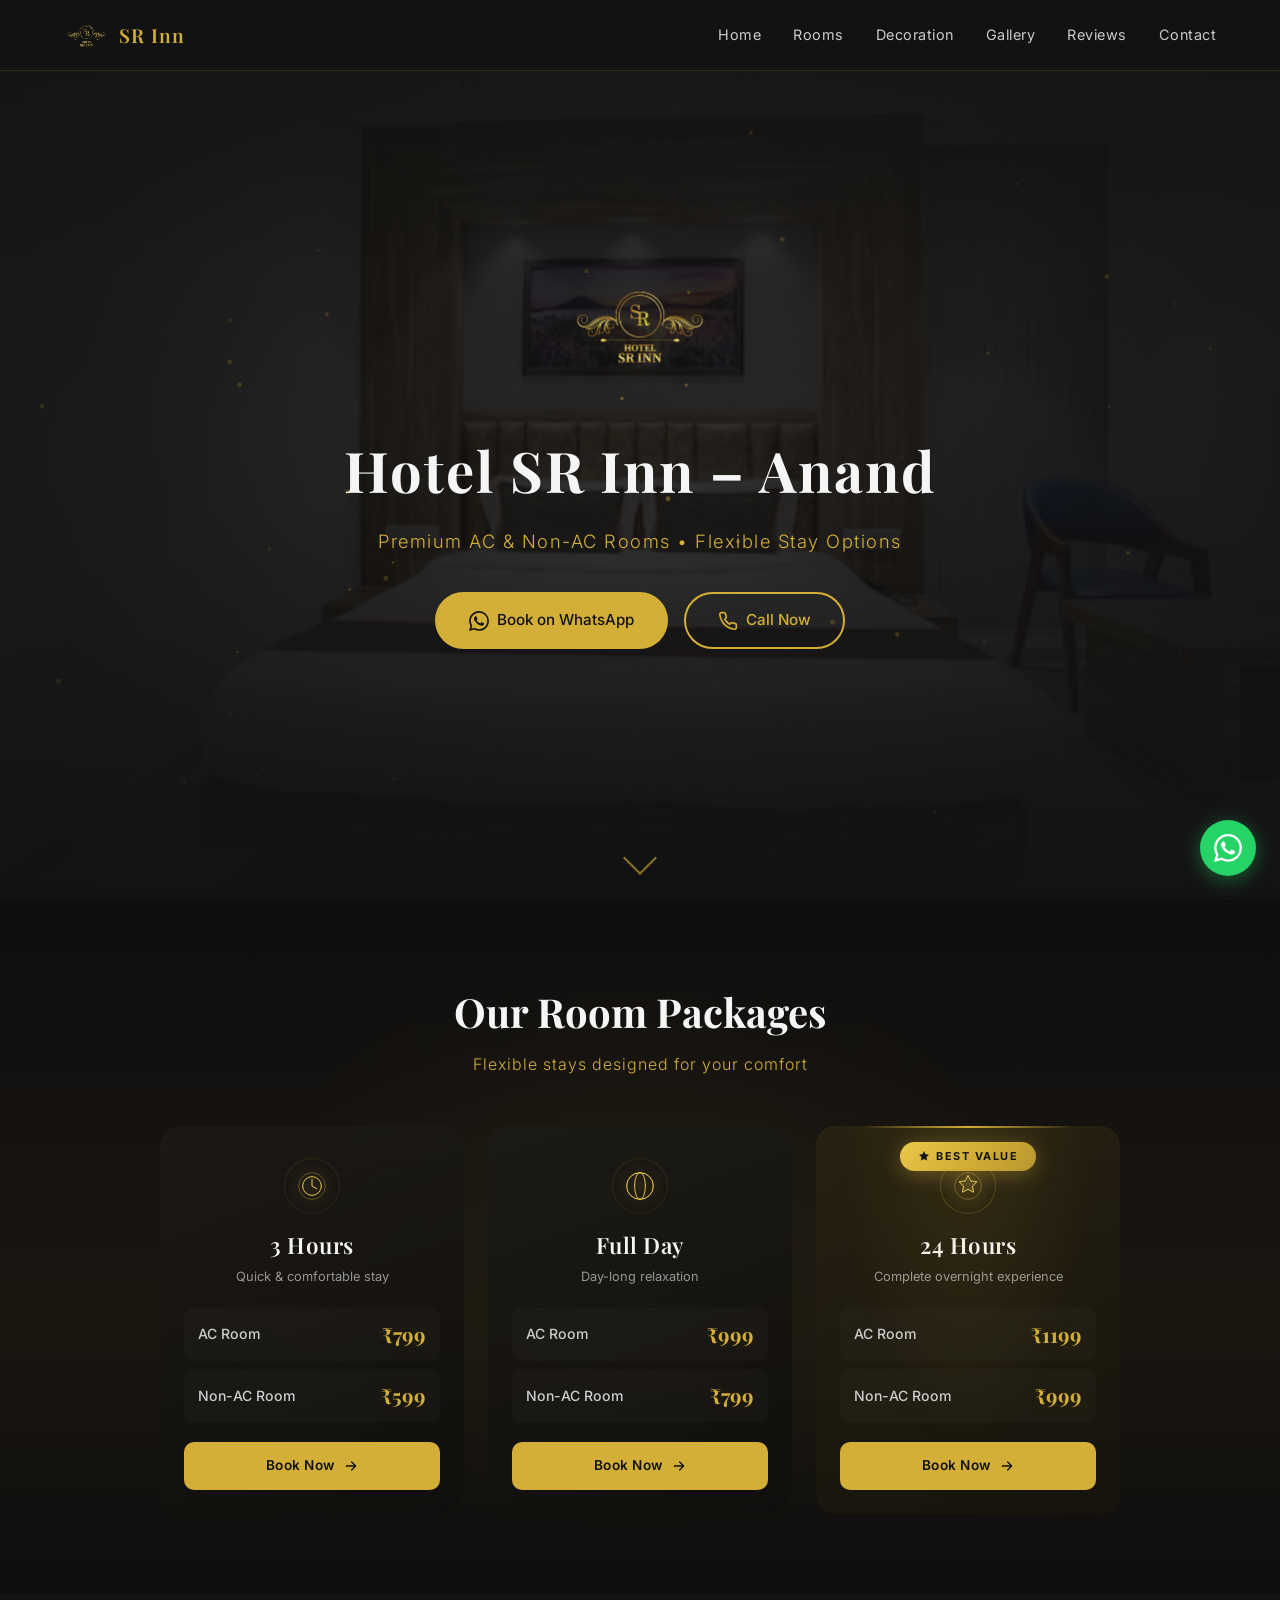
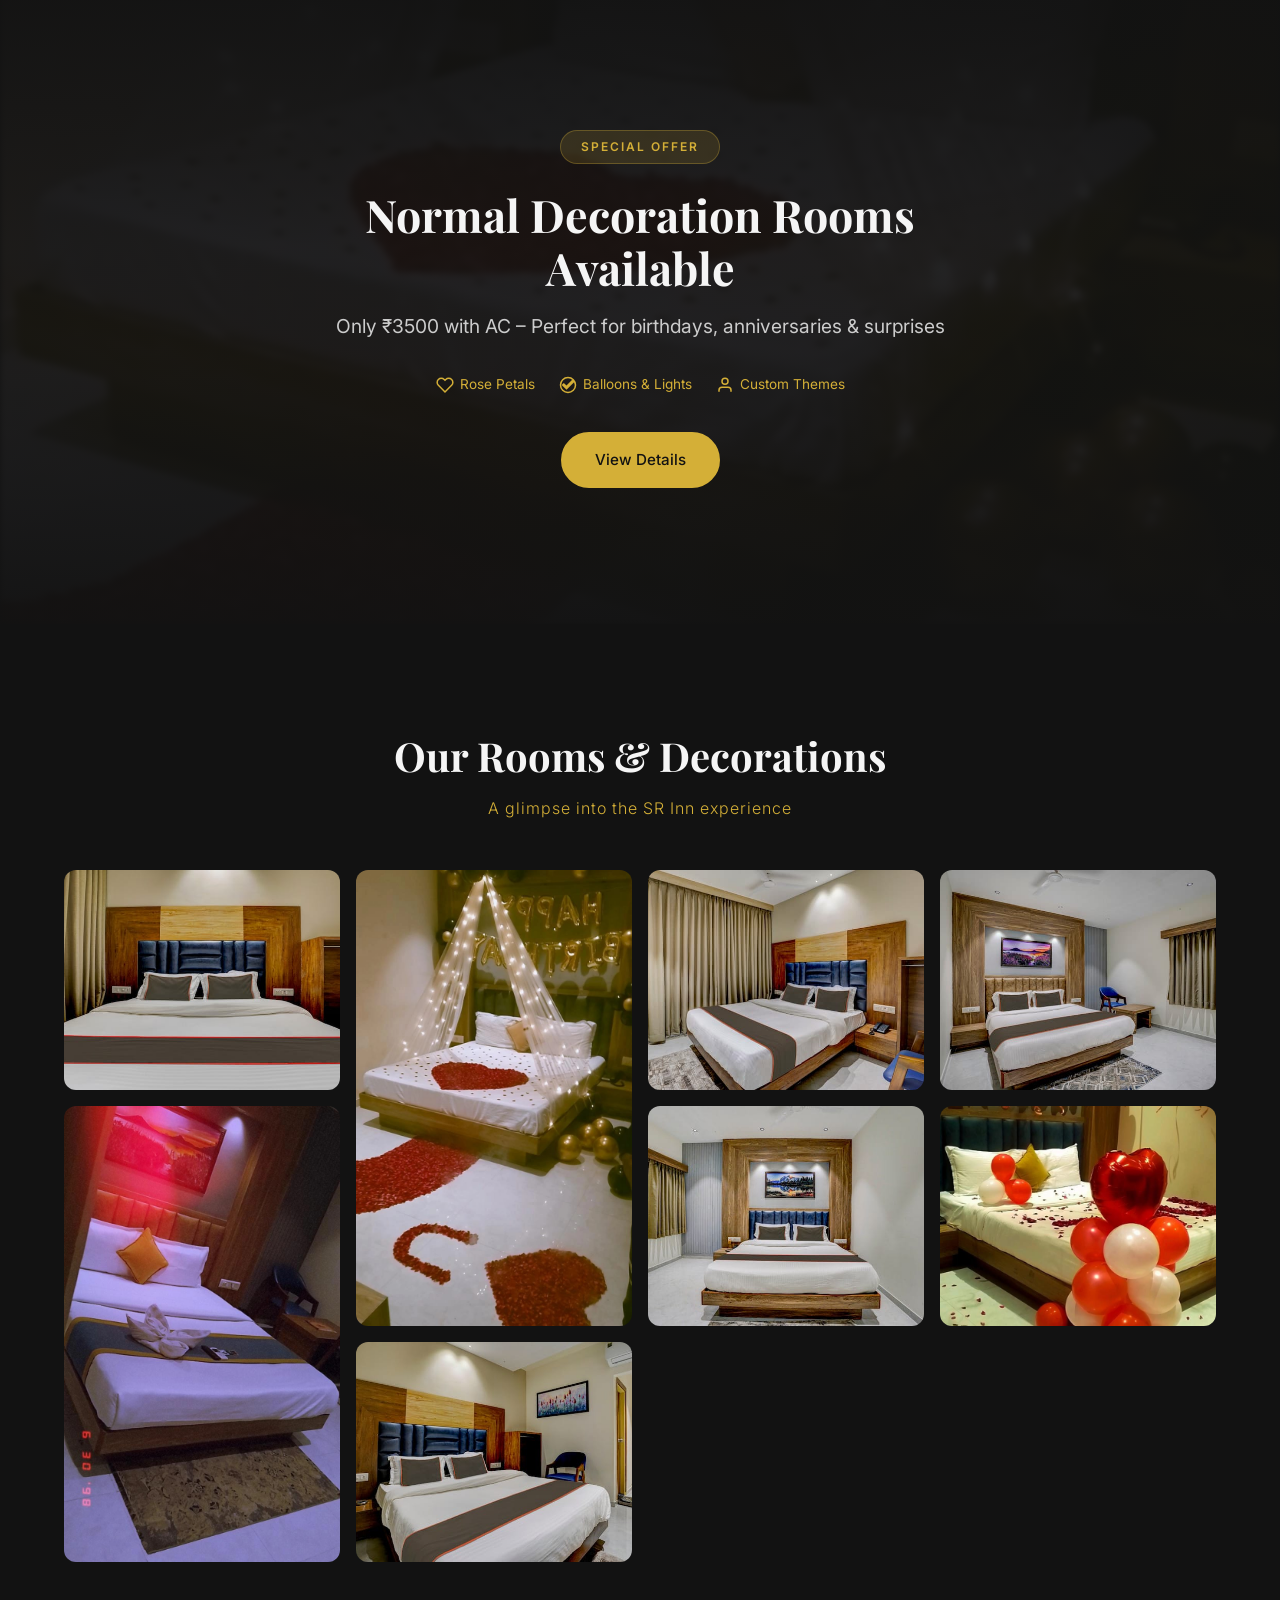
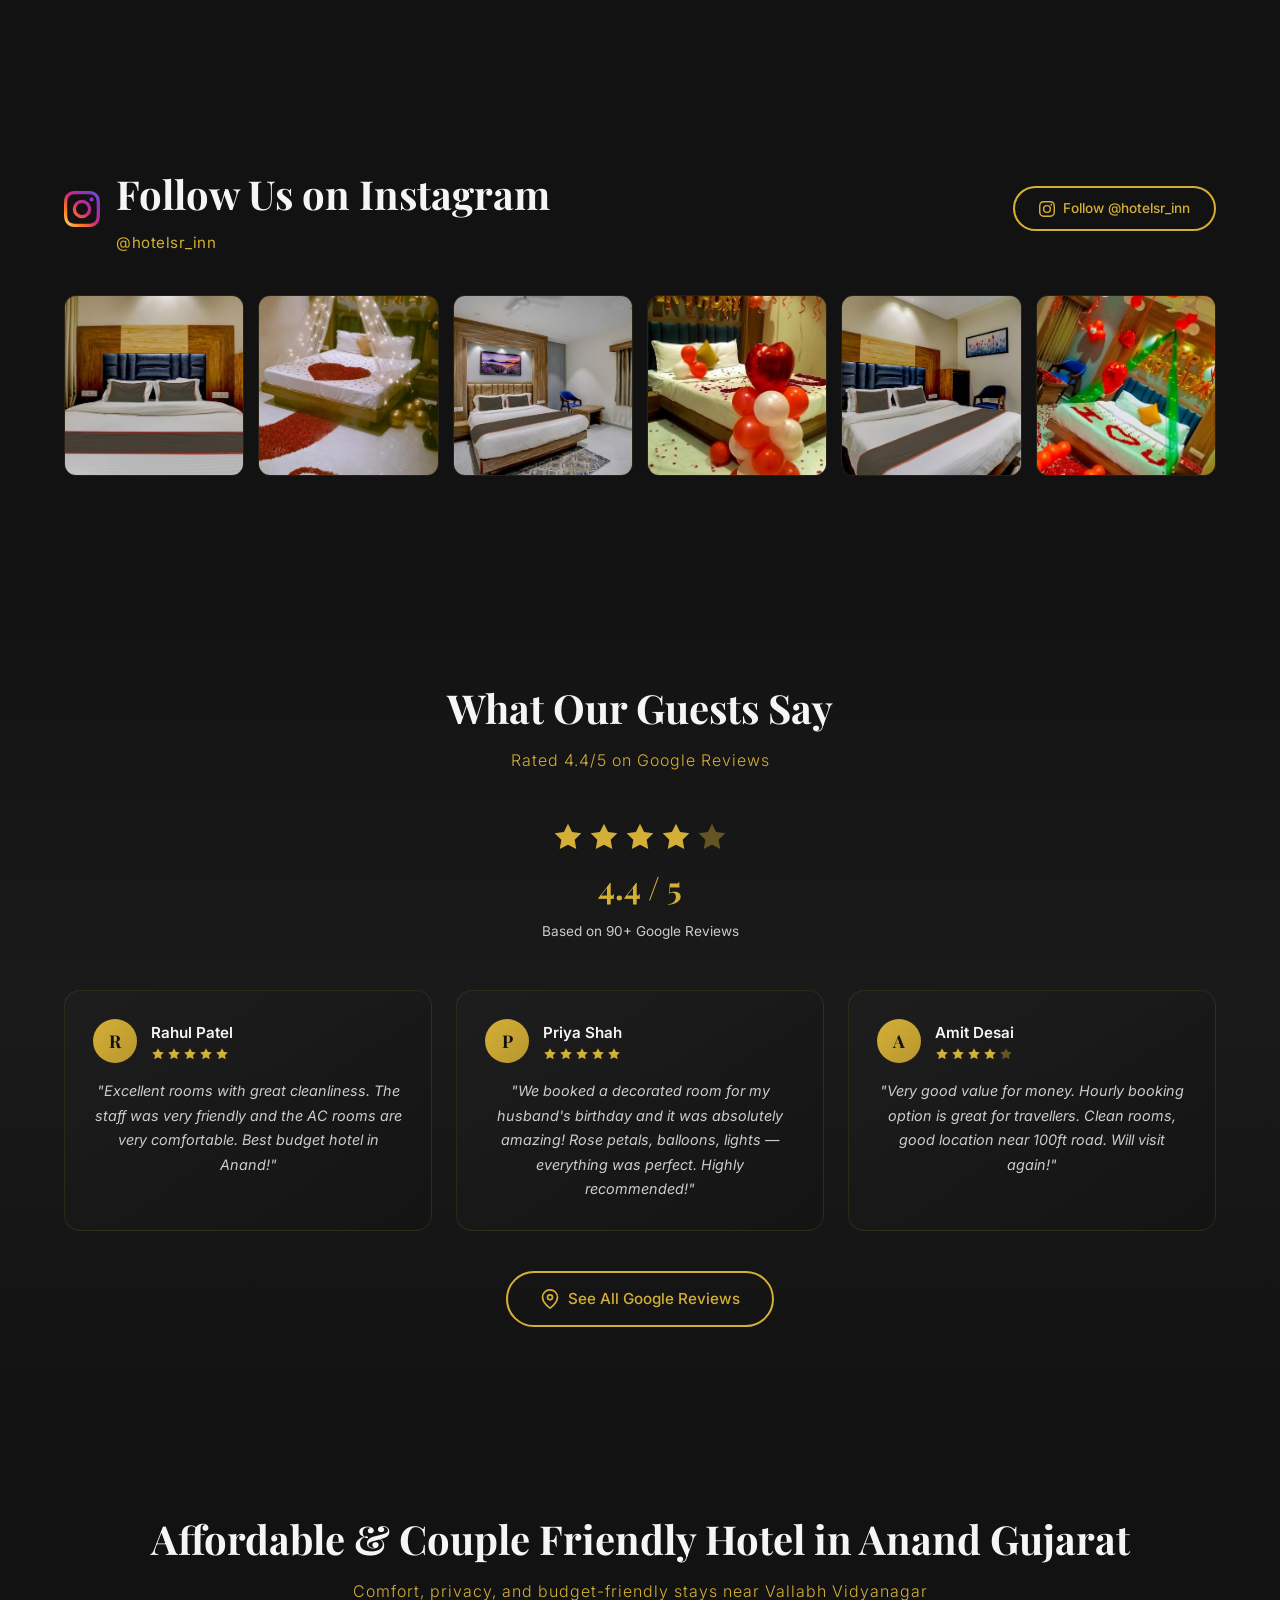
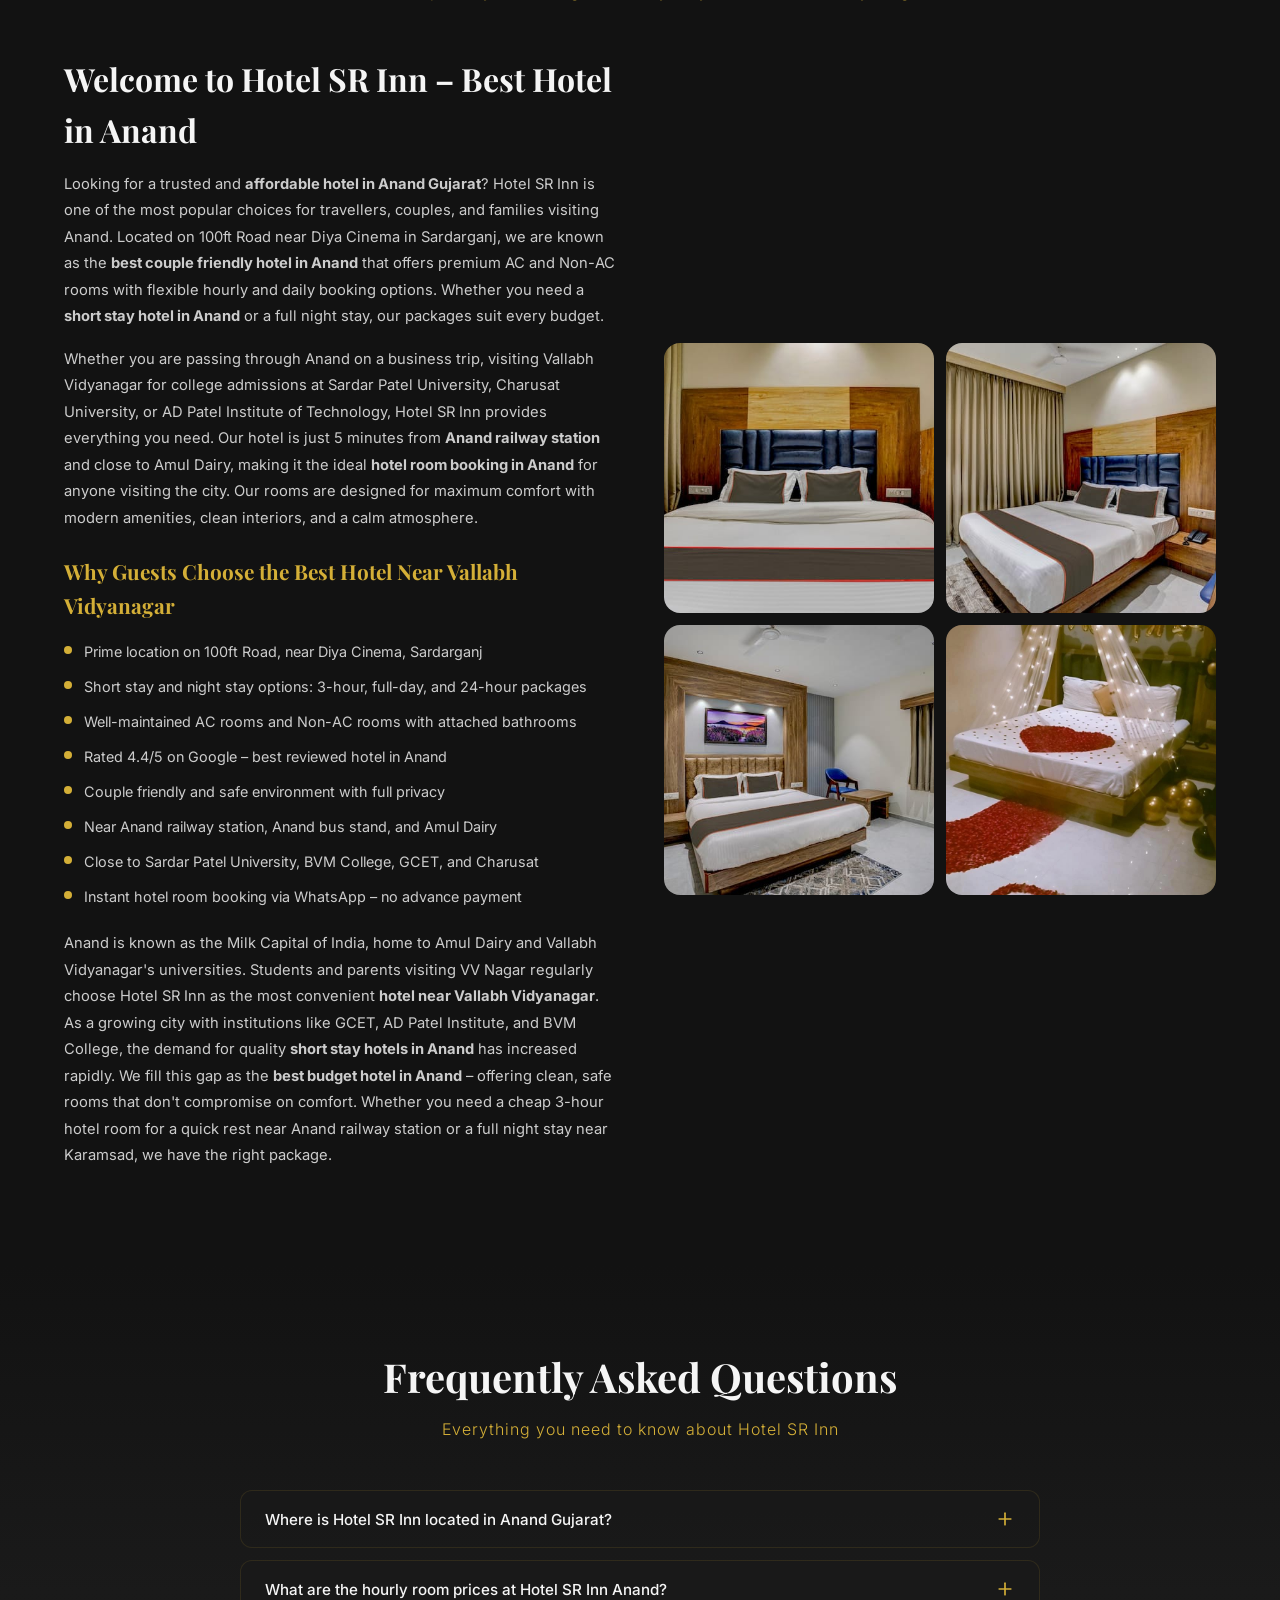
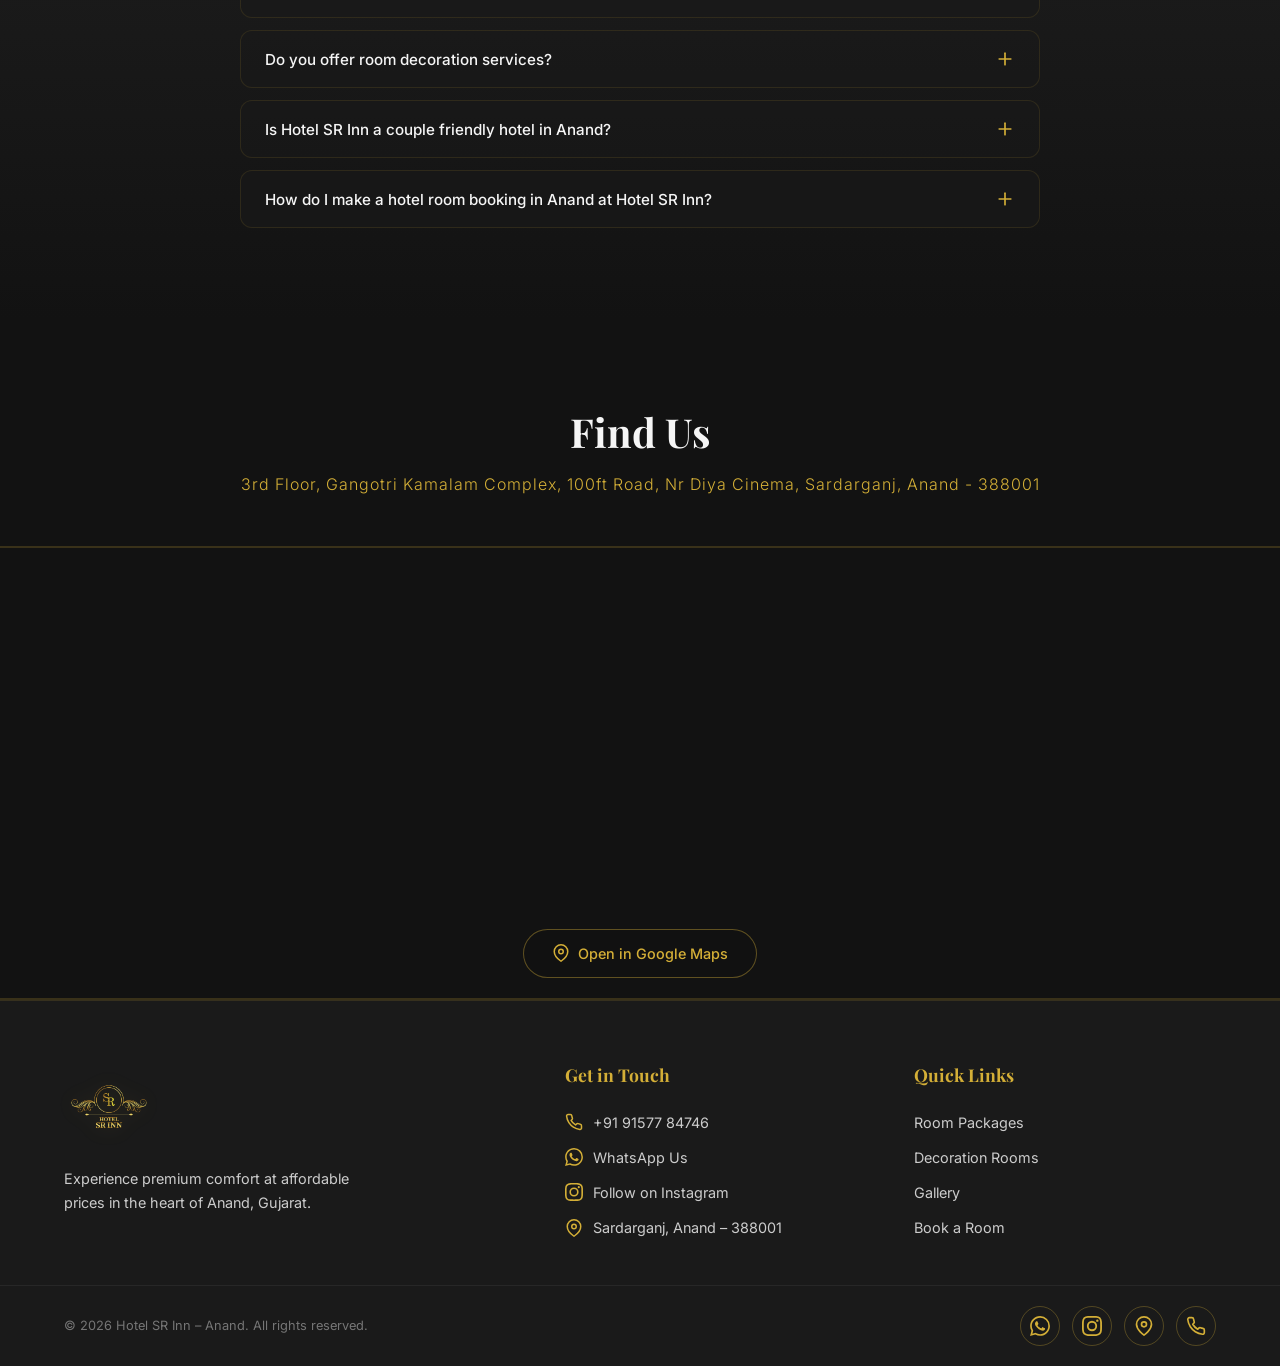
<file: index.html>
<!DOCTYPE html>
<html lang="en">
<head>
  <meta charset="UTF-8">
  <meta name="viewport" content="width=device-width, initial-scale=1.0">
  <meta name="google-site-verification" content="B3xfU9KlVis9wtI6zboyTd4QildpU_OgLv8lE0hzX94" />
  <title>Hotel SR Inn – Best Hotel in Anand Gujarat | Couple Friendly Rooms Near VV Nagar</title>
  <meta name="description" content="Hotel SR Inn – affordable hotel in Anand Gujarat near Vallabh Vidyanagar. Couple friendly AC & Non-AC rooms with hourly stay options. Budget hotel near Sardar Patel University.">
  <link rel="icon" href="assets/logo/logo.png" type="image/png">
  <link rel="preconnect" href="https://fonts.googleapis.com">
  <link rel="preconnect" href="https://fonts.gstatic.com" crossorigin>
  <link href="https://fonts.googleapis.com/css2?family=Playfair+Display:wght@400;600;700&family=Inter:wght@300;400;500;600&display=swap" rel="stylesheet">
  <link rel="stylesheet" href="styles.css">
</head>
<body>

  <!-- Sticky Header -->
  <header class="header" id="header">
    <div class="header-inner">
      <a href="#hero" class="header-logo">
        <img src="assets/logo/logo.png" alt="Hotel SR Inn" width="50" height="50">
        <span class="header-logo-text">SR Inn</span>
      </a>
      <button class="menu-toggle" id="menuToggle" aria-label="Toggle menu">
        <span></span><span></span><span></span>
      </button>
      <nav class="nav" id="nav">
        <a href="index.html" class="nav-link">Home</a>
        <a href="rooms.html" class="nav-link">Rooms</a>
        <a href="decoration.html" class="nav-link">Decoration</a>
        <a href="#gallery" class="nav-link">Gallery</a>
        <a href="#reviews" class="nav-link">Reviews</a>
        <a href="contact.html" class="nav-link">Contact</a>
      </nav>
    </div>
  </header>

  <!-- Hero Section -->
  <section class="hero" id="hero">
    <div class="hero-banner">
      <img src="assets/images/room6.jpg" alt="Hotel SR Inn Premium Room" width="1920" height="1080">
    </div>
    <canvas class="hero-particles" id="heroParticles"></canvas>
    <div class="hero-overlay"></div>
    <div class="hero-content">
      <img src="assets/logo/logo.png" alt="Hotel SR Inn Emblem" class="hero-emblem" width="160" height="160">
      <h1 class="hero-title">Hotel SR Inn – Anand</h1>
      <p class="hero-tagline">Premium AC & Non-AC Rooms &bull; Flexible Stay Options</p>
      <div class="hero-buttons">
        <a href="https://wa.me/919157784746?text=Hello%2C%20I%20want%20to%20book%20a%20room%20at%20Hotel%20SR%20Inn" class="btn btn-gold" target="_blank" rel="noopener">
          <svg width="20" height="20" viewBox="0 0 24 24" fill="currentColor"><path d="M17.472 14.382c-.297-.149-1.758-.867-2.03-.967-.273-.099-.471-.148-.67.15-.197.297-.767.966-.94 1.164-.173.199-.347.223-.644.075-.297-.15-1.255-.463-2.39-1.475-.883-.788-1.48-1.761-1.653-2.059-.173-.297-.018-.458.13-.606.134-.133.298-.347.446-.52.149-.174.198-.298.298-.497.099-.198.05-.371-.025-.52-.075-.149-.669-1.612-.916-2.207-.242-.579-.487-.5-.669-.51-.173-.008-.371-.01-.57-.01-.198 0-.52.074-.792.372-.272.297-1.04 1.016-1.04 2.479 0 1.462 1.065 2.875 1.213 3.074.149.198 2.096 3.2 5.077 4.487.709.306 1.262.489 1.694.625.712.227 1.36.195 1.871.118.571-.085 1.758-.719 2.006-1.413.248-.694.248-1.289.173-1.413-.074-.124-.272-.198-.57-.347m-5.421 7.403h-.004a9.87 9.87 0 01-5.031-1.378l-.361-.214-3.741.982.998-3.648-.235-.374a9.86 9.86 0 01-1.51-5.26c.001-5.45 4.436-9.884 9.888-9.884 2.64 0 5.122 1.03 6.988 2.898a9.825 9.825 0 012.893 6.994c-.003 5.45-4.437 9.884-9.885 9.884m8.413-18.297A11.815 11.815 0 0012.05 0C5.495 0 .16 5.335.157 11.892c0 2.096.547 4.142 1.588 5.945L.057 24l6.305-1.654a11.882 11.882 0 005.683 1.448h.005c6.554 0 11.89-5.335 11.893-11.893a11.821 11.821 0 00-3.48-8.413z"/></svg>
          Book on WhatsApp
        </a>
        <a href="tel:+919157784746" class="btn btn-outline">
          <svg width="20" height="20" viewBox="0 0 24 24" fill="none" stroke="currentColor" stroke-width="2" stroke-linecap="round" stroke-linejoin="round"><path d="M22 16.92v3a2 2 0 01-2.18 2 19.79 19.79 0 01-8.63-3.07 19.5 19.5 0 01-6-6 19.79 19.79 0 01-3.07-8.67A2 2 0 014.11 2h3a2 2 0 012 1.72c.127.96.361 1.903.7 2.81a2 2 0 01-.45 2.11L8.09 9.91a16 16 0 006 6l1.27-1.27a2 2 0 012.11-.45c.907.339 1.85.573 2.81.7A2 2 0 0122 16.92z"/></svg>
          Call Now
        </a>
      </div>
    </div>
    <div class="scroll-indicator">
      <div class="scroll-arrow"></div>
    </div>
  </section>

  <!-- Rooms / Pricing Section -->
  <section class="rooms" id="rooms">
    <div class="rooms-bg-glow"></div>
    <div class="container">
      <h2 class="section-title reveal">Our Room Packages</h2>
      <p class="section-subtitle reveal">Flexible stays designed for your comfort</p>
      <div class="rooms-grid">

        <div class="room-card reveal">
          <div class="room-card-glow"></div>
          <div class="room-card-inner">
            <div class="room-card-header">
              <div class="room-icon-wrap">
                <svg class="room-icon" viewBox="0 0 48 48" fill="none" stroke-width="1.5">
                  <circle cx="24" cy="24" r="20" stroke="url(#iconGrad1)" opacity="0.3"/>
                  <circle cx="24" cy="24" r="14" stroke="url(#iconGrad1)"/>
                  <polyline points="24 14 24 24 31 28" stroke="url(#iconGrad1)" stroke-linecap="round" stroke-linejoin="round"/>
                  <defs><linearGradient id="iconGrad1" x1="0" y1="0" x2="48" y2="48"><stop stop-color="#e8c84a"/><stop offset="1" stop-color="#D4AF37"/></linearGradient></defs>
                </svg>
              </div>
              <h3>3 Hours</h3>
              <p class="room-desc">Quick & comfortable stay</p>
            </div>
            <div class="room-card-body">
              <div class="price-row">
                <span class="room-type">AC Room</span>
                <span class="room-price">&#8377;799</span>
              </div>
              <div class="price-row">
                <span class="room-type">Non-AC Room</span>
                <span class="room-price">&#8377;599</span>
              </div>
            </div>
            <a href="https://wa.me/919157784746?text=Hi%2C%20I%20want%20to%20book%20a%203-hour%20room" class="btn btn-gold btn-sm room-btn" target="_blank" rel="noopener">
              <span>Book Now</span>
              <svg width="16" height="16" viewBox="0 0 24 24" fill="none" stroke="currentColor" stroke-width="2" stroke-linecap="round"><path d="M5 12h14M13 6l6 6-6 6"/></svg>
            </a>
          </div>
        </div>

        <div class="room-card reveal">
          <div class="room-card-glow"></div>
          <div class="room-card-inner">
            <div class="room-card-header">
              <div class="room-icon-wrap">
                <svg class="room-icon" viewBox="0 0 48 48" fill="none" stroke-width="1.5">
                  <circle cx="24" cy="24" r="20" stroke="url(#iconGrad2)" opacity="0.3"/>
                  <path d="M10 24h28" stroke="url(#iconGrad2)"/>
                  <path d="M24 4c4.4 0 8 8.96 8 20s-3.6 20-8 20-8-8.96-8-20S19.6 4 24 4z" stroke="url(#iconGrad2)"/>
                  <circle cx="24" cy="24" r="20" stroke="url(#iconGrad2)"/>
                  <defs><linearGradient id="iconGrad2" x1="0" y1="0" x2="48" y2="48"><stop stop-color="#e8c84a"/><stop offset="1" stop-color="#D4AF37"/></linearGradient></defs>
                </svg>
              </div>
              <h3>Full Day</h3>
              <p class="room-desc">Day-long relaxation</p>
            </div>
            <div class="room-card-body">
              <div class="price-row">
                <span class="room-type">AC Room</span>
                <span class="room-price">&#8377;999</span>
              </div>
              <div class="price-row">
                <span class="room-type">Non-AC Room</span>
                <span class="room-price">&#8377;799</span>
              </div>
            </div>
            <a href="https://wa.me/919157784746?text=Hi%2C%20I%20want%20to%20book%20a%20full-day%20room" class="btn btn-gold btn-sm room-btn" target="_blank" rel="noopener">
              <span>Book Now</span>
              <svg width="16" height="16" viewBox="0 0 24 24" fill="none" stroke="currentColor" stroke-width="2" stroke-linecap="round"><path d="M5 12h14M13 6l6 6-6 6"/></svg>
            </a>
          </div>
        </div>

        <div class="room-card room-card--highlight reveal">
          <div class="room-card-glow room-card-glow--gold"></div>
          <div class="badge-wrap">
            <span class="badge"><svg width="12" height="12" viewBox="0 0 24 24" fill="currentColor"><path d="M12 2l3.09 6.26L22 9.27l-5 4.87 1.18 6.88L12 17.77l-6.18 3.25L7 14.14 2 9.27l6.91-1.01L12 2z"/></svg> Best Value</span>
          </div>
          <div class="room-card-inner">
            <div class="room-card-header">
              <div class="room-icon-wrap room-icon-wrap--gold">
                <svg class="room-icon" viewBox="0 0 48 48" fill="none" stroke-width="1.5">
                  <circle cx="24" cy="24" r="20" stroke="url(#iconGrad3)" opacity="0.3"/>
                  <path d="M24 8l4.12 8.35 9.21 1.34-6.67 6.5 1.57 9.17L24 28.86l-8.23 4.5 1.57-9.17-6.67-6.5 9.21-1.34L24 8z" stroke="url(#iconGrad3)" fill="rgba(212,175,55,0.1)"/>
                  <defs><linearGradient id="iconGrad3" x1="0" y1="0" x2="48" y2="48"><stop stop-color="#f0d060"/><stop offset="1" stop-color="#D4AF37"/></linearGradient></defs>
                </svg>
              </div>
              <h3>24 Hours</h3>
              <p class="room-desc">Complete overnight experience</p>
            </div>
            <div class="room-card-body">
              <div class="price-row">
                <span class="room-type">AC Room</span>
                <span class="room-price">&#8377;1199</span>
              </div>
              <div class="price-row">
                <span class="room-type">Non-AC Room</span>
                <span class="room-price">&#8377;999</span>
              </div>
            </div>
            <a href="https://wa.me/919157784746?text=Hi%2C%20I%20want%20to%20book%20a%2024-hour%20room" class="btn btn-gold btn-sm room-btn" target="_blank" rel="noopener">
              <span>Book Now</span>
              <svg width="16" height="16" viewBox="0 0 24 24" fill="none" stroke="currentColor" stroke-width="2" stroke-linecap="round"><path d="M5 12h14M13 6l6 6-6 6"/></svg>
            </a>
          </div>
        </div>

      </div>
    </div>
  </section>

  <!-- CTA / Decoration Section -->
  <section class="cta" id="decoration">
    <div class="cta-bg">
      <img src="assets/images/decor5.jpg" alt="" loading="lazy">
    </div>
    <div class="cta-overlay"></div>
    <div class="cta-content reveal">
      <span class="cta-badge">Special Offer</span>
      <h2 class="cta-title">Normal Decoration Rooms Available</h2>
      <p class="cta-subtitle">Only &#8377;3500 with AC &ndash; Perfect for birthdays, anniversaries & surprises</p>
      <div class="cta-features">
        <span class="cta-feature">
          <svg width="18" height="18" viewBox="0 0 24 24" fill="none" stroke="#D4AF37" stroke-width="2"><path d="M20.84 4.61a5.5 5.5 0 00-7.78 0L12 5.67l-1.06-1.06a5.5 5.5 0 00-7.78 7.78l1.06 1.06L12 21.23l7.78-7.78 1.06-1.06a5.5 5.5 0 000-7.78z"/></svg>
          Rose Petals
        </span>
        <span class="cta-feature">
          <svg width="18" height="18" viewBox="0 0 24 24" fill="none" stroke="#D4AF37" stroke-width="2"><path d="M12 2C6.48 2 2 6.48 2 12s4.48 10 10 10 10-4.48 10-10S17.52 2 12 2zm-2 15l-5-5 1.41-1.41L10 14.17l7.59-7.59L19 8l-9 9z"/></svg>
          Balloons & Lights
        </span>
        <span class="cta-feature">
          <svg width="18" height="18" viewBox="0 0 24 24" fill="none" stroke="#D4AF37" stroke-width="2"><path d="M20 21v-2a4 4 0 00-4-4H8a4 4 0 00-4 4v2"/><circle cx="12" cy="7" r="4"/></svg>
          Custom Themes
        </span>
      </div>
      <a href="https://wa.me/919157784746?text=Hi%2C%20I%20want%20to%20know%20about%20decorated%20rooms" class="btn btn-gold" target="_blank" rel="noopener">View Details</a>
    </div>
  </section>

  <!-- Gallery Section -->
  <section class="gallery" id="gallery">
    <div class="container">
      <h2 class="section-title reveal">Our Rooms & Decorations</h2>
      <p class="section-subtitle reveal">A glimpse into the SR Inn experience</p>
      <div class="gallery-grid">
        <div class="gallery-item reveal">
          <img src="assets/images/room1.jpg" alt="Premium Room" loading="lazy">
          <div class="gallery-overlay"><span>Premium Room</span></div>
        </div>
        <div class="gallery-item gallery-item--tall reveal">
          <img src="assets/images/decor5.jpg" alt="Decorated Room" loading="lazy">
          <div class="gallery-overlay"><span>Birthday Setup</span></div>
        </div>
        <div class="gallery-item reveal">
          <img src="assets/images/room2.jpg" alt="AC Room" loading="lazy">
          <div class="gallery-overlay"><span>AC Room</span></div>
        </div>
        <div class="gallery-item reveal">
          <img src="assets/images/room7.jpg" alt="Deluxe Room" loading="lazy">
          <div class="gallery-overlay"><span>Deluxe Room</span></div>
        </div>
        <div class="gallery-item gallery-item--tall reveal">
          <img src="assets/images/decor1.jpg" alt="Celebration Room" loading="lazy">
          <div class="gallery-overlay"><span>Ambient Room</span></div>
        </div>
        <div class="gallery-item reveal">
          <img src="assets/images/room3.jpg" alt="Standard Room" loading="lazy">
          <div class="gallery-overlay"><span>Standard Room</span></div>
        </div>
        <div class="gallery-item reveal">
          <img src="assets/images/decor6.jpg" alt="Celebration Decor" loading="lazy">
          <div class="gallery-overlay"><span>Celebration Decor</span></div>
        </div>
        <div class="gallery-item reveal">
          <img src="assets/images/room5.jpg" alt="Comfort Room" loading="lazy">
          <div class="gallery-overlay"><span>Comfort Room</span></div>
        </div>
      </div>
    </div>
  </section>

  <!-- Instagram Feed Section -->
  <section class="instagram-feed" id="instagram">
    <div class="container">
      <div class="insta-header reveal">
        <div class="insta-title-row">
          <svg class="insta-icon" width="36" height="36" viewBox="0 0 24 24" fill="url(#instaGrad)">
            <defs>
              <linearGradient id="instaGrad" x1="0%" y1="100%" x2="100%" y2="0%">
                <stop offset="0%" style="stop-color:#feda75"/>
                <stop offset="25%" style="stop-color:#fa7e1e"/>
                <stop offset="50%" style="stop-color:#d62976"/>
                <stop offset="75%" style="stop-color:#962fbf"/>
                <stop offset="100%" style="stop-color:#4f5bd5"/>
              </linearGradient>
            </defs>
            <path d="M12 2.163c3.204 0 3.584.012 4.85.07 3.252.148 4.771 1.691 4.919 4.919.058 1.265.069 1.645.069 4.849 0 3.205-.012 3.584-.069 4.849-.149 3.225-1.664 4.771-4.919 4.919-1.266.058-1.644.07-4.85.07-3.204 0-3.584-.012-4.849-.07-3.26-.149-4.771-1.699-4.919-4.92-.058-1.265-.07-1.644-.07-4.849 0-3.204.013-3.583.07-4.849.149-3.227 1.664-4.771 4.919-4.919 1.266-.057 1.645-.069 4.849-.069zM12 0C8.741 0 8.333.014 7.053.072 2.695.272.273 2.69.073 7.052.014 8.333 0 8.741 0 12c0 3.259.014 3.668.072 4.948.2 4.358 2.618 6.78 6.98 6.98C8.333 23.986 8.741 24 12 24c3.259 0 3.668-.014 4.948-.072 4.354-.2 6.782-2.618 6.979-6.98.059-1.28.073-1.689.073-4.948 0-3.259-.014-3.667-.072-4.947-.196-4.354-2.617-6.78-6.979-6.98C15.668.014 15.259 0 12 0zm0 5.838a6.162 6.162 0 100 12.324 6.162 6.162 0 000-12.324zM12 16a4 4 0 110-8 4 4 0 010 8zm6.406-11.845a1.44 1.44 0 100 2.881 1.44 1.44 0 000-2.881z"/>
          </svg>
          <div>
            <h2 class="section-title" style="text-align:left;margin-bottom:4px;">Follow Us on Instagram</h2>
            <a href="https://www.instagram.com/hotelsr_inn/" class="insta-handle" target="_blank" rel="noopener">@hotelsr_inn</a>
          </div>
        </div>
        <a href="https://www.instagram.com/hotelsr_inn/" class="btn btn-outline btn-sm insta-follow-btn" target="_blank" rel="noopener">
          <svg width="16" height="16" viewBox="0 0 24 24" fill="currentColor"><path d="M12 2.163c3.204 0 3.584.012 4.85.07 3.252.148 4.771 1.691 4.919 4.919.058 1.265.069 1.645.069 4.849 0 3.205-.012 3.584-.069 4.849-.149 3.225-1.664 4.771-4.919 4.919-1.266.058-1.644.07-4.85.07-3.204 0-3.584-.012-4.849-.07-3.26-.149-4.771-1.699-4.919-4.92-.058-1.265-.07-1.644-.07-4.849 0-3.204.013-3.583.07-4.849.149-3.227 1.664-4.771 4.919-4.919 1.266-.057 1.645-.069 4.849-.069zM12 0C8.741 0 8.333.014 7.053.072 2.695.272.273 2.69.073 7.052.014 8.333 0 8.741 0 12c0 3.259.014 3.668.072 4.948.2 4.358 2.618 6.78 6.98 6.98C8.333 23.986 8.741 24 12 24c3.259 0 3.668-.014 4.948-.072 4.354-.2 6.782-2.618 6.979-6.98.059-1.28.073-1.689.073-4.948 0-3.259-.014-3.667-.072-4.947-.196-4.354-2.617-6.78-6.979-6.98C15.668.014 15.259 0 12 0zm0 5.838a6.162 6.162 0 100 12.324 6.162 6.162 0 000-12.324zM12 16a4 4 0 110-8 4 4 0 010 8zm6.406-11.845a1.44 1.44 0 100 2.881 1.44 1.44 0 000-2.881z"/></svg>
          Follow @hotelsr_inn
        </a>
      </div>
      <div class="insta-grid">
        <a href="https://www.instagram.com/hotelsr_inn/" class="insta-card reveal" target="_blank" rel="noopener">
          <img src="assets/images/room1.jpg" alt="Premium Room - Hotel SR Inn" loading="lazy">
          <div class="insta-card-overlay">
            <svg width="24" height="24" viewBox="0 0 24 24" fill="#fff"><path d="M12 2.163c3.204 0 3.584.012 4.85.07 3.252.148 4.771 1.691 4.919 4.919.058 1.265.069 1.645.069 4.849 0 3.205-.012 3.584-.069 4.849-.149 3.225-1.664 4.771-4.919 4.919-1.266.058-1.644.07-4.85.07-3.204 0-3.584-.012-4.849-.07-3.26-.149-4.771-1.699-4.919-4.92-.058-1.265-.07-1.644-.07-4.849 0-3.204.013-3.583.07-4.849.149-3.227 1.664-4.771 4.919-4.919 1.266-.057 1.645-.069 4.849-.069zM12 0C8.741 0 8.333.014 7.053.072 2.695.272.273 2.69.073 7.052.014 8.333 0 8.741 0 12c0 3.259.014 3.668.072 4.948.2 4.358 2.618 6.78 6.98 6.98C8.333 23.986 8.741 24 12 24c3.259 0 3.668-.014 4.948-.072 4.354-.2 6.782-2.618 6.979-6.98.059-1.28.073-1.689.073-4.948 0-3.259-.014-3.667-.072-4.947-.196-4.354-2.617-6.78-6.979-6.98C15.668.014 15.259 0 12 0zm0 5.838a6.162 6.162 0 100 12.324 6.162 6.162 0 000-12.324zM12 16a4 4 0 110-8 4 4 0 010 8zm6.406-11.845a1.44 1.44 0 100 2.881 1.44 1.44 0 000-2.881z"/></svg>
          </div>
        </a>
        <a href="https://www.instagram.com/hotelsr_inn/" class="insta-card reveal" target="_blank" rel="noopener">
          <img src="assets/images/decor5.jpg" alt="Birthday Decoration - Hotel SR Inn" loading="lazy">
          <div class="insta-card-overlay">
            <svg width="24" height="24" viewBox="0 0 24 24" fill="#fff"><path d="M12 2.163c3.204 0 3.584.012 4.85.07 3.252.148 4.771 1.691 4.919 4.919.058 1.265.069 1.645.069 4.849 0 3.205-.012 3.584-.069 4.849-.149 3.225-1.664 4.771-4.919 4.919-1.266.058-1.644.07-4.85.07-3.204 0-3.584-.012-4.849-.07-3.26-.149-4.771-1.699-4.919-4.92-.058-1.265-.07-1.644-.07-4.849 0-3.204.013-3.583.07-4.849.149-3.227 1.664-4.771 4.919-4.919 1.266-.057 1.645-.069 4.849-.069zM12 0C8.741 0 8.333.014 7.053.072 2.695.272.273 2.69.073 7.052.014 8.333 0 8.741 0 12c0 3.259.014 3.668.072 4.948.2 4.358 2.618 6.78 6.98 6.98C8.333 23.986 8.741 24 12 24c3.259 0 3.668-.014 4.948-.072 4.354-.2 6.782-2.618 6.979-6.98.059-1.28.073-1.689.073-4.948 0-3.259-.014-3.667-.072-4.947-.196-4.354-2.617-6.78-6.979-6.98C15.668.014 15.259 0 12 0zm0 5.838a6.162 6.162 0 100 12.324 6.162 6.162 0 000-12.324zM12 16a4 4 0 110-8 4 4 0 010 8zm6.406-11.845a1.44 1.44 0 100 2.881 1.44 1.44 0 000-2.881z"/></svg>
          </div>
        </a>
        <a href="https://www.instagram.com/hotelsr_inn/" class="insta-card reveal" target="_blank" rel="noopener">
          <img src="assets/images/room7.jpg" alt="Deluxe Room - Hotel SR Inn" loading="lazy">
          <div class="insta-card-overlay">
            <svg width="24" height="24" viewBox="0 0 24 24" fill="#fff"><path d="M12 2.163c3.204 0 3.584.012 4.85.07 3.252.148 4.771 1.691 4.919 4.919.058 1.265.069 1.645.069 4.849 0 3.205-.012 3.584-.069 4.849-.149 3.225-1.664 4.771-4.919 4.919-1.266.058-1.644.07-4.85.07-3.204 0-3.584-.012-4.849-.07-3.26-.149-4.771-1.699-4.919-4.92-.058-1.265-.07-1.644-.07-4.849 0-3.204.013-3.583.07-4.849.149-3.227 1.664-4.771 4.919-4.919 1.266-.057 1.645-.069 4.849-.069zM12 0C8.741 0 8.333.014 7.053.072 2.695.272.273 2.69.073 7.052.014 8.333 0 8.741 0 12c0 3.259.014 3.668.072 4.948.2 4.358 2.618 6.78 6.98 6.98C8.333 23.986 8.741 24 12 24c3.259 0 3.668-.014 4.948-.072 4.354-.2 6.782-2.618 6.979-6.98.059-1.28.073-1.689.073-4.948 0-3.259-.014-3.667-.072-4.947-.196-4.354-2.617-6.78-6.979-6.98C15.668.014 15.259 0 12 0zm0 5.838a6.162 6.162 0 100 12.324 6.162 6.162 0 000-12.324zM12 16a4 4 0 110-8 4 4 0 010 8zm6.406-11.845a1.44 1.44 0 100 2.881 1.44 1.44 0 000-2.881z"/></svg>
          </div>
        </a>
        <a href="https://www.instagram.com/hotelsr_inn/" class="insta-card reveal" target="_blank" rel="noopener">
          <img src="assets/images/decor6.jpg" alt="Celebration Decor - Hotel SR Inn" loading="lazy">
          <div class="insta-card-overlay">
            <svg width="24" height="24" viewBox="0 0 24 24" fill="#fff"><path d="M12 2.163c3.204 0 3.584.012 4.85.07 3.252.148 4.771 1.691 4.919 4.919.058 1.265.069 1.645.069 4.849 0 3.205-.012 3.584-.069 4.849-.149 3.225-1.664 4.771-4.919 4.919-1.266.058-1.644.07-4.85.07-3.204 0-3.584-.012-4.849-.07-3.26-.149-4.771-1.699-4.919-4.92-.058-1.265-.07-1.644-.07-4.849 0-3.204.013-3.583.07-4.849.149-3.227 1.664-4.771 4.919-4.919 1.266-.057 1.645-.069 4.849-.069zM12 0C8.741 0 8.333.014 7.053.072 2.695.272.273 2.69.073 7.052.014 8.333 0 8.741 0 12c0 3.259.014 3.668.072 4.948.2 4.358 2.618 6.78 6.98 6.98C8.333 23.986 8.741 24 12 24c3.259 0 3.668-.014 4.948-.072 4.354-.2 6.782-2.618 6.979-6.98.059-1.28.073-1.689.073-4.948 0-3.259-.014-3.667-.072-4.947-.196-4.354-2.617-6.78-6.979-6.98C15.668.014 15.259 0 12 0zm0 5.838a6.162 6.162 0 100 12.324 6.162 6.162 0 000-12.324zM12 16a4 4 0 110-8 4 4 0 010 8zm6.406-11.845a1.44 1.44 0 100 2.881 1.44 1.44 0 000-2.881z"/></svg>
          </div>
        </a>
        <a href="https://www.instagram.com/hotelsr_inn/" class="insta-card reveal" target="_blank" rel="noopener">
          <img src="assets/images/room5.jpg" alt="Comfort Room - Hotel SR Inn" loading="lazy">
          <div class="insta-card-overlay">
            <svg width="24" height="24" viewBox="0 0 24 24" fill="#fff"><path d="M12 2.163c3.204 0 3.584.012 4.85.07 3.252.148 4.771 1.691 4.919 4.919.058 1.265.069 1.645.069 4.849 0 3.205-.012 3.584-.069 4.849-.149 3.225-1.664 4.771-4.919 4.919-1.266.058-1.644.07-4.85.07-3.204 0-3.584-.012-4.849-.07-3.26-.149-4.771-1.699-4.919-4.92-.058-1.265-.07-1.644-.07-4.849 0-3.204.013-3.583.07-4.849.149-3.227 1.664-4.771 4.919-4.919 1.266-.057 1.645-.069 4.849-.069zM12 0C8.741 0 8.333.014 7.053.072 2.695.272.273 2.69.073 7.052.014 8.333 0 8.741 0 12c0 3.259.014 3.668.072 4.948.2 4.358 2.618 6.78 6.98 6.98C8.333 23.986 8.741 24 12 24c3.259 0 3.668-.014 4.948-.072 4.354-.2 6.782-2.618 6.979-6.98.059-1.28.073-1.689.073-4.948 0-3.259-.014-3.667-.072-4.947-.196-4.354-2.617-6.78-6.979-6.98C15.668.014 15.259 0 12 0zm0 5.838a6.162 6.162 0 100 12.324 6.162 6.162 0 000-12.324zM12 16a4 4 0 110-8 4 4 0 010 8zm6.406-11.845a1.44 1.44 0 100 2.881 1.44 1.44 0 000-2.881z"/></svg>
          </div>
        </a>
        <a href="https://www.instagram.com/hotelsr_inn/" class="insta-card reveal" target="_blank" rel="noopener">
          <img src="assets/images/decor3.jpg" alt="Party Setup - Hotel SR Inn" loading="lazy">
          <div class="insta-card-overlay">
            <svg width="24" height="24" viewBox="0 0 24 24" fill="#fff"><path d="M12 2.163c3.204 0 3.584.012 4.85.07 3.252.148 4.771 1.691 4.919 4.919.058 1.265.069 1.645.069 4.849 0 3.205-.012 3.584-.069 4.849-.149 3.225-1.664 4.771-4.919 4.919-1.266.058-1.644.07-4.85.07-3.204 0-3.584-.012-4.849-.07-3.26-.149-4.771-1.699-4.919-4.92-.058-1.265-.07-1.644-.07-4.849 0-3.204.013-3.583.07-4.849.149-3.227 1.664-4.771 4.919-4.919 1.266-.057 1.645-.069 4.849-.069zM12 0C8.741 0 8.333.014 7.053.072 2.695.272.273 2.69.073 7.052.014 8.333 0 8.741 0 12c0 3.259.014 3.668.072 4.948.2 4.358 2.618 6.78 6.98 6.98C8.333 23.986 8.741 24 12 24c3.259 0 3.668-.014 4.948-.072 4.354-.2 6.782-2.618 6.979-6.98.059-1.28.073-1.689.073-4.948 0-3.259-.014-3.667-.072-4.947-.196-4.354-2.617-6.78-6.979-6.98C15.668.014 15.259 0 12 0zm0 5.838a6.162 6.162 0 100 12.324 6.162 6.162 0 000-12.324zM12 16a4 4 0 110-8 4 4 0 010 8zm6.406-11.845a1.44 1.44 0 100 2.881 1.44 1.44 0 000-2.881z"/></svg>
          </div>
        </a>
      </div>
    </div>
  </section>

  <!-- Google Reviews Section -->
  <section class="reviews" id="reviews">
    <div class="container">
      <h2 class="section-title reveal">What Our Guests Say</h2>
      <p class="section-subtitle reveal">Rated 4.4/5 on Google Reviews</p>
      <div class="reviews-rating reveal">
        <div class="reviews-stars">
          <svg width="32" height="32" viewBox="0 0 24 24" fill="#D4AF37"><path d="M12 2l3.09 6.26L22 9.27l-5 4.87 1.18 6.88L12 17.77l-6.18 3.25L7 14.14 2 9.27l6.91-1.01L12 2z"/></svg>
          <svg width="32" height="32" viewBox="0 0 24 24" fill="#D4AF37"><path d="M12 2l3.09 6.26L22 9.27l-5 4.87 1.18 6.88L12 17.77l-6.18 3.25L7 14.14 2 9.27l6.91-1.01L12 2z"/></svg>
          <svg width="32" height="32" viewBox="0 0 24 24" fill="#D4AF37"><path d="M12 2l3.09 6.26L22 9.27l-5 4.87 1.18 6.88L12 17.77l-6.18 3.25L7 14.14 2 9.27l6.91-1.01L12 2z"/></svg>
          <svg width="32" height="32" viewBox="0 0 24 24" fill="#D4AF37"><path d="M12 2l3.09 6.26L22 9.27l-5 4.87 1.18 6.88L12 17.77l-6.18 3.25L7 14.14 2 9.27l6.91-1.01L12 2z"/></svg>
          <svg width="32" height="32" viewBox="0 0 24 24" fill="#D4AF37" opacity="0.4"><path d="M12 2l3.09 6.26L22 9.27l-5 4.87 1.18 6.88L12 17.77l-6.18 3.25L7 14.14 2 9.27l6.91-1.01L12 2z"/></svg>
        </div>
        <span class="reviews-score">4.4 / 5</span>
        <span class="reviews-count">Based on 90+ Google Reviews</span>
      </div>
      <div class="reviews-grid">
        <div class="review-card reveal">
          <div class="review-header">
            <div class="review-avatar">R</div>
            <div>
              <div class="review-name">Rahul Patel</div>
              <div class="review-stars-sm">
                <svg width="14" height="14" viewBox="0 0 24 24" fill="#D4AF37"><path d="M12 2l3.09 6.26L22 9.27l-5 4.87 1.18 6.88L12 17.77l-6.18 3.25L7 14.14 2 9.27l6.91-1.01L12 2z"/></svg>
                <svg width="14" height="14" viewBox="0 0 24 24" fill="#D4AF37"><path d="M12 2l3.09 6.26L22 9.27l-5 4.87 1.18 6.88L12 17.77l-6.18 3.25L7 14.14 2 9.27l6.91-1.01L12 2z"/></svg>
                <svg width="14" height="14" viewBox="0 0 24 24" fill="#D4AF37"><path d="M12 2l3.09 6.26L22 9.27l-5 4.87 1.18 6.88L12 17.77l-6.18 3.25L7 14.14 2 9.27l6.91-1.01L12 2z"/></svg>
                <svg width="14" height="14" viewBox="0 0 24 24" fill="#D4AF37"><path d="M12 2l3.09 6.26L22 9.27l-5 4.87 1.18 6.88L12 17.77l-6.18 3.25L7 14.14 2 9.27l6.91-1.01L12 2z"/></svg>
                <svg width="14" height="14" viewBox="0 0 24 24" fill="#D4AF37"><path d="M12 2l3.09 6.26L22 9.27l-5 4.87 1.18 6.88L12 17.77l-6.18 3.25L7 14.14 2 9.27l6.91-1.01L12 2z"/></svg>
              </div>
            </div>
          </div>
          <p class="review-text">"Excellent rooms with great cleanliness. The staff was very friendly and the AC rooms are very comfortable. Best budget hotel in Anand!"</p>
        </div>
        <div class="review-card reveal">
          <div class="review-header">
            <div class="review-avatar">P</div>
            <div>
              <div class="review-name">Priya Shah</div>
              <div class="review-stars-sm">
                <svg width="14" height="14" viewBox="0 0 24 24" fill="#D4AF37"><path d="M12 2l3.09 6.26L22 9.27l-5 4.87 1.18 6.88L12 17.77l-6.18 3.25L7 14.14 2 9.27l6.91-1.01L12 2z"/></svg>
                <svg width="14" height="14" viewBox="0 0 24 24" fill="#D4AF37"><path d="M12 2l3.09 6.26L22 9.27l-5 4.87 1.18 6.88L12 17.77l-6.18 3.25L7 14.14 2 9.27l6.91-1.01L12 2z"/></svg>
                <svg width="14" height="14" viewBox="0 0 24 24" fill="#D4AF37"><path d="M12 2l3.09 6.26L22 9.27l-5 4.87 1.18 6.88L12 17.77l-6.18 3.25L7 14.14 2 9.27l6.91-1.01L12 2z"/></svg>
                <svg width="14" height="14" viewBox="0 0 24 24" fill="#D4AF37"><path d="M12 2l3.09 6.26L22 9.27l-5 4.87 1.18 6.88L12 17.77l-6.18 3.25L7 14.14 2 9.27l6.91-1.01L12 2z"/></svg>
                <svg width="14" height="14" viewBox="0 0 24 24" fill="#D4AF37"><path d="M12 2l3.09 6.26L22 9.27l-5 4.87 1.18 6.88L12 17.77l-6.18 3.25L7 14.14 2 9.27l6.91-1.01L12 2z"/></svg>
              </div>
            </div>
          </div>
          <p class="review-text">"We booked a decorated room for my husband's birthday and it was absolutely amazing! Rose petals, balloons, lights — everything was perfect. Highly recommended!"</p>
        </div>
        <div class="review-card reveal">
          <div class="review-header">
            <div class="review-avatar">A</div>
            <div>
              <div class="review-name">Amit Desai</div>
              <div class="review-stars-sm">
                <svg width="14" height="14" viewBox="0 0 24 24" fill="#D4AF37"><path d="M12 2l3.09 6.26L22 9.27l-5 4.87 1.18 6.88L12 17.77l-6.18 3.25L7 14.14 2 9.27l6.91-1.01L12 2z"/></svg>
                <svg width="14" height="14" viewBox="0 0 24 24" fill="#D4AF37"><path d="M12 2l3.09 6.26L22 9.27l-5 4.87 1.18 6.88L12 17.77l-6.18 3.25L7 14.14 2 9.27l6.91-1.01L12 2z"/></svg>
                <svg width="14" height="14" viewBox="0 0 24 24" fill="#D4AF37"><path d="M12 2l3.09 6.26L22 9.27l-5 4.87 1.18 6.88L12 17.77l-6.18 3.25L7 14.14 2 9.27l6.91-1.01L12 2z"/></svg>
                <svg width="14" height="14" viewBox="0 0 24 24" fill="#D4AF37"><path d="M12 2l3.09 6.26L22 9.27l-5 4.87 1.18 6.88L12 17.77l-6.18 3.25L7 14.14 2 9.27l6.91-1.01L12 2z"/></svg>
                <svg width="14" height="14" viewBox="0 0 24 24" fill="#D4AF37" opacity="0.4"><path d="M12 2l3.09 6.26L22 9.27l-5 4.87 1.18 6.88L12 17.77l-6.18 3.25L7 14.14 2 9.27l6.91-1.01L12 2z"/></svg>
              </div>
            </div>
          </div>
          <p class="review-text">"Very good value for money. Hourly booking option is great for travellers. Clean rooms, good location near 100ft road. Will visit again!"</p>
        </div>
      </div>
      <a href="https://www.google.com/maps/search/Hotel+SR+Inn,+Gangotri+Kamalam+Complex,+100+Feet+Road,+Sardarganj,+Anand,+Gujarat+388001/@22.563433,72.95236,17z" class="btn btn-outline review-btn reveal" target="_blank" rel="noopener">
        <svg width="20" height="20" viewBox="0 0 24 24" fill="none" stroke="currentColor" stroke-width="2"><path d="M21 10c0 7-9 13-9 13s-9-6-9-13a9 9 0 0118 0z"/><circle cx="12" cy="10" r="3"/></svg>
        See All Google Reviews
      </a>
    </div>
  </section>

  <!-- About Hotel in Anand Section -->
  <section class="content-section" id="about">
    <div class="container">
      <h2 class="section-title reveal">Affordable & Couple Friendly Hotel in Anand Gujarat</h2>
      <p class="section-subtitle reveal">Comfort, privacy, and budget-friendly stays near Vallabh Vidyanagar</p>
      <div class="content-grid">
        <div class="content-text reveal">
          <h2>Welcome to Hotel SR Inn – Best Hotel in Anand</h2>
          <p>Looking for a trusted and <strong>affordable hotel in Anand Gujarat</strong>? Hotel SR Inn is one of the most popular choices for travellers, couples, and families visiting Anand. Located on 100ft Road near Diya Cinema in Sardarganj, we are known as the <strong>best couple friendly hotel in Anand</strong> that offers premium AC and Non-AC rooms with flexible hourly and daily booking options. Whether you need a <strong>short stay hotel in Anand</strong> or a full night stay, our packages suit every budget.</p>
          <p>Whether you are passing through Anand on a business trip, visiting Vallabh Vidyanagar for college admissions at Sardar Patel University, Charusat University, or AD Patel Institute of Technology, Hotel SR Inn provides everything you need. Our hotel is just 5 minutes from <strong>Anand railway station</strong> and close to Amul Dairy, making it the ideal <strong>hotel room booking in Anand</strong> for anyone visiting the city. Our rooms are designed for maximum comfort with modern amenities, clean interiors, and a calm atmosphere.</p>
          <h3>Why Guests Choose the Best Hotel Near Vallabh Vidyanagar</h3>
          <ul>
            <li>Prime location on 100ft Road, near Diya Cinema, Sardarganj</li>
            <li>Short stay and night stay options: 3-hour, full-day, and 24-hour packages</li>
            <li>Well-maintained AC rooms and Non-AC rooms with attached bathrooms</li>
            <li>Rated 4.4/5 on Google – best reviewed hotel in Anand</li>
            <li>Couple friendly and safe environment with full privacy</li>
            <li>Near Anand railway station, Anand bus stand, and Amul Dairy</li>
            <li>Close to Sardar Patel University, BVM College, GCET, and Charusat</li>
            <li>Instant hotel room booking via WhatsApp – no advance payment</li>
          </ul>
          <p>Anand is known as the Milk Capital of India, home to Amul Dairy and Vallabh Vidyanagar's universities. Students and parents visiting VV Nagar regularly choose Hotel SR Inn as the most convenient <strong>hotel near Vallabh Vidyanagar</strong>. As a growing city with institutions like GCET, AD Patel Institute, and BVM College, the demand for quality <strong>short stay hotels in Anand</strong> has increased rapidly. We fill this gap as the <strong>best budget hotel in Anand</strong> – offering clean, safe rooms that don't compromise on comfort. Whether you need a cheap 3-hour hotel room for a quick rest near Anand railway station or a full night stay near Karamsad, we have the right package.</p>
        </div>
        <div class="content-img-grid reveal">
          <div class="content-img"><img src="assets/images/room1.jpg" alt="Couple friendly hotel room in Anand Gujarat - Hotel SR Inn" loading="lazy"></div>
          <div class="content-img"><img src="assets/images/room2.jpg" alt="AC room in budget hotel near VV Nagar" loading="lazy"></div>
          <div class="content-img"><img src="assets/images/room7.jpg" alt="Affordable hotel room near Sardar Patel University Anand" loading="lazy"></div>
          <div class="content-img"><img src="assets/images/decor5.jpg" alt="Birthday decoration room in hotel near Vallabh Vidyanagar" loading="lazy"></div>
        </div>
      </div>
    </div>
  </section>

  <!-- FAQ Section - Hotel in Anand -->
  <section class="faq" id="faq">
    <div class="container">
      <h2 class="section-title reveal">Frequently Asked Questions</h2>
      <p class="section-subtitle reveal">Everything you need to know about Hotel SR Inn</p>
      <div class="faq-grid">
        <div class="faq-item reveal">
          <button class="faq-question">
            Where is Hotel SR Inn located in Anand Gujarat?
            <svg class="faq-icon" viewBox="0 0 24 24" fill="none" stroke="currentColor" stroke-width="2" stroke-linecap="round"><line x1="12" y1="5" x2="12" y2="19"/><line x1="5" y1="12" x2="19" y2="12"/></svg>
          </button>
          <div class="faq-answer"><p>Hotel SR Inn is located on the 3rd Floor, Gangotri Kamalam Complex, 100ft Road, near Diya Cinema, Sardarganj, Anand - 388001. It is easily accessible from Anand railway station (about 5 minutes by auto), Vallabh Vidyanagar, Sardar Patel University, and Charusat University.</p></div>
        </div>
        <div class="faq-item reveal">
          <button class="faq-question">
            What are the hourly room prices at Hotel SR Inn Anand?
            <svg class="faq-icon" viewBox="0 0 24 24" fill="none" stroke="currentColor" stroke-width="2" stroke-linecap="round"><line x1="12" y1="5" x2="12" y2="19"/><line x1="5" y1="12" x2="19" y2="12"/></svg>
          </button>
          <div class="faq-answer"><p>We offer flexible pricing: 3-hour stays start at &#8377;599 (Non-AC) and &#8377;799 (AC). Full-day stays are &#8377;799 (Non-AC) and &#8377;999 (AC). 24-hour stays are &#8377;999 (Non-AC) and &#8377;1199 (AC). Our 24-hour package offers the best value for overnight guests.</p></div>
        </div>
        <div class="faq-item reveal">
          <button class="faq-question">
            Do you offer room decoration services?
            <svg class="faq-icon" viewBox="0 0 24 24" fill="none" stroke="currentColor" stroke-width="2" stroke-linecap="round"><line x1="12" y1="5" x2="12" y2="19"/><line x1="5" y1="12" x2="19" y2="12"/></svg>
          </button>
          <div class="faq-answer"><p>Yes! We offer special room decoration packages starting at &#8377;3500 for AC rooms. Our decorations include rose petals, balloons, fairy lights, and custom themes for birthdays, anniversaries, proposals, and other celebrations. Contact us on WhatsApp to customise your setup.</p></div>
        </div>
        <div class="faq-item reveal">
          <button class="faq-question">
            Is Hotel SR Inn a couple friendly hotel in Anand?
            <svg class="faq-icon" viewBox="0 0 24 24" fill="none" stroke="currentColor" stroke-width="2" stroke-linecap="round"><line x1="12" y1="5" x2="12" y2="19"/><line x1="5" y1="12" x2="19" y2="12"/></svg>
          </button>
          <div class="faq-answer"><p>Absolutely. Hotel SR Inn is one of the most trusted couple friendly hotels in Anand Gujarat. We provide a safe, private, and comfortable environment for couples. We maintain strict privacy policies and our rooms are designed to ensure a peaceful stay. Valid ID proof is required at check-in for all guests.</p></div>
        </div>
        <div class="faq-item reveal">
          <button class="faq-question">
            How do I make a hotel room booking in Anand at Hotel SR Inn?
            <svg class="faq-icon" viewBox="0 0 24 24" fill="none" stroke="currentColor" stroke-width="2" stroke-linecap="round"><line x1="12" y1="5" x2="12" y2="19"/><line x1="5" y1="12" x2="19" y2="12"/></svg>
          </button>
          <div class="faq-answer"><p>Hotel room booking in Anand is easy and instant! Simply send us a message on WhatsApp at +91 91577 84746 with your preferred date, time, and room type. No advance payment is required. You can also call us directly. We are the most affordable hotel near Anand railway station, Anand bus stand, and VV Nagar.</p></div>
        </div>
      </div>
    </div>
  </section>

  <!-- Google Map Section -->
  <section class="map-section" id="location">
    <div class="container">
      <h2 class="section-title reveal">Find Us</h2>
      <p class="section-subtitle reveal">3rd Floor, Gangotri Kamalam Complex, 100ft Road, Nr Diya Cinema, Sardarganj, Anand - 388001</p>
    </div>
    <div class="map-wrapper reveal">
      <div class="map-container">
        <iframe
          src="https://maps.google.com/maps?q=22.563433,72.95236&t=&z=17&ie=UTF8&iwloc=&output=embed"
          width="100%"
          height="450"
          style="border:0;"
          allowfullscreen=""
          loading="lazy"
          referrerpolicy="no-referrer-when-downgrade"
          title="Hotel SR Inn Location">
        </iframe>
        <a href="https://www.google.com/maps/search/Hotel+SR+Inn,+Gangotri+Kamalam+Complex,+100+Feet+Road,+Sardarganj,+Anand,+Gujarat+388001/@22.563433,72.95236,17z" class="map-overlay-link" target="_blank" rel="noopener">
          <span class="map-open-btn">
            <svg width="18" height="18" viewBox="0 0 24 24" fill="none" stroke="currentColor" stroke-width="2"><path d="M21 10c0 7-9 13-9 13s-9-6-9-13a9 9 0 0118 0z"/><circle cx="12" cy="10" r="3"/></svg>
            Open in Google Maps
          </span>
        </a>
      </div>
    </div>
  </section>

  <!-- Contact & Footer -->
  <footer class="footer" id="contact">
    <div class="footer-top">
      <div class="container">
        <div class="footer-grid">
          <div class="footer-brand">
            <img src="assets/logo/logo.png" alt="Hotel SR Inn" class="footer-logo" width="100" height="100">
            <p class="footer-desc">Experience premium comfort at affordable prices in the heart of Anand, Gujarat.</p>
          </div>
          <div class="footer-contact">
            <h3>Get in Touch</h3>
            <a href="tel:+919157784746" class="footer-link">
              <svg width="18" height="18" viewBox="0 0 24 24" fill="none" stroke="#D4AF37" stroke-width="2" stroke-linecap="round" stroke-linejoin="round"><path d="M22 16.92v3a2 2 0 01-2.18 2 19.79 19.79 0 01-8.63-3.07 19.5 19.5 0 01-6-6 19.79 19.79 0 01-3.07-8.67A2 2 0 014.11 2h3a2 2 0 012 1.72c.127.96.361 1.903.7 2.81a2 2 0 01-.45 2.11L8.09 9.91a16 16 0 006 6l1.27-1.27a2 2 0 012.11-.45c.907.339 1.85.573 2.81.7A2 2 0 0122 16.92z"/></svg>
              +91 91577 84746
            </a>
            <a href="https://wa.me/919157784746" class="footer-link" target="_blank" rel="noopener">
              <svg width="18" height="18" viewBox="0 0 24 24" fill="#D4AF37"><path d="M17.472 14.382c-.297-.149-1.758-.867-2.03-.967-.273-.099-.471-.148-.67.15-.197.297-.767.966-.94 1.164-.173.199-.347.223-.644.075-.297-.15-1.255-.463-2.39-1.475-.883-.788-1.48-1.761-1.653-2.059-.173-.297-.018-.458.13-.606.134-.133.298-.347.446-.52.149-.174.198-.298.298-.497.099-.198.05-.371-.025-.52-.075-.149-.669-1.612-.916-2.207-.242-.579-.487-.5-.669-.51-.173-.008-.371-.01-.57-.01-.198 0-.52.074-.792.372-.272.297-1.04 1.016-1.04 2.479 0 1.462 1.065 2.875 1.213 3.074.149.198 2.096 3.2 5.077 4.487.709.306 1.262.489 1.694.625.712.227 1.36.195 1.871.118.571-.085 1.758-.719 2.006-1.413.248-.694.248-1.289.173-1.413-.074-.124-.272-.198-.57-.347m-5.421 7.403h-.004a9.87 9.87 0 01-5.031-1.378l-.361-.214-3.741.982.998-3.648-.235-.374a9.86 9.86 0 01-1.51-5.26c.001-5.45 4.436-9.884 9.888-9.884 2.64 0 5.122 1.03 6.988 2.898a9.825 9.825 0 012.893 6.994c-.003 5.45-4.437 9.884-9.885 9.884m8.413-18.297A11.815 11.815 0 0012.05 0C5.495 0 .16 5.335.157 11.892c0 2.096.547 4.142 1.588 5.945L.057 24l6.305-1.654a11.882 11.882 0 005.683 1.448h.005c6.554 0 11.89-5.335 11.893-11.893a11.821 11.821 0 00-3.48-8.413z"/></svg>
              WhatsApp Us
            </a>
            <a href="https://www.instagram.com/hotelsr_inn/" class="footer-link" target="_blank" rel="noopener">
              <svg width="18" height="18" viewBox="0 0 24 24" fill="#D4AF37"><path d="M12 2.163c3.204 0 3.584.012 4.85.07 3.252.148 4.771 1.691 4.919 4.919.058 1.265.069 1.645.069 4.849 0 3.205-.012 3.584-.069 4.849-.149 3.225-1.664 4.771-4.919 4.919-1.266.058-1.644.07-4.85.07-3.204 0-3.584-.012-4.849-.07-3.26-.149-4.771-1.699-4.919-4.92-.058-1.265-.07-1.644-.07-4.849 0-3.204.013-3.583.07-4.849.149-3.227 1.664-4.771 4.919-4.919 1.266-.057 1.645-.069 4.849-.069zM12 0C8.741 0 8.333.014 7.053.072 2.695.272.273 2.69.073 7.052.014 8.333 0 8.741 0 12c0 3.259.014 3.668.072 4.948.2 4.358 2.618 6.78 6.98 6.98C8.333 23.986 8.741 24 12 24c3.259 0 3.668-.014 4.948-.072 4.354-.2 6.782-2.618 6.979-6.98.059-1.28.073-1.689.073-4.948 0-3.259-.014-3.667-.072-4.947-.196-4.354-2.617-6.78-6.979-6.98C15.668.014 15.259 0 12 0zm0 5.838a6.162 6.162 0 100 12.324 6.162 6.162 0 000-12.324zM12 16a4 4 0 110-8 4 4 0 010 8zm6.406-11.845a1.44 1.44 0 100 2.881 1.44 1.44 0 000-2.881z"/></svg>
              Follow on Instagram
            </a>
            <a href="https://www.google.com/maps/search/Hotel+SR+Inn,+Gangotri+Kamalam+Complex,+100+Feet+Road,+Sardarganj,+Anand,+Gujarat+388001/@22.563433,72.95236,17z" class="footer-link" target="_blank" rel="noopener">
              <svg width="18" height="18" viewBox="0 0 24 24" fill="none" stroke="#D4AF37" stroke-width="2" stroke-linecap="round" stroke-linejoin="round"><path d="M21 10c0 7-9 13-9 13s-9-6-9-13a9 9 0 0118 0z"/><circle cx="12" cy="10" r="3"/></svg>
              Sardarganj, Anand – 388001
            </a>
          </div>
          <div class="footer-hours">
            <h3>Quick Links</h3>
            <a href="rooms.html" class="footer-link">Room Packages</a>
            <a href="decoration.html" class="footer-link">Decoration Rooms</a>
            <a href="#gallery" class="footer-link">Gallery</a>
            <a href="https://wa.me/919157784746?text=Hi%2C%20I%20want%20to%20book%20a%20room" class="footer-link" target="_blank" rel="noopener">Book a Room</a>
          </div>
        </div>
      </div>
    </div>
    <div class="footer-bottom">
      <div class="container">
        <p>&copy; 2026 Hotel SR Inn – Anand. All rights reserved.</p>
        <div class="footer-socials">
          <a href="https://wa.me/919157784746" target="_blank" rel="noopener" aria-label="WhatsApp" class="social-icon">
            <svg width="20" height="20" viewBox="0 0 24 24" fill="currentColor"><path d="M17.472 14.382c-.297-.149-1.758-.867-2.03-.967-.273-.099-.471-.148-.67.15-.197.297-.767.966-.94 1.164-.173.199-.347.223-.644.075-.297-.15-1.255-.463-2.39-1.475-.883-.788-1.48-1.761-1.653-2.059-.173-.297-.018-.458.13-.606.134-.133.298-.347.446-.52.149-.174.198-.298.298-.497.099-.198.05-.371-.025-.52-.075-.149-.669-1.612-.916-2.207-.242-.579-.487-.5-.669-.51-.173-.008-.371-.01-.57-.01-.198 0-.52.074-.792.372-.272.297-1.04 1.016-1.04 2.479 0 1.462 1.065 2.875 1.213 3.074.149.198 2.096 3.2 5.077 4.487.709.306 1.262.489 1.694.625.712.227 1.36.195 1.871.118.571-.085 1.758-.719 2.006-1.413.248-.694.248-1.289.173-1.413-.074-.124-.272-.198-.57-.347m-5.421 7.403h-.004a9.87 9.87 0 01-5.031-1.378l-.361-.214-3.741.982.998-3.648-.235-.374a9.86 9.86 0 01-1.51-5.26c.001-5.45 4.436-9.884 9.888-9.884 2.64 0 5.122 1.03 6.988 2.898a9.825 9.825 0 012.893 6.994c-.003 5.45-4.437 9.884-9.885 9.884m8.413-18.297A11.815 11.815 0 0012.05 0C5.495 0 .16 5.335.157 11.892c0 2.096.547 4.142 1.588 5.945L.057 24l6.305-1.654a11.882 11.882 0 005.683 1.448h.005c6.554 0 11.89-5.335 11.893-11.893a11.821 11.821 0 00-3.48-8.413z"/></svg>
          </a>
          <a href="https://www.instagram.com/hotelsr_inn/" target="_blank" rel="noopener" aria-label="Instagram" class="social-icon">
            <svg width="20" height="20" viewBox="0 0 24 24" fill="currentColor"><path d="M12 2.163c3.204 0 3.584.012 4.85.07 3.252.148 4.771 1.691 4.919 4.919.058 1.265.069 1.645.069 4.849 0 3.205-.012 3.584-.069 4.849-.149 3.225-1.664 4.771-4.919 4.919-1.266.058-1.644.07-4.85.07-3.204 0-3.584-.012-4.849-.07-3.26-.149-4.771-1.699-4.919-4.92-.058-1.265-.07-1.644-.07-4.849 0-3.204.013-3.583.07-4.849.149-3.227 1.664-4.771 4.919-4.919 1.266-.057 1.645-.069 4.849-.069zM12 0C8.741 0 8.333.014 7.053.072 2.695.272.273 2.69.073 7.052.014 8.333 0 8.741 0 12c0 3.259.014 3.668.072 4.948.2 4.358 2.618 6.78 6.98 6.98C8.333 23.986 8.741 24 12 24c3.259 0 3.668-.014 4.948-.072 4.354-.2 6.782-2.618 6.979-6.98.059-1.28.073-1.689.073-4.948 0-3.259-.014-3.667-.072-4.947-.196-4.354-2.617-6.78-6.979-6.98C15.668.014 15.259 0 12 0zm0 5.838a6.162 6.162 0 100 12.324 6.162 6.162 0 000-12.324zM12 16a4 4 0 110-8 4 4 0 010 8zm6.406-11.845a1.44 1.44 0 100 2.881 1.44 1.44 0 000-2.881z"/></svg>
          </a>
          <a href="https://www.google.com/maps/search/Hotel+SR+Inn,+Gangotri+Kamalam+Complex,+100+Feet+Road,+Sardarganj,+Anand,+Gujarat+388001/@22.563433,72.95236,17z" target="_blank" rel="noopener" aria-label="Google Maps" class="social-icon">
            <svg width="20" height="20" viewBox="0 0 24 24" fill="none" stroke="currentColor" stroke-width="2" stroke-linecap="round" stroke-linejoin="round"><path d="M21 10c0 7-9 13-9 13s-9-6-9-13a9 9 0 0118 0z"/><circle cx="12" cy="10" r="3"/></svg>
          </a>
          <a href="tel:+919157784746" aria-label="Call" class="social-icon">
            <svg width="20" height="20" viewBox="0 0 24 24" fill="none" stroke="currentColor" stroke-width="2" stroke-linecap="round" stroke-linejoin="round"><path d="M22 16.92v3a2 2 0 01-2.18 2 19.79 19.79 0 01-8.63-3.07 19.5 19.5 0 01-6-6 19.79 19.79 0 01-3.07-8.67A2 2 0 014.11 2h3a2 2 0 012 1.72c.127.96.361 1.903.7 2.81a2 2 0 01-.45 2.11L8.09 9.91a16 16 0 006 6l1.27-1.27a2 2 0 012.11-.45c.907.339 1.85.573 2.81.7A2 2 0 0122 16.92z"/></svg>
          </a>
        </div>
      </div>
    </div>
  </footer>

  <!-- Floating WhatsApp Button -->
  <a href="https://wa.me/919157784746?text=Hi%2C%20I%20want%20to%20book%20a%20room%20at%20Hotel%20SR%20Inn" class="whatsapp-float" target="_blank" rel="noopener" aria-label="Chat on WhatsApp">
    <svg width="28" height="28" viewBox="0 0 24 24" fill="#fff"><path d="M17.472 14.382c-.297-.149-1.758-.867-2.03-.967-.273-.099-.471-.148-.67.15-.197.297-.767.966-.94 1.164-.173.199-.347.223-.644.075-.297-.15-1.255-.463-2.39-1.475-.883-.788-1.48-1.761-1.653-2.059-.173-.297-.018-.458.13-.606.134-.133.298-.347.446-.52.149-.174.198-.298.298-.497.099-.198.05-.371-.025-.52-.075-.149-.669-1.612-.916-2.207-.242-.579-.487-.5-.669-.51-.173-.008-.371-.01-.57-.01-.198 0-.52.074-.792.372-.272.297-1.04 1.016-1.04 2.479 0 1.462 1.065 2.875 1.213 3.074.149.198 2.096 3.2 5.077 4.487.709.306 1.262.489 1.694.625.712.227 1.36.195 1.871.118.571-.085 1.758-.719 2.006-1.413.248-.694.248-1.289.173-1.413-.074-.124-.272-.198-.57-.347m-5.421 7.403h-.004a9.87 9.87 0 01-5.031-1.378l-.361-.214-3.741.982.998-3.648-.235-.374a9.86 9.86 0 01-1.51-5.26c.001-5.45 4.436-9.884 9.888-9.884 2.64 0 5.122 1.03 6.988 2.898a9.825 9.825 0 012.893 6.994c-.003 5.45-4.437 9.884-9.885 9.884m8.413-18.297A11.815 11.815 0 0012.05 0C5.495 0 .16 5.335.157 11.892c0 2.096.547 4.142 1.588 5.945L.057 24l6.305-1.654a11.882 11.882 0 005.683 1.448h.005c6.554 0 11.89-5.335 11.893-11.893a11.821 11.821 0 00-3.48-8.413z"/></svg>
  </a>

  <script src="script.js"></script>
</body>
</html>
</file>
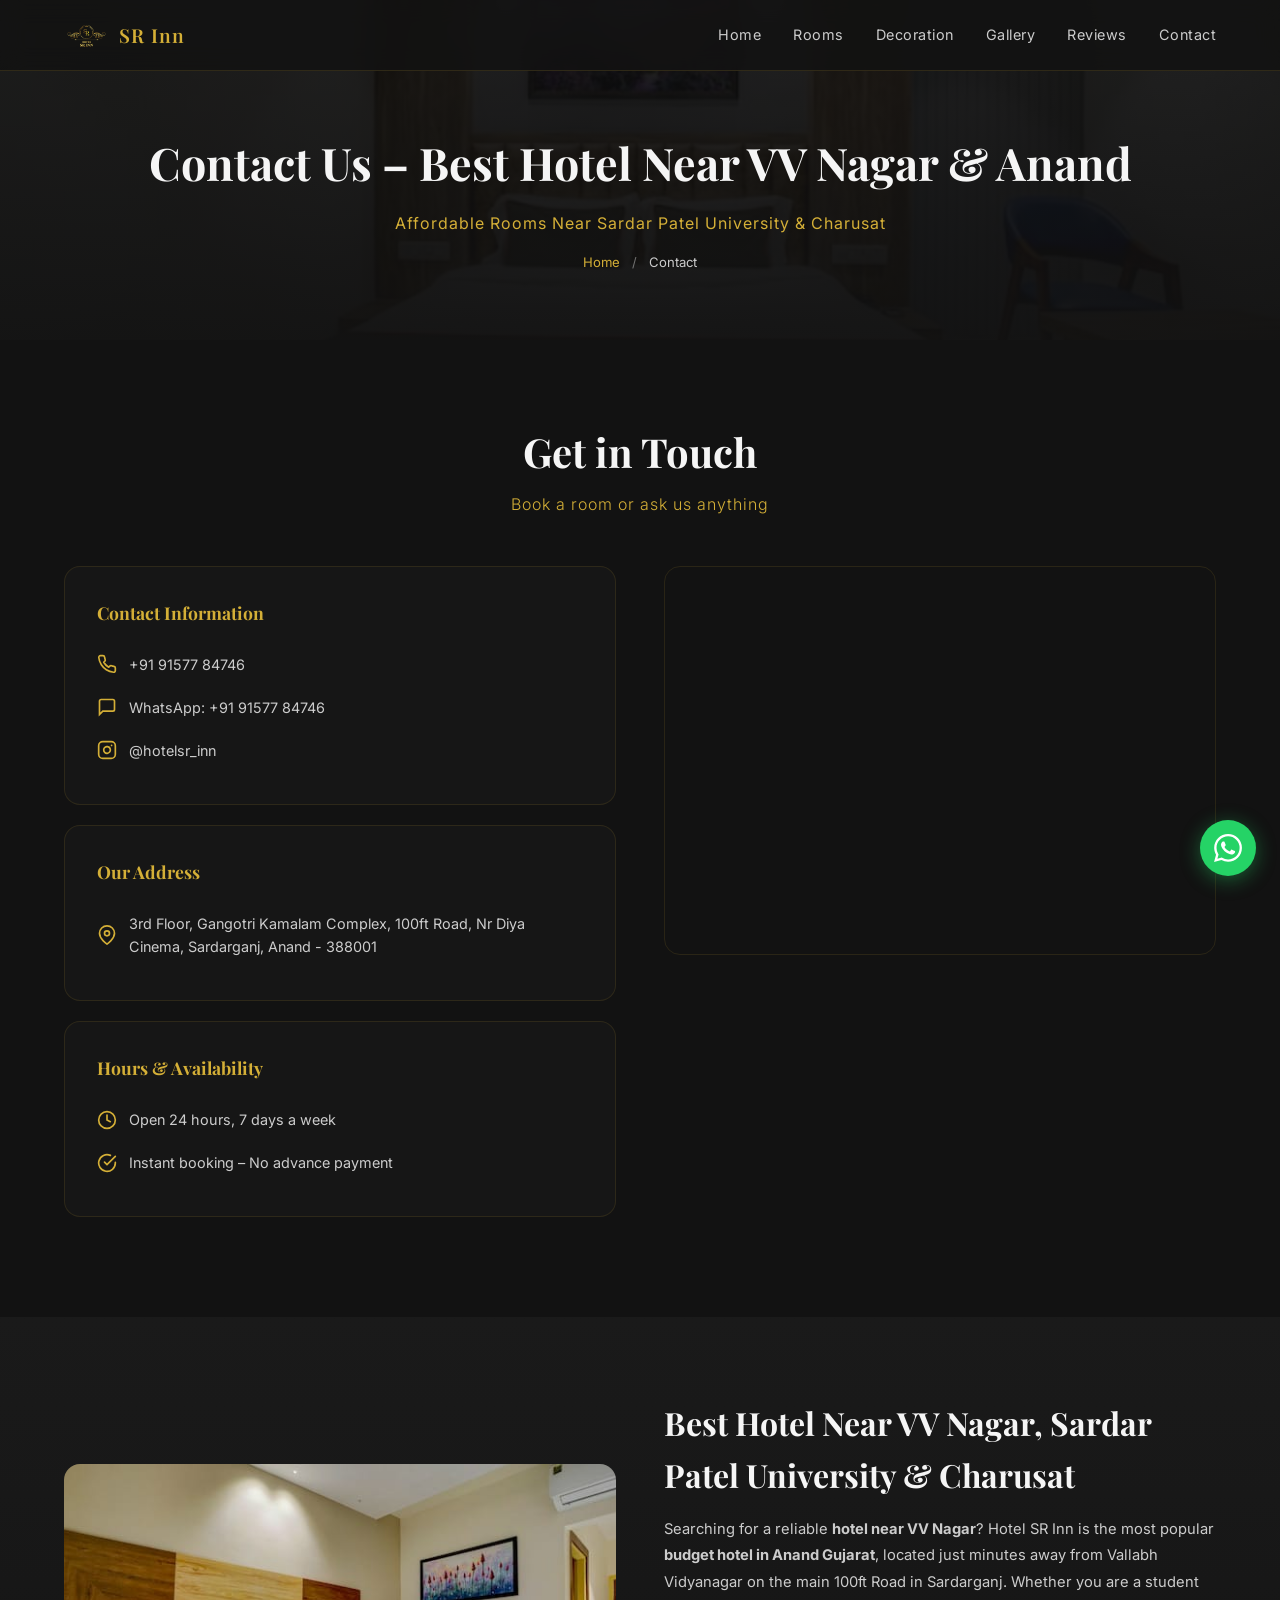
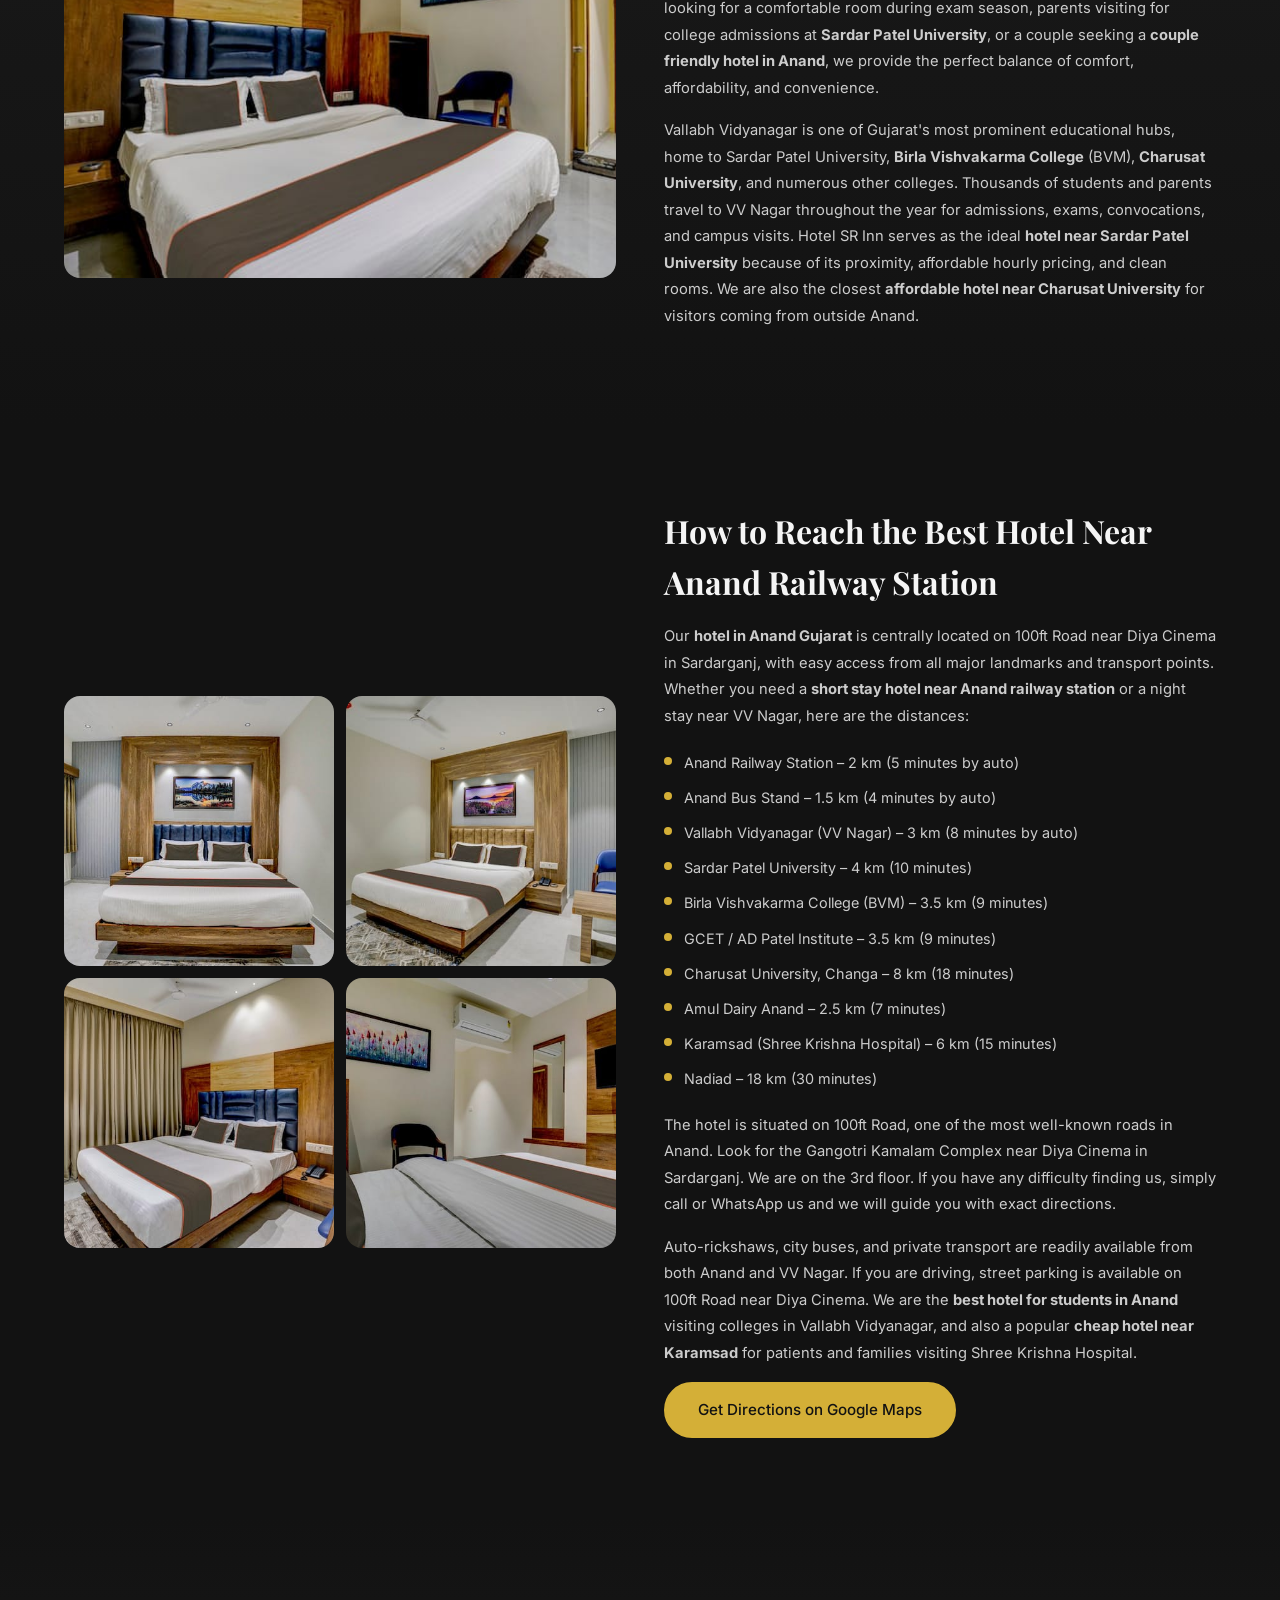
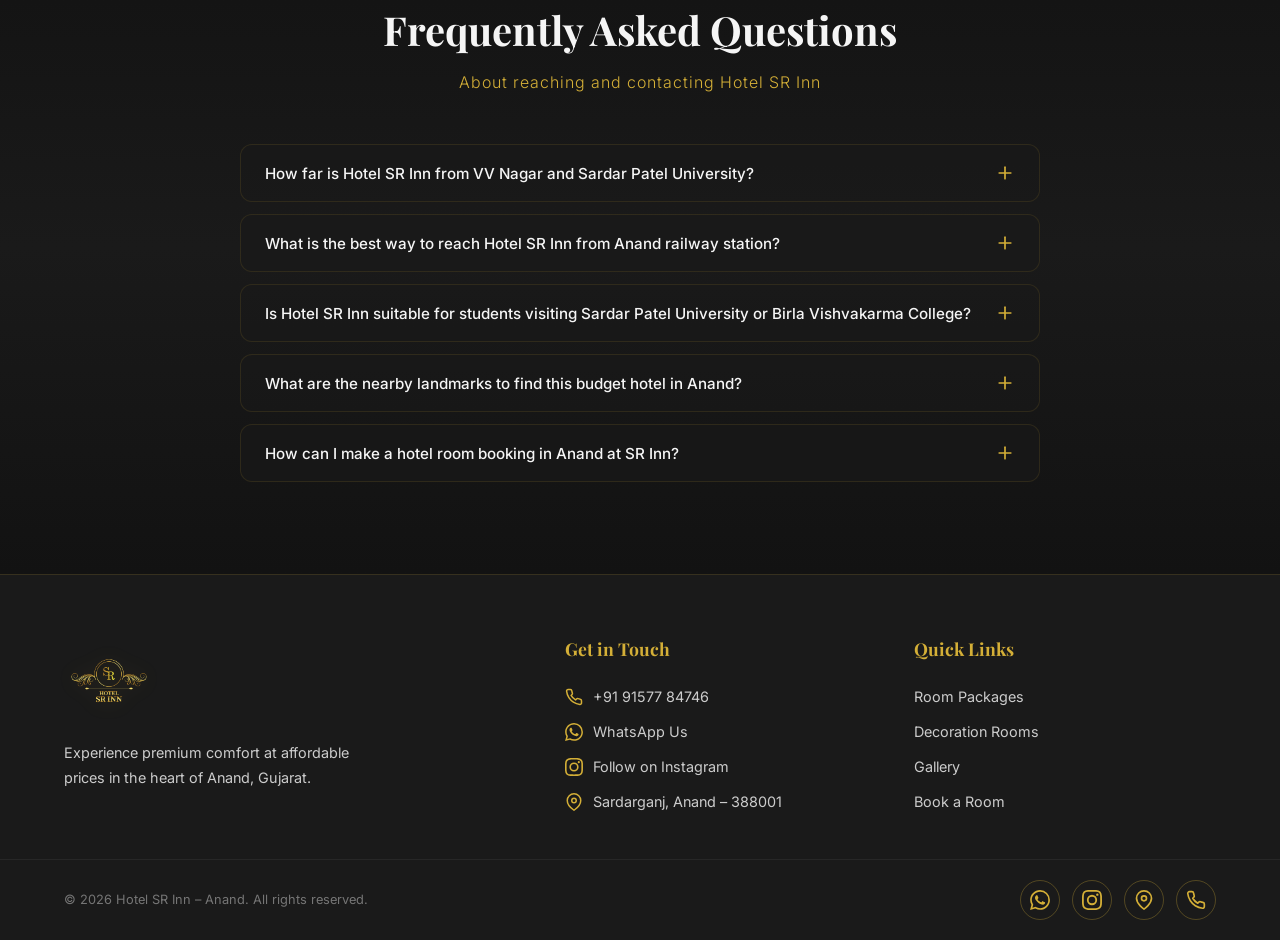
<file: contact.html>
<!DOCTYPE html>
<html lang="en">
<head>
  <meta charset="UTF-8">
  <meta name="viewport" content="width=device-width, initial-scale=1.0">
  <meta name="google-site-verification" content="B3xfU9KlVis9wtI6zboyTd4QildpU_OgLv8lE0hzX94" />
  <title>Hotel Near VV Nagar | Best Hotel Near Sardar Patel University & Charusat – Hotel SR Inn Anand</title>
  <meta name="description" content="Contact Hotel SR Inn – affordable hotel near VV Nagar, Sardar Patel University & Birla Vishvakarma College. Couple friendly budget hotel in Anand Gujarat. Directions & WhatsApp booking.">
  <link rel="icon" href="assets/logo/logo.png" type="image/png">
  <link rel="preconnect" href="https://fonts.googleapis.com">
  <link rel="preconnect" href="https://fonts.gstatic.com" crossorigin>
  <link href="https://fonts.googleapis.com/css2?family=Playfair+Display:wght@400;600;700&family=Inter:wght@300;400;500;600&display=swap" rel="stylesheet">
  <link rel="stylesheet" href="styles.css">
</head>
<body>

  <!-- Sticky Header -->
  <header class="header" id="header">
    <div class="header-inner">
      <a href="index.html" class="header-logo">
        <img src="assets/logo/logo.png" alt="Hotel SR Inn" width="50" height="50">
        <span class="header-logo-text">SR Inn</span>
      </a>
      <button class="menu-toggle" id="menuToggle" aria-label="Toggle menu">
        <span></span><span></span><span></span>
      </button>
      <nav class="nav" id="nav">
        <a href="index.html" class="nav-link">Home</a>
        <a href="rooms.html" class="nav-link">Rooms</a>
        <a href="decoration.html" class="nav-link">Decoration</a>
        <a href="index.html#gallery" class="nav-link">Gallery</a>
        <a href="index.html#reviews" class="nav-link">Reviews</a>
        <a href="contact.html" class="nav-link">Contact</a>
      </nav>
    </div>
  </header>

  <!-- Page Hero -->
  <section class="page-hero">
    <div class="page-hero-bg" style="background-image: url('assets/images/room6.jpg')"></div>
    <div class="page-hero-overlay"></div>
    <div class="page-hero-content">
      <h1>Contact Us – Best Hotel Near VV Nagar & Anand</h1>
      <p>Affordable Rooms Near Sardar Patel University & Charusat</p>
      <div class="breadcrumb"><a href="index.html">Home</a> <span>/</span> Contact</div>
    </div>
  </section>

  <!-- Contact Details + Map -->
  <section class="content-section">
    <div class="container">
      <h2 class="section-title reveal">Get in Touch</h2>
      <p class="section-subtitle reveal">Book a room or ask us anything</p>
      <div class="contact-grid">
        <div class="reveal">
          <div class="contact-info-card">
            <h3>Contact Information</h3>
            <a href="tel:+919157784746" class="contact-detail">
              <svg viewBox="0 0 24 24" fill="none" stroke-width="2" stroke-linecap="round" stroke-linejoin="round"><path d="M22 16.92v3a2 2 0 01-2.18 2 19.79 19.79 0 01-8.63-3.07 19.5 19.5 0 01-6-6 19.79 19.79 0 01-3.07-8.67A2 2 0 014.11 2h3a2 2 0 012 1.72c.127.96.361 1.903.7 2.81a2 2 0 01-.45 2.11L8.09 9.91a16 16 0 006 6l1.27-1.27a2 2 0 012.11-.45c.907.339 1.85.573 2.81.7A2 2 0 0122 16.92z"/></svg>
              +91 91577 84746
            </a>
            <a href="https://wa.me/919157784746?text=Hi%2C%20I%20want%20to%20book%20a%20room" class="contact-detail" target="_blank" rel="noopener">
              <svg viewBox="0 0 24 24" fill="none" stroke-width="2" stroke-linecap="round"><path d="M21 15a2 2 0 01-2 2H7l-4 4V5a2 2 0 012-2h14a2 2 0 012 2z"/></svg>
              WhatsApp: +91 91577 84746
            </a>
            <a href="https://www.instagram.com/hotelsr_inn/" class="contact-detail" target="_blank" rel="noopener">
              <svg viewBox="0 0 24 24" fill="none" stroke-width="2" stroke-linecap="round" stroke-linejoin="round"><rect x="2" y="2" width="20" height="20" rx="5" ry="5"/><path d="M16 11.37A4 4 0 1112.63 8 4 4 0 0116 11.37z"/><line x1="17.5" y1="6.5" x2="17.51" y2="6.5"/></svg>
              @hotelsr_inn
            </a>
          </div>
          <div class="contact-info-card">
            <h3>Our Address</h3>
            <div class="contact-detail">
              <svg viewBox="0 0 24 24" fill="none" stroke-width="2" stroke-linecap="round" stroke-linejoin="round"><path d="M21 10c0 7-9 13-9 13s-9-6-9-13a9 9 0 0118 0z"/><circle cx="12" cy="10" r="3"/></svg>
              3rd Floor, Gangotri Kamalam Complex, 100ft Road, Nr Diya Cinema, Sardarganj, Anand - 388001
            </div>
          </div>
          <div class="contact-info-card">
            <h3>Hours & Availability</h3>
            <div class="contact-detail">
              <svg viewBox="0 0 24 24" fill="none" stroke-width="2" stroke-linecap="round"><circle cx="12" cy="12" r="10"/><polyline points="12 6 12 12 16 14"/></svg>
              Open 24 hours, 7 days a week
            </div>
            <div class="contact-detail">
              <svg viewBox="0 0 24 24" fill="none" stroke-width="2" stroke-linecap="round"><path d="M22 11.08V12a10 10 0 11-5.93-9.14"/><polyline points="22 4 12 14.01 9 11.01"/></svg>
              Instant booking – No advance payment
            </div>
          </div>
        </div>
        <div class="contact-map reveal">
          <iframe
            src="https://maps.google.com/maps?q=22.563433,72.95236&t=&z=17&ie=UTF8&iwloc=&output=embed"
            width="100%"
            height="380"
            style="border:0;"
            allowfullscreen=""
            loading="lazy"
            referrerpolicy="no-referrer-when-downgrade"
            title="Hotel SR Inn Location">
          </iframe>
        </div>
      </div>
    </div>
  </section>

  <!-- Hotel Near VV Nagar Content -->
  <section class="content-section content-section--alt">
    <div class="container">
      <div class="content-grid">
        <div class="content-img reveal">
          <img src="assets/images/room5.jpg" alt="Couple friendly hotel room near VV Nagar - Hotel SR Inn Anand Gujarat" loading="lazy">
        </div>
        <div class="content-text reveal">
          <h2>Best Hotel Near VV Nagar, Sardar Patel University & Charusat</h2>
          <p>Searching for a reliable <strong>hotel near VV Nagar</strong>? Hotel SR Inn is the most popular <strong>budget hotel in Anand Gujarat</strong>, located just minutes away from Vallabh Vidyanagar on the main 100ft Road in Sardarganj. Whether you are a student looking for a comfortable room during exam season, parents visiting for college admissions at <strong>Sardar Patel University</strong>, or a couple seeking a <strong>couple friendly hotel in Anand</strong>, we provide the perfect balance of comfort, affordability, and convenience.</p>
          <p>Vallabh Vidyanagar is one of Gujarat's most prominent educational hubs, home to Sardar Patel University, <strong>Birla Vishvakarma College</strong> (BVM), <strong>Charusat University</strong>, and numerous other colleges. Thousands of students and parents travel to VV Nagar throughout the year for admissions, exams, convocations, and campus visits. Hotel SR Inn serves as the ideal <strong>hotel near Sardar Patel University</strong> because of its proximity, affordable hourly pricing, and clean rooms. We are also the closest <strong>affordable hotel near Charusat University</strong> for visitors coming from outside Anand.</p>
        </div>
      </div>
    </div>
  </section>

  <!-- How to Reach -->
  <section class="content-section">
    <div class="container">
      <div class="content-grid content-grid--reverse">
        <div class="content-text reveal">
          <h2>How to Reach the Best Hotel Near Anand Railway Station</h2>
          <p>Our <strong>hotel in Anand Gujarat</strong> is centrally located on 100ft Road near Diya Cinema in Sardarganj, with easy access from all major landmarks and transport points. Whether you need a <strong>short stay hotel near Anand railway station</strong> or a night stay near VV Nagar, here are the distances:</p>
          <ul>
            <li>Anand Railway Station – 2 km (5 minutes by auto)</li>
            <li>Anand Bus Stand – 1.5 km (4 minutes by auto)</li>
            <li>Vallabh Vidyanagar (VV Nagar) – 3 km (8 minutes by auto)</li>
            <li>Sardar Patel University – 4 km (10 minutes)</li>
            <li>Birla Vishvakarma College (BVM) – 3.5 km (9 minutes)</li>
            <li>GCET / AD Patel Institute – 3.5 km (9 minutes)</li>
            <li>Charusat University, Changa – 8 km (18 minutes)</li>
            <li>Amul Dairy Anand – 2.5 km (7 minutes)</li>
            <li>Karamsad (Shree Krishna Hospital) – 6 km (15 minutes)</li>
            <li>Nadiad – 18 km (30 minutes)</li>
          </ul>
          <p>The hotel is situated on 100ft Road, one of the most well-known roads in Anand. Look for the Gangotri Kamalam Complex near Diya Cinema in Sardarganj. We are on the 3rd floor. If you have any difficulty finding us, simply call or WhatsApp us and we will guide you with exact directions.</p>
          <p>Auto-rickshaws, city buses, and private transport are readily available from both Anand and VV Nagar. If you are driving, street parking is available on 100ft Road near Diya Cinema. We are the <strong>best hotel for students in Anand</strong> visiting colleges in Vallabh Vidyanagar, and also a popular <strong>cheap hotel near Karamsad</strong> for patients and families visiting Shree Krishna Hospital.</p>
          <a href="https://www.google.com/maps/search/Hotel+SR+Inn,+Gangotri+Kamalam+Complex,+100+Feet+Road,+Sardarganj,+Anand,+Gujarat+388001/@22.563433,72.95236,17z" class="btn btn-gold" target="_blank" rel="noopener">Get Directions on Google Maps</a>
        </div>
        <div class="content-img-grid reveal">
          <div class="content-img"><img src="assets/images/room3.jpg" alt="Hotel room near VV Nagar and Sardar Patel University" loading="lazy"></div>
          <div class="content-img"><img src="assets/images/room8.jpg" alt="Affordable hotel near Vallabh Vidyanagar and Charusat University" loading="lazy"></div>
          <div class="content-img"><img src="assets/images/room2.jpg" alt="Couple friendly hotel room near VV Nagar Anand Gujarat" loading="lazy"></div>
          <div class="content-img"><img src="assets/images/room4.jpg" alt="Budget hotel near Anand railway station and Birla Vishvakarma College" loading="lazy"></div>
        </div>
      </div>
    </div>
  </section>

  <!-- FAQ Section -->
  <section class="faq">
    <div class="container">
      <h2 class="section-title reveal">Frequently Asked Questions</h2>
      <p class="section-subtitle reveal">About reaching and contacting Hotel SR Inn</p>
      <div class="faq-grid">
        <div class="faq-item reveal">
          <button class="faq-question">
            How far is Hotel SR Inn from VV Nagar and Sardar Patel University?
            <svg class="faq-icon" viewBox="0 0 24 24" fill="none" stroke="currentColor" stroke-width="2" stroke-linecap="round"><line x1="12" y1="5" x2="12" y2="19"/><line x1="5" y1="12" x2="19" y2="12"/></svg>
          </button>
          <div class="faq-answer"><p>Hotel SR Inn is approximately 3 km from the centre of Vallabh Vidyanagar and about 4 km from Sardar Patel University. By auto-rickshaw, it takes about 8-10 minutes. Charusat University in Changa is about 18 minutes away. We are located on 100ft Road in Sardarganj, Anand, which is well-connected to VV Nagar via the main road.</p></div>
        </div>
        <div class="faq-item reveal">
          <button class="faq-question">
            What is the best way to reach Hotel SR Inn from Anand railway station?
            <svg class="faq-icon" viewBox="0 0 24 24" fill="none" stroke="currentColor" stroke-width="2" stroke-linecap="round"><line x1="12" y1="5" x2="12" y2="19"/><line x1="5" y1="12" x2="19" y2="12"/></svg>
          </button>
          <div class="faq-answer"><p>From Anand railway station, you can take an auto-rickshaw directly to Gangotri Kamalam Complex on 100ft Road. The ride takes about 5 minutes and costs around &#8377;30-50. You can also share our Google Maps location with the driver for exact navigation.</p></div>
        </div>
        <div class="faq-item reveal">
          <button class="faq-question">
            Is Hotel SR Inn suitable for students visiting Sardar Patel University or Birla Vishvakarma College?
            <svg class="faq-icon" viewBox="0 0 24 24" fill="none" stroke="currentColor" stroke-width="2" stroke-linecap="round"><line x1="12" y1="5" x2="12" y2="19"/><line x1="5" y1="12" x2="19" y2="12"/></svg>
          </button>
          <div class="faq-answer"><p>Absolutely. Many students and parents choose Hotel SR Inn when visiting Sardar Patel University, Birla Vishvakarma College, or Charusat University for admissions, exams, or campus tours. Our 3-hour hotel room package starting at &#8377;599 is especially popular with day visitors who need a budget hotel in Anand to rest and freshen up between college visits.</p></div>
        </div>
        <div class="faq-item reveal">
          <button class="faq-question">
            What are the nearby landmarks to find this budget hotel in Anand?
            <svg class="faq-icon" viewBox="0 0 24 24" fill="none" stroke="currentColor" stroke-width="2" stroke-linecap="round"><line x1="12" y1="5" x2="12" y2="19"/><line x1="5" y1="12" x2="19" y2="12"/></svg>
          </button>
          <div class="faq-answer"><p>We are located in the Gangotri Kamalam Complex on 100ft Road, near Diya Cinema in Sardarganj, Anand. Other nearby landmarks include the main Sardarganj market, SBI Bank, Amul Dairy, Anand railway station, and the Anand-VV Nagar connecting road. We are also close to GCET, AD Patel Institute, and BVM College. Just search "Hotel SR Inn Anand" on Google Maps for exact directions.</p></div>
        </div>
        <div class="faq-item reveal">
          <button class="faq-question">
            How can I make a hotel room booking in Anand at SR Inn?
            <svg class="faq-icon" viewBox="0 0 24 24" fill="none" stroke="currentColor" stroke-width="2" stroke-linecap="round"><line x1="12" y1="5" x2="12" y2="19"/><line x1="5" y1="12" x2="19" y2="12"/></svg>
          </button>
          <div class="faq-answer"><p>Hotel room booking in Anand at SR Inn is simple — call us directly at +91 91577 84746 or send a WhatsApp message with your preferred date, time, and room type. WhatsApp is preferred as you can also receive confirmation and share your location for directions. No advance payment is required. Walk-ins from Anand railway station and Anand bus stand are also welcome anytime.</p></div>
        </div>
      </div>
    </div>
  </section>

  <!-- Footer -->
  <footer class="footer">
    <div class="footer-top">
      <div class="container">
        <div class="footer-grid">
          <div class="footer-brand">
            <img src="assets/logo/logo.png" alt="Hotel SR Inn" class="footer-logo" width="100" height="100">
            <p class="footer-desc">Experience premium comfort at affordable prices in the heart of Anand, Gujarat.</p>
          </div>
          <div class="footer-contact">
            <h3>Get in Touch</h3>
            <a href="tel:+919157784746" class="footer-link">
              <svg width="18" height="18" viewBox="0 0 24 24" fill="none" stroke="#D4AF37" stroke-width="2" stroke-linecap="round" stroke-linejoin="round"><path d="M22 16.92v3a2 2 0 01-2.18 2 19.79 19.79 0 01-8.63-3.07 19.5 19.5 0 01-6-6 19.79 19.79 0 01-3.07-8.67A2 2 0 014.11 2h3a2 2 0 012 1.72c.127.96.361 1.903.7 2.81a2 2 0 01-.45 2.11L8.09 9.91a16 16 0 006 6l1.27-1.27a2 2 0 012.11-.45c.907.339 1.85.573 2.81.7A2 2 0 0122 16.92z"/></svg>
              +91 91577 84746
            </a>
            <a href="https://wa.me/919157784746" class="footer-link" target="_blank" rel="noopener">
              <svg width="18" height="18" viewBox="0 0 24 24" fill="#D4AF37"><path d="M17.472 14.382c-.297-.149-1.758-.867-2.03-.967-.273-.099-.471-.148-.67.15-.197.297-.767.966-.94 1.164-.173.199-.347.223-.644.075-.297-.15-1.255-.463-2.39-1.475-.883-.788-1.48-1.761-1.653-2.059-.173-.297-.018-.458.13-.606.134-.133.298-.347.446-.52.149-.174.198-.298.298-.497.099-.198.05-.371-.025-.52-.075-.149-.669-1.612-.916-2.207-.242-.579-.487-.5-.669-.51-.173-.008-.371-.01-.57-.01-.198 0-.52.074-.792.372-.272.297-1.04 1.016-1.04 2.479 0 1.462 1.065 2.875 1.213 3.074.149.198 2.096 3.2 5.077 4.487.709.306 1.262.489 1.694.625.712.227 1.36.195 1.871.118.571-.085 1.758-.719 2.006-1.413.248-.694.248-1.289.173-1.413-.074-.124-.272-.198-.57-.347m-5.421 7.403h-.004a9.87 9.87 0 01-5.031-1.378l-.361-.214-3.741.982.998-3.648-.235-.374a9.86 9.86 0 01-1.51-5.26c.001-5.45 4.436-9.884 9.888-9.884 2.64 0 5.122 1.03 6.988 2.898a9.825 9.825 0 012.893 6.994c-.003 5.45-4.437 9.884-9.885 9.884m8.413-18.297A11.815 11.815 0 0012.05 0C5.495 0 .16 5.335.157 11.892c0 2.096.547 4.142 1.588 5.945L.057 24l6.305-1.654a11.882 11.882 0 005.683 1.448h.005c6.554 0 11.89-5.335 11.893-11.893a11.821 11.821 0 00-3.48-8.413z"/></svg>
              WhatsApp Us
            </a>
            <a href="https://www.instagram.com/hotelsr_inn/" class="footer-link" target="_blank" rel="noopener">
              <svg width="18" height="18" viewBox="0 0 24 24" fill="#D4AF37"><path d="M12 2.163c3.204 0 3.584.012 4.85.07 3.252.148 4.771 1.691 4.919 4.919.058 1.265.069 1.645.069 4.849 0 3.205-.012 3.584-.069 4.849-.149 3.225-1.664 4.771-4.919 4.919-1.266.058-1.644.07-4.85.07-3.204 0-3.584-.012-4.849-.07-3.26-.149-4.771-1.699-4.919-4.92-.058-1.265-.07-1.644-.07-4.849 0-3.204.013-3.583.07-4.849.149-3.227 1.664-4.771 4.919-4.919 1.266-.057 1.645-.069 4.849-.069zM12 0C8.741 0 8.333.014 7.053.072 2.695.272.273 2.69.073 7.052.014 8.333 0 8.741 0 12c0 3.259.014 3.668.072 4.948.2 4.358 2.618 6.78 6.98 6.98C8.333 23.986 8.741 24 12 24c3.259 0 3.668-.014 4.948-.072 4.354-.2 6.782-2.618 6.979-6.98.059-1.28.073-1.689.073-4.948 0-3.259-.014-3.667-.072-4.947-.196-4.354-2.617-6.78-6.979-6.98C15.668.014 15.259 0 12 0zm0 5.838a6.162 6.162 0 100 12.324 6.162 6.162 0 000-12.324zM12 16a4 4 0 110-8 4 4 0 010 8zm6.406-11.845a1.44 1.44 0 100 2.881 1.44 1.44 0 000-2.881z"/></svg>
              Follow on Instagram
            </a>
            <a href="https://www.google.com/maps/search/Hotel+SR+Inn,+Gangotri+Kamalam+Complex,+100+Feet+Road,+Sardarganj,+Anand,+Gujarat+388001/@22.563433,72.95236,17z" class="footer-link" target="_blank" rel="noopener">
              <svg width="18" height="18" viewBox="0 0 24 24" fill="none" stroke="#D4AF37" stroke-width="2" stroke-linecap="round" stroke-linejoin="round"><path d="M21 10c0 7-9 13-9 13s-9-6-9-13a9 9 0 0118 0z"/><circle cx="12" cy="10" r="3"/></svg>
              Sardarganj, Anand – 388001
            </a>
          </div>
          <div class="footer-hours">
            <h3>Quick Links</h3>
            <a href="rooms.html" class="footer-link">Room Packages</a>
            <a href="decoration.html" class="footer-link">Decoration Rooms</a>
            <a href="index.html#gallery" class="footer-link">Gallery</a>
            <a href="https://wa.me/919157784746?text=Hi%2C%20I%20want%20to%20book%20a%20room" class="footer-link" target="_blank" rel="noopener">Book a Room</a>
          </div>
        </div>
      </div>
    </div>
    <div class="footer-bottom">
      <div class="container">
        <p>&copy; 2026 Hotel SR Inn – Anand. All rights reserved.</p>
        <div class="footer-socials">
          <a href="https://wa.me/919157784746" target="_blank" rel="noopener" aria-label="WhatsApp" class="social-icon">
            <svg width="20" height="20" viewBox="0 0 24 24" fill="currentColor"><path d="M17.472 14.382c-.297-.149-1.758-.867-2.03-.967-.273-.099-.471-.148-.67.15-.197.297-.767.966-.94 1.164-.173.199-.347.223-.644.075-.297-.15-1.255-.463-2.39-1.475-.883-.788-1.48-1.761-1.653-2.059-.173-.297-.018-.458.13-.606.134-.133.298-.347.446-.52.149-.174.198-.298.298-.497.099-.198.05-.371-.025-.52-.075-.149-.669-1.612-.916-2.207-.242-.579-.487-.5-.669-.51-.173-.008-.371-.01-.57-.01-.198 0-.52.074-.792.372-.272.297-1.04 1.016-1.04 2.479 0 1.462 1.065 2.875 1.213 3.074.149.198 2.096 3.2 5.077 4.487.709.306 1.262.489 1.694.625.712.227 1.36.195 1.871.118.571-.085 1.758-.719 2.006-1.413.248-.694.248-1.289.173-1.413-.074-.124-.272-.198-.57-.347m-5.421 7.403h-.004a9.87 9.87 0 01-5.031-1.378l-.361-.214-3.741.982.998-3.648-.235-.374a9.86 9.86 0 01-1.51-5.26c.001-5.45 4.436-9.884 9.888-9.884 2.64 0 5.122 1.03 6.988 2.898a9.825 9.825 0 012.893 6.994c-.003 5.45-4.437 9.884-9.885 9.884m8.413-18.297A11.815 11.815 0 0012.05 0C5.495 0 .16 5.335.157 11.892c0 2.096.547 4.142 1.588 5.945L.057 24l6.305-1.654a11.882 11.882 0 005.683 1.448h.005c6.554 0 11.89-5.335 11.893-11.893a11.821 11.821 0 00-3.48-8.413z"/></svg>
          </a>
          <a href="https://www.instagram.com/hotelsr_inn/" target="_blank" rel="noopener" aria-label="Instagram" class="social-icon">
            <svg width="20" height="20" viewBox="0 0 24 24" fill="currentColor"><path d="M12 2.163c3.204 0 3.584.012 4.85.07 3.252.148 4.771 1.691 4.919 4.919.058 1.265.069 1.645.069 4.849 0 3.205-.012 3.584-.069 4.849-.149 3.225-1.664 4.771-4.919 4.919-1.266.058-1.644.07-4.85.07-3.204 0-3.584-.012-4.849-.07-3.26-.149-4.771-1.699-4.919-4.92-.058-1.265-.07-1.644-.07-4.849 0-3.204.013-3.583.07-4.849.149-3.227 1.664-4.771 4.919-4.919 1.266-.057 1.645-.069 4.849-.069zM12 0C8.741 0 8.333.014 7.053.072 2.695.272.273 2.69.073 7.052.014 8.333 0 8.741 0 12c0 3.259.014 3.668.072 4.948.2 4.358 2.618 6.78 6.98 6.98C8.333 23.986 8.741 24 12 24c3.259 0 3.668-.014 4.948-.072 4.354-.2 6.782-2.618 6.979-6.98.059-1.28.073-1.689.073-4.948 0-3.259-.014-3.667-.072-4.947-.196-4.354-2.617-6.78-6.979-6.98C15.668.014 15.259 0 12 0zm0 5.838a6.162 6.162 0 100 12.324 6.162 6.162 0 000-12.324zM12 16a4 4 0 110-8 4 4 0 010 8zm6.406-11.845a1.44 1.44 0 100 2.881 1.44 1.44 0 000-2.881z"/></svg>
          </a>
          <a href="https://www.google.com/maps/search/Hotel+SR+Inn,+Gangotri+Kamalam+Complex,+100+Feet+Road,+Sardarganj,+Anand,+Gujarat+388001/@22.563433,72.95236,17z" target="_blank" rel="noopener" aria-label="Google Maps" class="social-icon">
            <svg width="20" height="20" viewBox="0 0 24 24" fill="none" stroke="currentColor" stroke-width="2" stroke-linecap="round" stroke-linejoin="round"><path d="M21 10c0 7-9 13-9 13s-9-6-9-13a9 9 0 0118 0z"/><circle cx="12" cy="10" r="3"/></svg>
          </a>
          <a href="tel:+919157784746" aria-label="Call" class="social-icon">
            <svg width="20" height="20" viewBox="0 0 24 24" fill="none" stroke="currentColor" stroke-width="2" stroke-linecap="round" stroke-linejoin="round"><path d="M22 16.92v3a2 2 0 01-2.18 2 19.79 19.79 0 01-8.63-3.07 19.5 19.5 0 01-6-6 19.79 19.79 0 01-3.07-8.67A2 2 0 014.11 2h3a2 2 0 012 1.72c.127.96.361 1.903.7 2.81a2 2 0 01-.45 2.11L8.09 9.91a16 16 0 006 6l1.27-1.27a2 2 0 012.11-.45c.907.339 1.85.573 2.81.7A2 2 0 0122 16.92z"/></svg>
          </a>
        </div>
      </div>
    </div>
  </footer>

  <!-- Floating WhatsApp Button -->
  <a href="https://wa.me/919157784746?text=Hi%2C%20I%20want%20to%20book%20a%20room%20at%20Hotel%20SR%20Inn" class="whatsapp-float" target="_blank" rel="noopener" aria-label="Chat on WhatsApp">
    <svg width="28" height="28" viewBox="0 0 24 24" fill="#fff"><path d="M17.472 14.382c-.297-.149-1.758-.867-2.03-.967-.273-.099-.471-.148-.67.15-.197.297-.767.966-.94 1.164-.173.199-.347.223-.644.075-.297-.15-1.255-.463-2.39-1.475-.883-.788-1.48-1.761-1.653-2.059-.173-.297-.018-.458.13-.606.134-.133.298-.347.446-.52.149-.174.198-.298.298-.497.099-.198.05-.371-.025-.52-.075-.149-.669-1.612-.916-2.207-.242-.579-.487-.5-.669-.51-.173-.008-.371-.01-.57-.01-.198 0-.52.074-.792.372-.272.297-1.04 1.016-1.04 2.479 0 1.462 1.065 2.875 1.213 3.074.149.198 2.096 3.2 5.077 4.487.709.306 1.262.489 1.694.625.712.227 1.36.195 1.871.118.571-.085 1.758-.719 2.006-1.413.248-.694.248-1.289.173-1.413-.074-.124-.272-.198-.57-.347m-5.421 7.403h-.004a9.87 9.87 0 01-5.031-1.378l-.361-.214-3.741.982.998-3.648-.235-.374a9.86 9.86 0 01-1.51-5.26c.001-5.45 4.436-9.884 9.888-9.884 2.64 0 5.122 1.03 6.988 2.898a9.825 9.825 0 012.893 6.994c-.003 5.45-4.437 9.884-9.885 9.884m8.413-18.297A11.815 11.815 0 0012.05 0C5.495 0 .16 5.335.157 11.892c0 2.096.547 4.142 1.588 5.945L.057 24l6.305-1.654a11.882 11.882 0 005.683 1.448h.005c6.554 0 11.89-5.335 11.893-11.893a11.821 11.821 0 00-3.48-8.413z"/></svg>
  </a>

  <script src="script.js"></script>
</body>
</html>
</file>
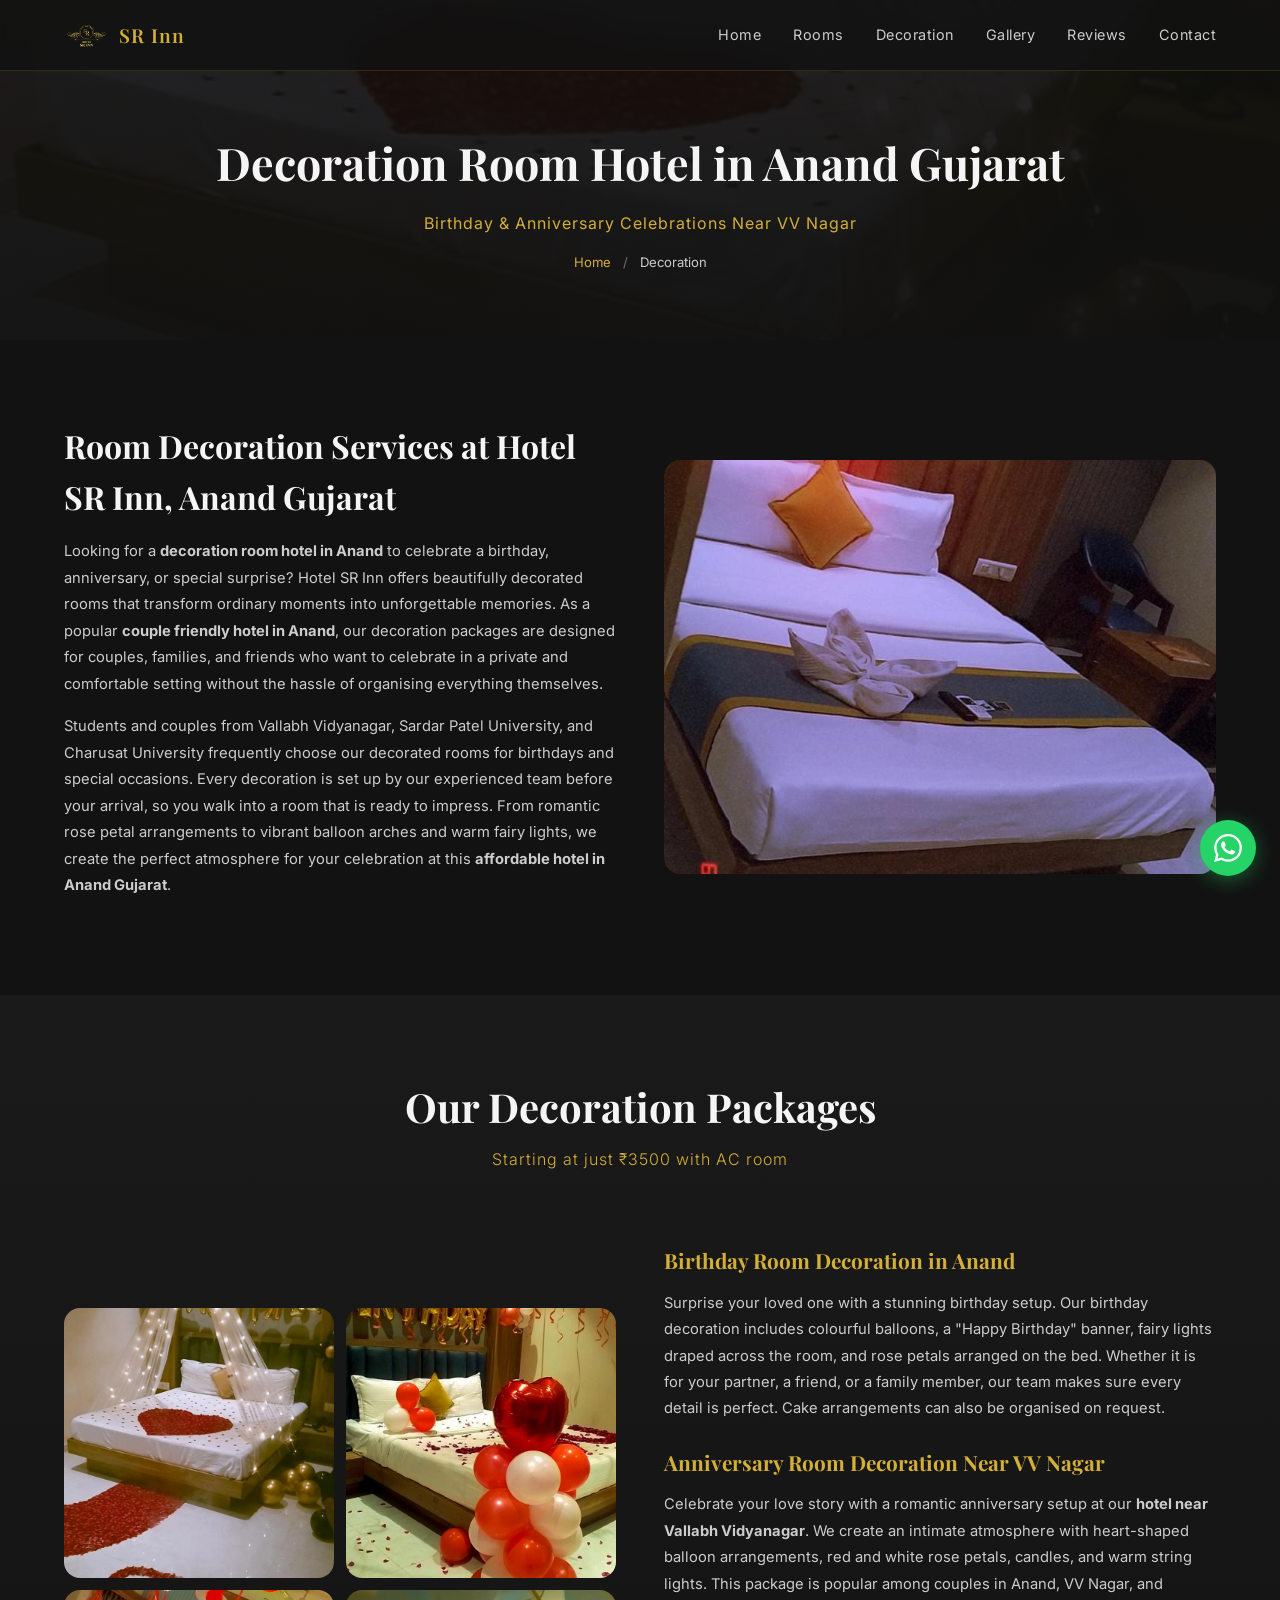
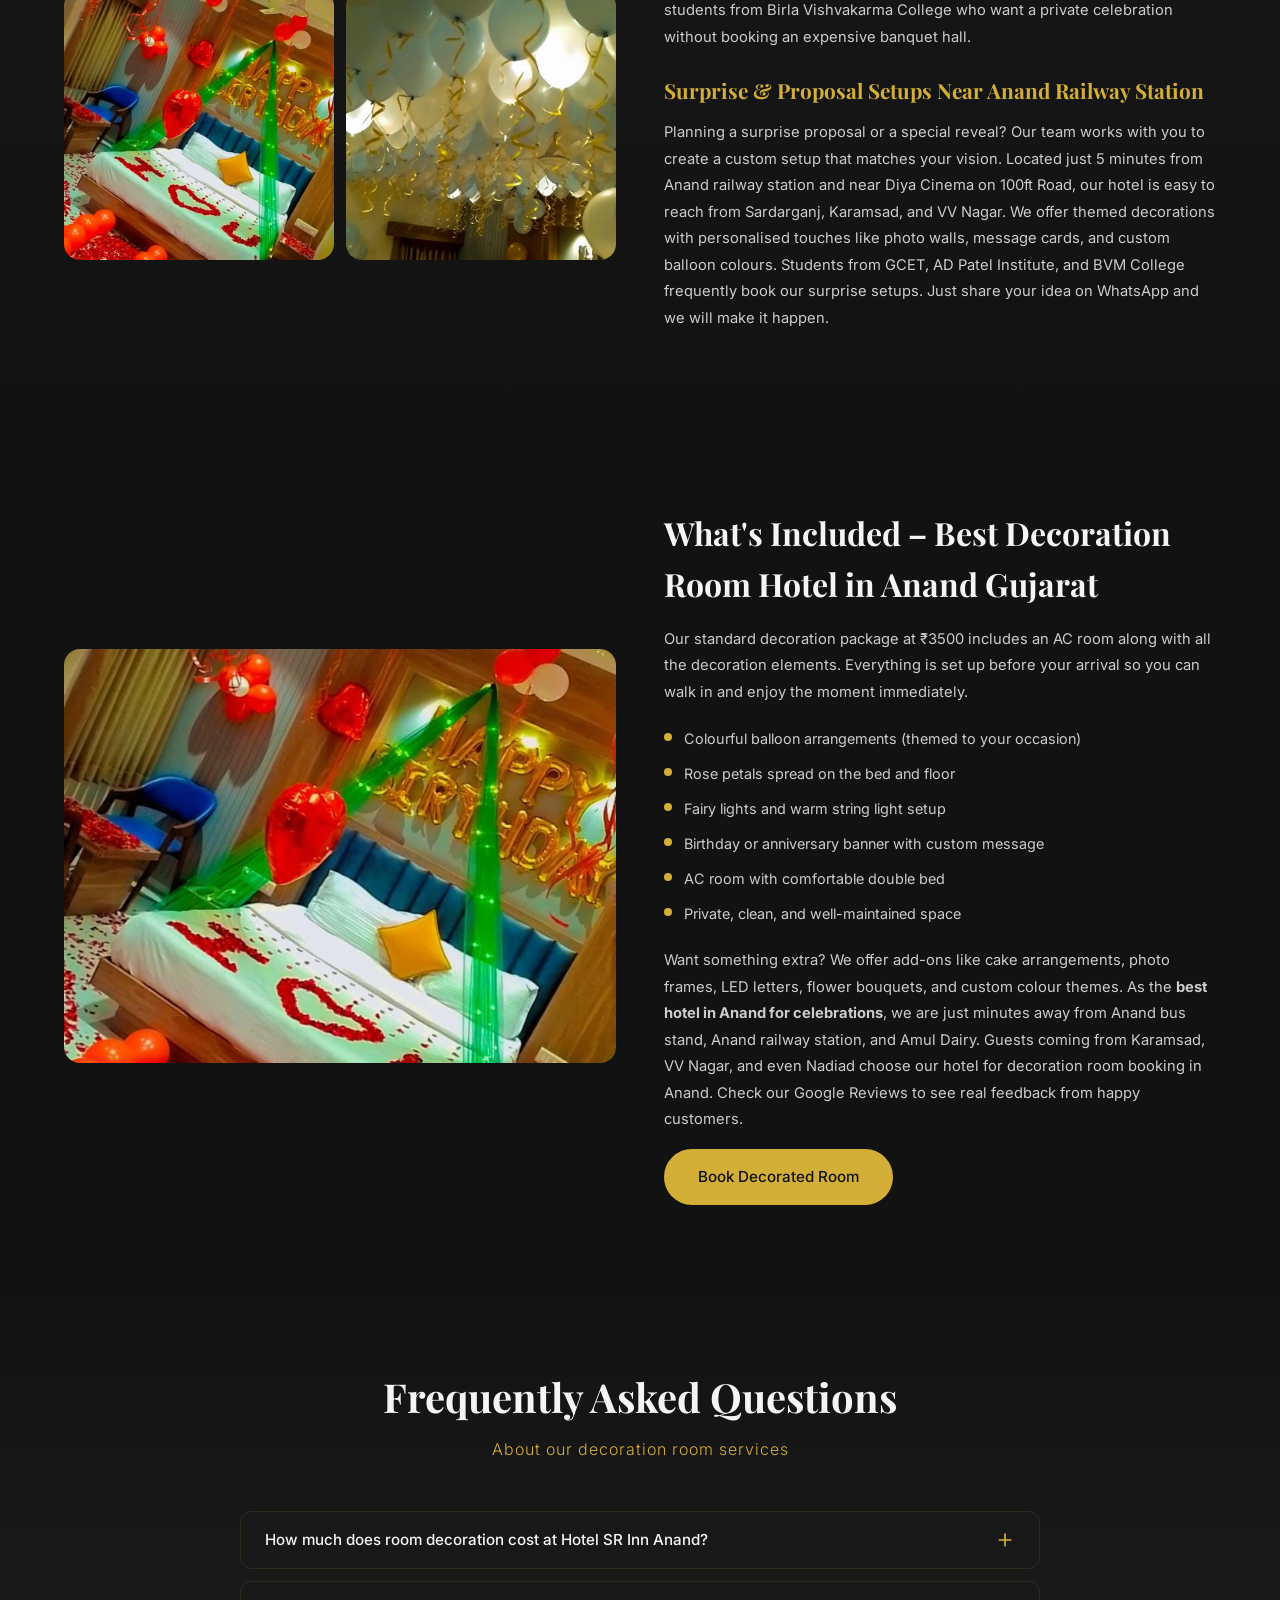
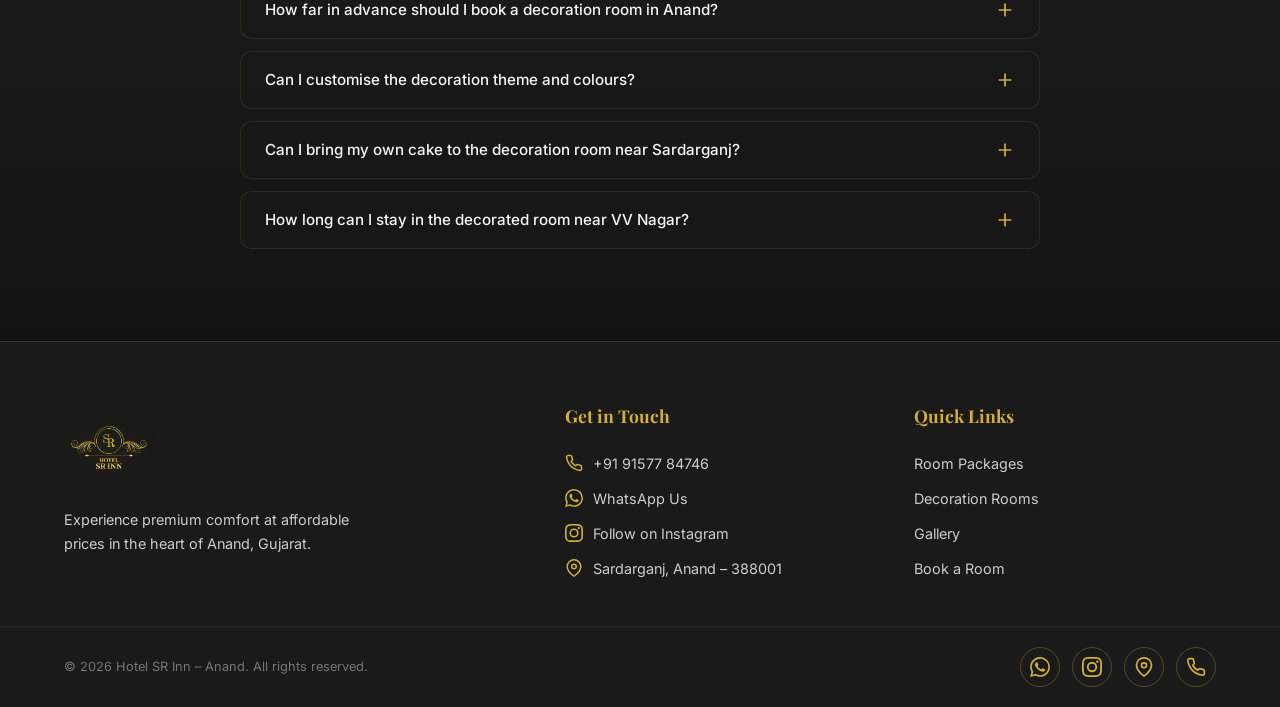
<file: decoration.html>
<!DOCTYPE html>
<html lang="en">
<head>
  <meta charset="UTF-8">
  <meta name="viewport" content="width=device-width, initial-scale=1.0">
  <meta name="google-site-verification" content="B3xfU9KlVis9wtI6zboyTd4QildpU_OgLv8lE0hzX94" />
  <title>Decoration Room Hotel Anand | Birthday Room Near VV Nagar & Sardar Patel University</title>
  <meta name="description" content="Best decoration room hotel in Anand Gujarat. Birthday, anniversary & surprise room decorations near Vallabh Vidyanagar starting at ₹3500. Couple friendly hotel near Charusat University.">
  <link rel="icon" href="assets/logo/logo.png" type="image/png">
  <link rel="preconnect" href="https://fonts.googleapis.com">
  <link rel="preconnect" href="https://fonts.gstatic.com" crossorigin>
  <link href="https://fonts.googleapis.com/css2?family=Playfair+Display:wght@400;600;700&family=Inter:wght@300;400;500;600&display=swap" rel="stylesheet">
  <link rel="stylesheet" href="styles.css">
</head>
<body>

  <!-- Sticky Header -->
  <header class="header" id="header">
    <div class="header-inner">
      <a href="index.html" class="header-logo">
        <img src="assets/logo/logo.png" alt="Hotel SR Inn" width="50" height="50">
        <span class="header-logo-text">SR Inn</span>
      </a>
      <button class="menu-toggle" id="menuToggle" aria-label="Toggle menu">
        <span></span><span></span><span></span>
      </button>
      <nav class="nav" id="nav">
        <a href="index.html" class="nav-link">Home</a>
        <a href="rooms.html" class="nav-link">Rooms</a>
        <a href="decoration.html" class="nav-link">Decoration</a>
        <a href="index.html#gallery" class="nav-link">Gallery</a>
        <a href="index.html#reviews" class="nav-link">Reviews</a>
        <a href="contact.html" class="nav-link">Contact</a>
      </nav>
    </div>
  </header>

  <!-- Page Hero -->
  <section class="page-hero">
    <div class="page-hero-bg" style="background-image: url('assets/images/decor5.jpg')"></div>
    <div class="page-hero-overlay"></div>
    <div class="page-hero-content">
      <h1>Decoration Room Hotel in Anand Gujarat</h1>
      <p>Birthday & Anniversary Celebrations Near VV Nagar</p>
      <div class="breadcrumb"><a href="index.html">Home</a> <span>/</span> Decoration</div>
    </div>
  </section>

  <!-- Decoration Intro -->
  <section class="content-section">
    <div class="container">
      <div class="content-grid">
        <div class="content-text reveal">
          <h2>Room Decoration Services at Hotel SR Inn, Anand Gujarat</h2>
          <p>Looking for a <strong>decoration room hotel in Anand</strong> to celebrate a birthday, anniversary, or special surprise? Hotel SR Inn offers beautifully decorated rooms that transform ordinary moments into unforgettable memories. As a popular <strong>couple friendly hotel in Anand</strong>, our decoration packages are designed for couples, families, and friends who want to celebrate in a private and comfortable setting without the hassle of organising everything themselves.</p>
          <p>Students and couples from Vallabh Vidyanagar, Sardar Patel University, and Charusat University frequently choose our decorated rooms for birthdays and special occasions. Every decoration is set up by our experienced team before your arrival, so you walk into a room that is ready to impress. From romantic rose petal arrangements to vibrant balloon arches and warm fairy lights, we create the perfect atmosphere for your celebration at this <strong>affordable hotel in Anand Gujarat</strong>.</p>
        </div>
        <div class="content-img reveal">
          <img src="assets/images/decor1.jpg" alt="Decoration room hotel in Anand Gujarat - birthday setup at Hotel SR Inn" loading="lazy">
        </div>
      </div>
    </div>
  </section>

  <!-- Decoration Packages -->
  <section class="content-section content-section--alt">
    <div class="container">
      <h2 class="section-title reveal">Our Decoration Packages</h2>
      <p class="section-subtitle reveal">Starting at just &#8377;3500 with AC room</p>
      <div class="content-grid content-grid--reverse">
        <div class="content-text reveal">
          <h3>Birthday Room Decoration in Anand</h3>
          <p>Surprise your loved one with a stunning birthday setup. Our birthday decoration includes colourful balloons, a "Happy Birthday" banner, fairy lights draped across the room, and rose petals arranged on the bed. Whether it is for your partner, a friend, or a family member, our team makes sure every detail is perfect. Cake arrangements can also be organised on request.</p>
          <h3>Anniversary Room Decoration Near VV Nagar</h3>
          <p>Celebrate your love story with a romantic anniversary setup at our <strong>hotel near Vallabh Vidyanagar</strong>. We create an intimate atmosphere with heart-shaped balloon arrangements, red and white rose petals, candles, and warm string lights. This package is popular among couples in Anand, VV Nagar, and students from Birla Vishvakarma College who want a private celebration without booking an expensive banquet hall.</p>
          <h3>Surprise & Proposal Setups Near Anand Railway Station</h3>
          <p>Planning a surprise proposal or a special reveal? Our team works with you to create a custom setup that matches your vision. Located just 5 minutes from Anand railway station and near Diya Cinema on 100ft Road, our hotel is easy to reach from Sardarganj, Karamsad, and VV Nagar. We offer themed decorations with personalised touches like photo walls, message cards, and custom balloon colours. Students from GCET, AD Patel Institute, and BVM College frequently book our surprise setups. Just share your idea on WhatsApp and we will make it happen.</p>
        </div>
        <div class="content-img-grid reveal">
          <div class="content-img"><img src="assets/images/decor5.jpg" alt="Birthday decoration room in Anand" loading="lazy"></div>
          <div class="content-img"><img src="assets/images/decor6.jpg" alt="Anniversary decoration room near VV Nagar and Sardar Patel University" loading="lazy"></div>
          <div class="content-img"><img src="assets/images/decor3.jpg" alt="Surprise room setup at couple friendly hotel in Anand" loading="lazy"></div>
          <div class="content-img"><img src="assets/images/decor4.jpg" alt="Celebration room decoration near Vallabh Vidyanagar" loading="lazy"></div>
        </div>
      </div>
    </div>
  </section>

  <!-- What's Included -->
  <section class="content-section">
    <div class="container">
      <div class="content-grid">
        <div class="content-img reveal">
          <img src="assets/images/decor2.jpg" alt="Rose petals and balloon decoration at affordable hotel in Anand Gujarat" loading="lazy">
        </div>
        <div class="content-text reveal">
          <h2>What's Included – Best Decoration Room Hotel in Anand Gujarat</h2>
          <p>Our standard decoration package at &#8377;3500 includes an AC room along with all the decoration elements. Everything is set up before your arrival so you can walk in and enjoy the moment immediately.</p>
          <ul>
            <li>Colourful balloon arrangements (themed to your occasion)</li>
            <li>Rose petals spread on the bed and floor</li>
            <li>Fairy lights and warm string light setup</li>
            <li>Birthday or anniversary banner with custom message</li>
            <li>AC room with comfortable double bed</li>
            <li>Private, clean, and well-maintained space</li>
          </ul>
          <p>Want something extra? We offer add-ons like cake arrangements, photo frames, LED letters, flower bouquets, and custom colour themes. As the <strong>best hotel in Anand for celebrations</strong>, we are just minutes away from Anand bus stand, Anand railway station, and Amul Dairy. Guests coming from Karamsad, VV Nagar, and even Nadiad choose our hotel for decoration room booking in Anand. Check our Google Reviews to see real feedback from happy customers.</p>
          <a href="https://wa.me/919157784746?text=Hi%2C%20I%20want%20to%20book%20a%20decorated%20room" class="btn btn-gold" target="_blank" rel="noopener">Book Decorated Room</a>
        </div>
      </div>
    </div>
  </section>

  <!-- FAQ Section -->
  <section class="faq">
    <div class="container">
      <h2 class="section-title reveal">Frequently Asked Questions</h2>
      <p class="section-subtitle reveal">About our decoration room services</p>
      <div class="faq-grid">
        <div class="faq-item reveal">
          <button class="faq-question">
            How much does room decoration cost at Hotel SR Inn Anand?
            <svg class="faq-icon" viewBox="0 0 24 24" fill="none" stroke="currentColor" stroke-width="2" stroke-linecap="round"><line x1="12" y1="5" x2="12" y2="19"/><line x1="5" y1="12" x2="19" y2="12"/></svg>
          </button>
          <div class="faq-answer"><p>Our standard decoration package starts at &#8377;3500 which includes an AC room along with balloons, rose petals, fairy lights, and a banner. Custom decorations with additional elements like cakes, LED letters, or special themes may cost more depending on your requirements.</p></div>
        </div>
        <div class="faq-item reveal">
          <button class="faq-question">
            How far in advance should I book a decoration room in Anand?
            <svg class="faq-icon" viewBox="0 0 24 24" fill="none" stroke="currentColor" stroke-width="2" stroke-linecap="round"><line x1="12" y1="5" x2="12" y2="19"/><line x1="5" y1="12" x2="19" y2="12"/></svg>
          </button>
          <div class="faq-answer"><p>We recommend booking at least 24 hours in advance so our team has enough time to prepare the decoration. For custom or elaborate setups, 2-3 days notice is ideal. However, we do accommodate last-minute requests when possible — just message us on WhatsApp.</p></div>
        </div>
        <div class="faq-item reveal">
          <button class="faq-question">
            Can I customise the decoration theme and colours?
            <svg class="faq-icon" viewBox="0 0 24 24" fill="none" stroke="currentColor" stroke-width="2" stroke-linecap="round"><line x1="12" y1="5" x2="12" y2="19"/><line x1="5" y1="12" x2="19" y2="12"/></svg>
          </button>
          <div class="faq-answer"><p>Yes! We offer fully customisable decoration themes. You can choose your preferred balloon colours, add personalised banners, request specific flower arrangements, and more. Share your ideas or reference photos on WhatsApp and we will create a custom setup for you.</p></div>
        </div>
        <div class="faq-item reveal">
          <button class="faq-question">
            Can I bring my own cake to the decoration room near Sardarganj?
            <svg class="faq-icon" viewBox="0 0 24 24" fill="none" stroke="currentColor" stroke-width="2" stroke-linecap="round"><line x1="12" y1="5" x2="12" y2="19"/><line x1="5" y1="12" x2="19" y2="12"/></svg>
          </button>
          <div class="faq-answer"><p>Absolutely. You are welcome to bring your own cake, gifts, or additional decorations to our hotel near Diya Cinema on 100ft Road, Sardarganj. Our team can also arrange a cake for you from a local bakery in Anand. Many guests coming from Anand railway station and Anand bus stand bring cakes along. Just let us know your requirements when booking and we will coordinate everything.</p></div>
        </div>
        <div class="faq-item reveal">
          <button class="faq-question">
            How long can I stay in the decorated room near VV Nagar?
            <svg class="faq-icon" viewBox="0 0 24 24" fill="none" stroke="currentColor" stroke-width="2" stroke-linecap="round"><line x1="12" y1="5" x2="12" y2="19"/><line x1="5" y1="12" x2="19" y2="12"/></svg>
          </button>
          <div class="faq-answer"><p>The decoration package includes a standard room booking duration at our hotel near Vallabh Vidyanagar. You can choose between our regular time slots (3 hours, full day, or 24 hours). Most guests opt for the 24-hour package to have plenty of time to enjoy the decoration and celebration. Students from Sardar Patel University and Charusat University often book the full-day package.</p></div>
        </div>
      </div>
    </div>
  </section>

  <!-- Footer -->
  <footer class="footer">
    <div class="footer-top">
      <div class="container">
        <div class="footer-grid">
          <div class="footer-brand">
            <img src="assets/logo/logo.png" alt="Hotel SR Inn" class="footer-logo" width="100" height="100">
            <p class="footer-desc">Experience premium comfort at affordable prices in the heart of Anand, Gujarat.</p>
          </div>
          <div class="footer-contact">
            <h3>Get in Touch</h3>
            <a href="tel:+919157784746" class="footer-link">
              <svg width="18" height="18" viewBox="0 0 24 24" fill="none" stroke="#D4AF37" stroke-width="2" stroke-linecap="round" stroke-linejoin="round"><path d="M22 16.92v3a2 2 0 01-2.18 2 19.79 19.79 0 01-8.63-3.07 19.5 19.5 0 01-6-6 19.79 19.79 0 01-3.07-8.67A2 2 0 014.11 2h3a2 2 0 012 1.72c.127.96.361 1.903.7 2.81a2 2 0 01-.45 2.11L8.09 9.91a16 16 0 006 6l1.27-1.27a2 2 0 012.11-.45c.907.339 1.85.573 2.81.7A2 2 0 0122 16.92z"/></svg>
              +91 91577 84746
            </a>
            <a href="https://wa.me/919157784746" class="footer-link" target="_blank" rel="noopener">
              <svg width="18" height="18" viewBox="0 0 24 24" fill="#D4AF37"><path d="M17.472 14.382c-.297-.149-1.758-.867-2.03-.967-.273-.099-.471-.148-.67.15-.197.297-.767.966-.94 1.164-.173.199-.347.223-.644.075-.297-.15-1.255-.463-2.39-1.475-.883-.788-1.48-1.761-1.653-2.059-.173-.297-.018-.458.13-.606.134-.133.298-.347.446-.52.149-.174.198-.298.298-.497.099-.198.05-.371-.025-.52-.075-.149-.669-1.612-.916-2.207-.242-.579-.487-.5-.669-.51-.173-.008-.371-.01-.57-.01-.198 0-.52.074-.792.372-.272.297-1.04 1.016-1.04 2.479 0 1.462 1.065 2.875 1.213 3.074.149.198 2.096 3.2 5.077 4.487.709.306 1.262.489 1.694.625.712.227 1.36.195 1.871.118.571-.085 1.758-.719 2.006-1.413.248-.694.248-1.289.173-1.413-.074-.124-.272-.198-.57-.347m-5.421 7.403h-.004a9.87 9.87 0 01-5.031-1.378l-.361-.214-3.741.982.998-3.648-.235-.374a9.86 9.86 0 01-1.51-5.26c.001-5.45 4.436-9.884 9.888-9.884 2.64 0 5.122 1.03 6.988 2.898a9.825 9.825 0 012.893 6.994c-.003 5.45-4.437 9.884-9.885 9.884m8.413-18.297A11.815 11.815 0 0012.05 0C5.495 0 .16 5.335.157 11.892c0 2.096.547 4.142 1.588 5.945L.057 24l6.305-1.654a11.882 11.882 0 005.683 1.448h.005c6.554 0 11.89-5.335 11.893-11.893a11.821 11.821 0 00-3.48-8.413z"/></svg>
              WhatsApp Us
            </a>
            <a href="https://www.instagram.com/hotelsr_inn/" class="footer-link" target="_blank" rel="noopener">
              <svg width="18" height="18" viewBox="0 0 24 24" fill="#D4AF37"><path d="M12 2.163c3.204 0 3.584.012 4.85.07 3.252.148 4.771 1.691 4.919 4.919.058 1.265.069 1.645.069 4.849 0 3.205-.012 3.584-.069 4.849-.149 3.225-1.664 4.771-4.919 4.919-1.266.058-1.644.07-4.85.07-3.204 0-3.584-.012-4.849-.07-3.26-.149-4.771-1.699-4.919-4.92-.058-1.265-.07-1.644-.07-4.849 0-3.204.013-3.583.07-4.849.149-3.227 1.664-4.771 4.919-4.919 1.266-.057 1.645-.069 4.849-.069zM12 0C8.741 0 8.333.014 7.053.072 2.695.272.273 2.69.073 7.052.014 8.333 0 8.741 0 12c0 3.259.014 3.668.072 4.948.2 4.358 2.618 6.78 6.98 6.98C8.333 23.986 8.741 24 12 24c3.259 0 3.668-.014 4.948-.072 4.354-.2 6.782-2.618 6.979-6.98.059-1.28.073-1.689.073-4.948 0-3.259-.014-3.667-.072-4.947-.196-4.354-2.617-6.78-6.979-6.98C15.668.014 15.259 0 12 0zm0 5.838a6.162 6.162 0 100 12.324 6.162 6.162 0 000-12.324zM12 16a4 4 0 110-8 4 4 0 010 8zm6.406-11.845a1.44 1.44 0 100 2.881 1.44 1.44 0 000-2.881z"/></svg>
              Follow on Instagram
            </a>
            <a href="https://www.google.com/maps/search/Hotel+SR+Inn,+Gangotri+Kamalam+Complex,+100+Feet+Road,+Sardarganj,+Anand,+Gujarat+388001/@22.563433,72.95236,17z" class="footer-link" target="_blank" rel="noopener">
              <svg width="18" height="18" viewBox="0 0 24 24" fill="none" stroke="#D4AF37" stroke-width="2" stroke-linecap="round" stroke-linejoin="round"><path d="M21 10c0 7-9 13-9 13s-9-6-9-13a9 9 0 0118 0z"/><circle cx="12" cy="10" r="3"/></svg>
              Sardarganj, Anand – 388001
            </a>
          </div>
          <div class="footer-hours">
            <h3>Quick Links</h3>
            <a href="rooms.html" class="footer-link">Room Packages</a>
            <a href="decoration.html" class="footer-link">Decoration Rooms</a>
            <a href="index.html#gallery" class="footer-link">Gallery</a>
            <a href="https://wa.me/919157784746?text=Hi%2C%20I%20want%20to%20book%20a%20room" class="footer-link" target="_blank" rel="noopener">Book a Room</a>
          </div>
        </div>
      </div>
    </div>
    <div class="footer-bottom">
      <div class="container">
        <p>&copy; 2026 Hotel SR Inn – Anand. All rights reserved.</p>
        <div class="footer-socials">
          <a href="https://wa.me/919157784746" target="_blank" rel="noopener" aria-label="WhatsApp" class="social-icon">
            <svg width="20" height="20" viewBox="0 0 24 24" fill="currentColor"><path d="M17.472 14.382c-.297-.149-1.758-.867-2.03-.967-.273-.099-.471-.148-.67.15-.197.297-.767.966-.94 1.164-.173.199-.347.223-.644.075-.297-.15-1.255-.463-2.39-1.475-.883-.788-1.48-1.761-1.653-2.059-.173-.297-.018-.458.13-.606.134-.133.298-.347.446-.52.149-.174.198-.298.298-.497.099-.198.05-.371-.025-.52-.075-.149-.669-1.612-.916-2.207-.242-.579-.487-.5-.669-.51-.173-.008-.371-.01-.57-.01-.198 0-.52.074-.792.372-.272.297-1.04 1.016-1.04 2.479 0 1.462 1.065 2.875 1.213 3.074.149.198 2.096 3.2 5.077 4.487.709.306 1.262.489 1.694.625.712.227 1.36.195 1.871.118.571-.085 1.758-.719 2.006-1.413.248-.694.248-1.289.173-1.413-.074-.124-.272-.198-.57-.347m-5.421 7.403h-.004a9.87 9.87 0 01-5.031-1.378l-.361-.214-3.741.982.998-3.648-.235-.374a9.86 9.86 0 01-1.51-5.26c.001-5.45 4.436-9.884 9.888-9.884 2.64 0 5.122 1.03 6.988 2.898a9.825 9.825 0 012.893 6.994c-.003 5.45-4.437 9.884-9.885 9.884m8.413-18.297A11.815 11.815 0 0012.05 0C5.495 0 .16 5.335.157 11.892c0 2.096.547 4.142 1.588 5.945L.057 24l6.305-1.654a11.882 11.882 0 005.683 1.448h.005c6.554 0 11.89-5.335 11.893-11.893a11.821 11.821 0 00-3.48-8.413z"/></svg>
          </a>
          <a href="https://www.instagram.com/hotelsr_inn/" target="_blank" rel="noopener" aria-label="Instagram" class="social-icon">
            <svg width="20" height="20" viewBox="0 0 24 24" fill="currentColor"><path d="M12 2.163c3.204 0 3.584.012 4.85.07 3.252.148 4.771 1.691 4.919 4.919.058 1.265.069 1.645.069 4.849 0 3.205-.012 3.584-.069 4.849-.149 3.225-1.664 4.771-4.919 4.919-1.266.058-1.644.07-4.85.07-3.204 0-3.584-.012-4.849-.07-3.26-.149-4.771-1.699-4.919-4.92-.058-1.265-.07-1.644-.07-4.849 0-3.204.013-3.583.07-4.849.149-3.227 1.664-4.771 4.919-4.919 1.266-.057 1.645-.069 4.849-.069zM12 0C8.741 0 8.333.014 7.053.072 2.695.272.273 2.69.073 7.052.014 8.333 0 8.741 0 12c0 3.259.014 3.668.072 4.948.2 4.358 2.618 6.78 6.98 6.98C8.333 23.986 8.741 24 12 24c3.259 0 3.668-.014 4.948-.072 4.354-.2 6.782-2.618 6.979-6.98.059-1.28.073-1.689.073-4.948 0-3.259-.014-3.667-.072-4.947-.196-4.354-2.617-6.78-6.979-6.98C15.668.014 15.259 0 12 0zm0 5.838a6.162 6.162 0 100 12.324 6.162 6.162 0 000-12.324zM12 16a4 4 0 110-8 4 4 0 010 8zm6.406-11.845a1.44 1.44 0 100 2.881 1.44 1.44 0 000-2.881z"/></svg>
          </a>
          <a href="https://www.google.com/maps/search/Hotel+SR+Inn,+Gangotri+Kamalam+Complex,+100+Feet+Road,+Sardarganj,+Anand,+Gujarat+388001/@22.563433,72.95236,17z" target="_blank" rel="noopener" aria-label="Google Maps" class="social-icon">
            <svg width="20" height="20" viewBox="0 0 24 24" fill="none" stroke="currentColor" stroke-width="2" stroke-linecap="round" stroke-linejoin="round"><path d="M21 10c0 7-9 13-9 13s-9-6-9-13a9 9 0 0118 0z"/><circle cx="12" cy="10" r="3"/></svg>
          </a>
          <a href="tel:+919157784746" aria-label="Call" class="social-icon">
            <svg width="20" height="20" viewBox="0 0 24 24" fill="none" stroke="currentColor" stroke-width="2" stroke-linecap="round" stroke-linejoin="round"><path d="M22 16.92v3a2 2 0 01-2.18 2 19.79 19.79 0 01-8.63-3.07 19.5 19.5 0 01-6-6 19.79 19.79 0 01-3.07-8.67A2 2 0 014.11 2h3a2 2 0 012 1.72c.127.96.361 1.903.7 2.81a2 2 0 01-.45 2.11L8.09 9.91a16 16 0 006 6l1.27-1.27a2 2 0 012.11-.45c.907.339 1.85.573 2.81.7A2 2 0 0122 16.92z"/></svg>
          </a>
        </div>
      </div>
    </div>
  </footer>

  <!-- Floating WhatsApp Button -->
  <a href="https://wa.me/919157784746?text=Hi%2C%20I%20want%20to%20book%20a%20decorated%20room%20at%20Hotel%20SR%20Inn" class="whatsapp-float" target="_blank" rel="noopener" aria-label="Chat on WhatsApp">
    <svg width="28" height="28" viewBox="0 0 24 24" fill="#fff"><path d="M17.472 14.382c-.297-.149-1.758-.867-2.03-.967-.273-.099-.471-.148-.67.15-.197.297-.767.966-.94 1.164-.173.199-.347.223-.644.075-.297-.15-1.255-.463-2.39-1.475-.883-.788-1.48-1.761-1.653-2.059-.173-.297-.018-.458.13-.606.134-.133.298-.347.446-.52.149-.174.198-.298.298-.497.099-.198.05-.371-.025-.52-.075-.149-.669-1.612-.916-2.207-.242-.579-.487-.5-.669-.51-.173-.008-.371-.01-.57-.01-.198 0-.52.074-.792.372-.272.297-1.04 1.016-1.04 2.479 0 1.462 1.065 2.875 1.213 3.074.149.198 2.096 3.2 5.077 4.487.709.306 1.262.489 1.694.625.712.227 1.36.195 1.871.118.571-.085 1.758-.719 2.006-1.413.248-.694.248-1.289.173-1.413-.074-.124-.272-.198-.57-.347m-5.421 7.403h-.004a9.87 9.87 0 01-5.031-1.378l-.361-.214-3.741.982.998-3.648-.235-.374a9.86 9.86 0 01-1.51-5.26c.001-5.45 4.436-9.884 9.888-9.884 2.64 0 5.122 1.03 6.988 2.898a9.825 9.825 0 012.893 6.994c-.003 5.45-4.437 9.884-9.885 9.884m8.413-18.297A11.815 11.815 0 0012.05 0C5.495 0 .16 5.335.157 11.892c0 2.096.547 4.142 1.588 5.945L.057 24l6.305-1.654a11.882 11.882 0 005.683 1.448h.005c6.554 0 11.89-5.335 11.893-11.893a11.821 11.821 0 00-3.48-8.413z"/></svg>
  </a>

  <script src="script.js"></script>
</body>
</html>
</file>
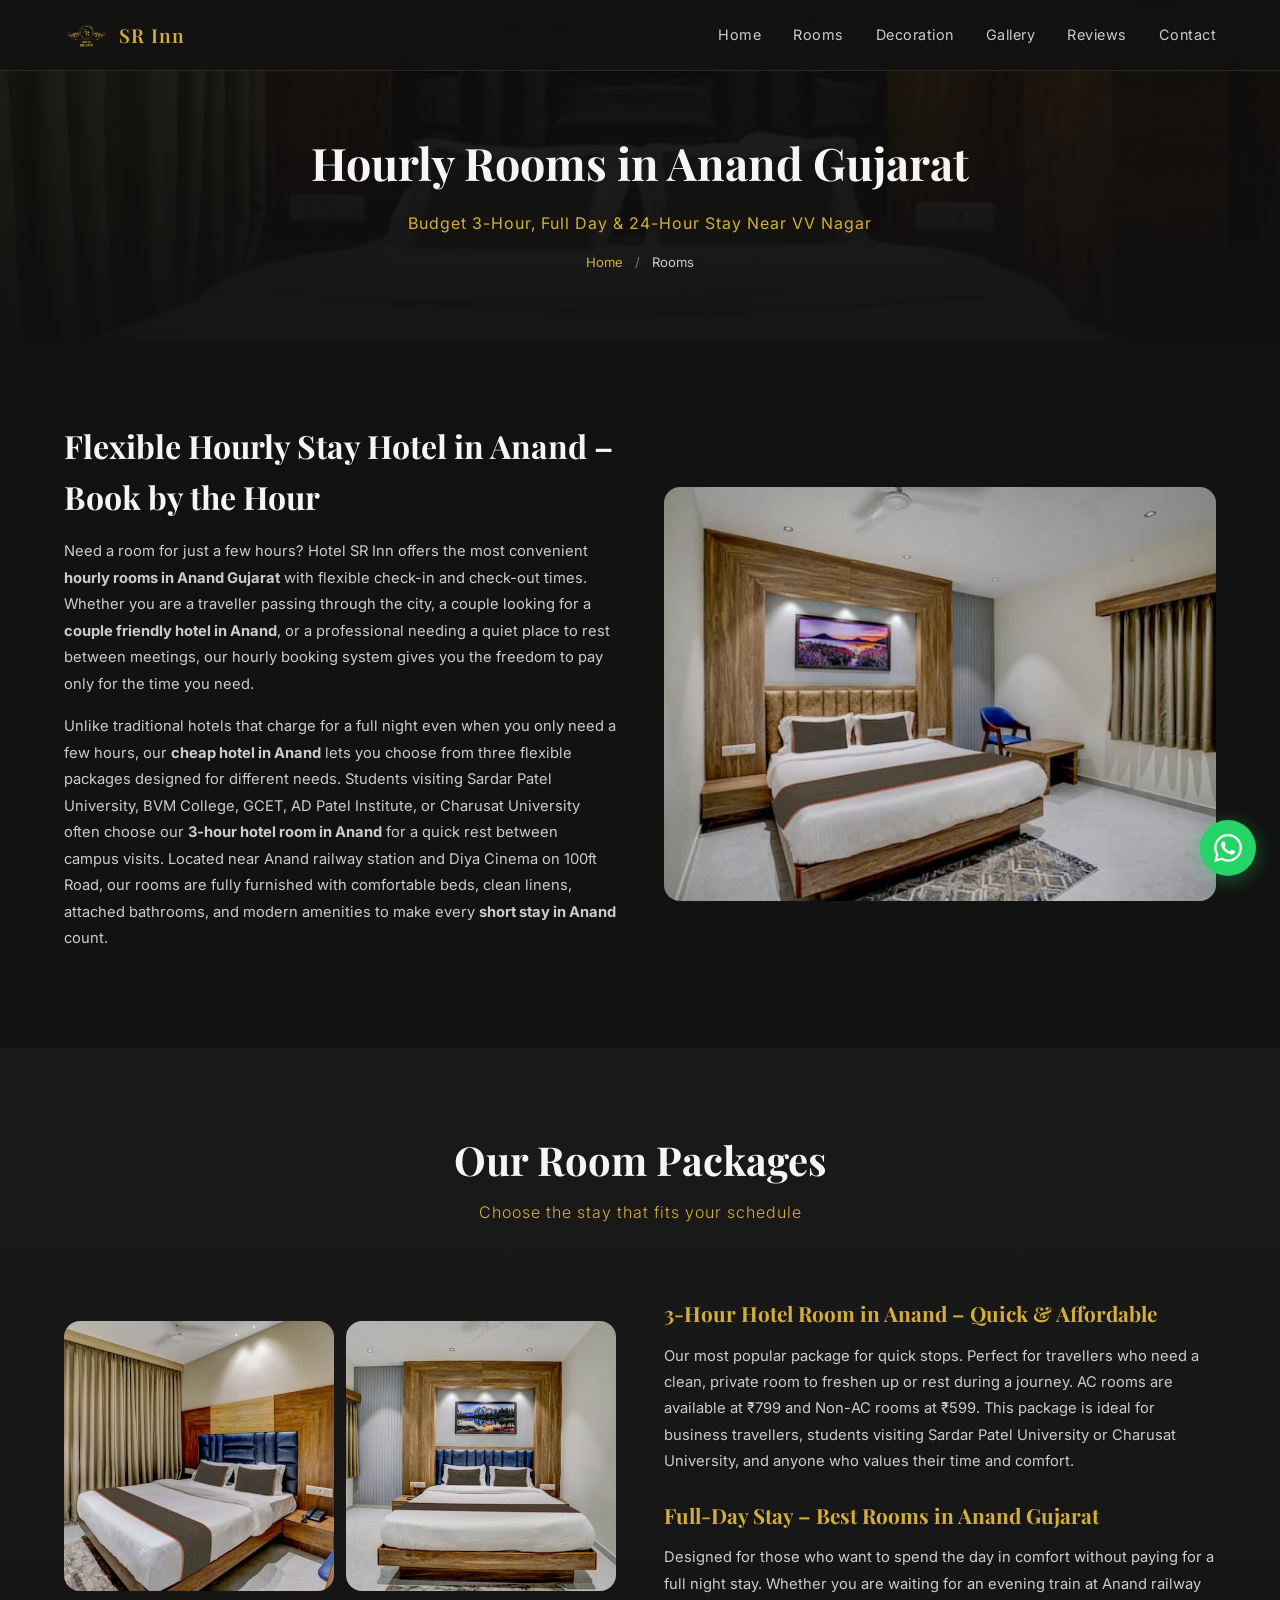
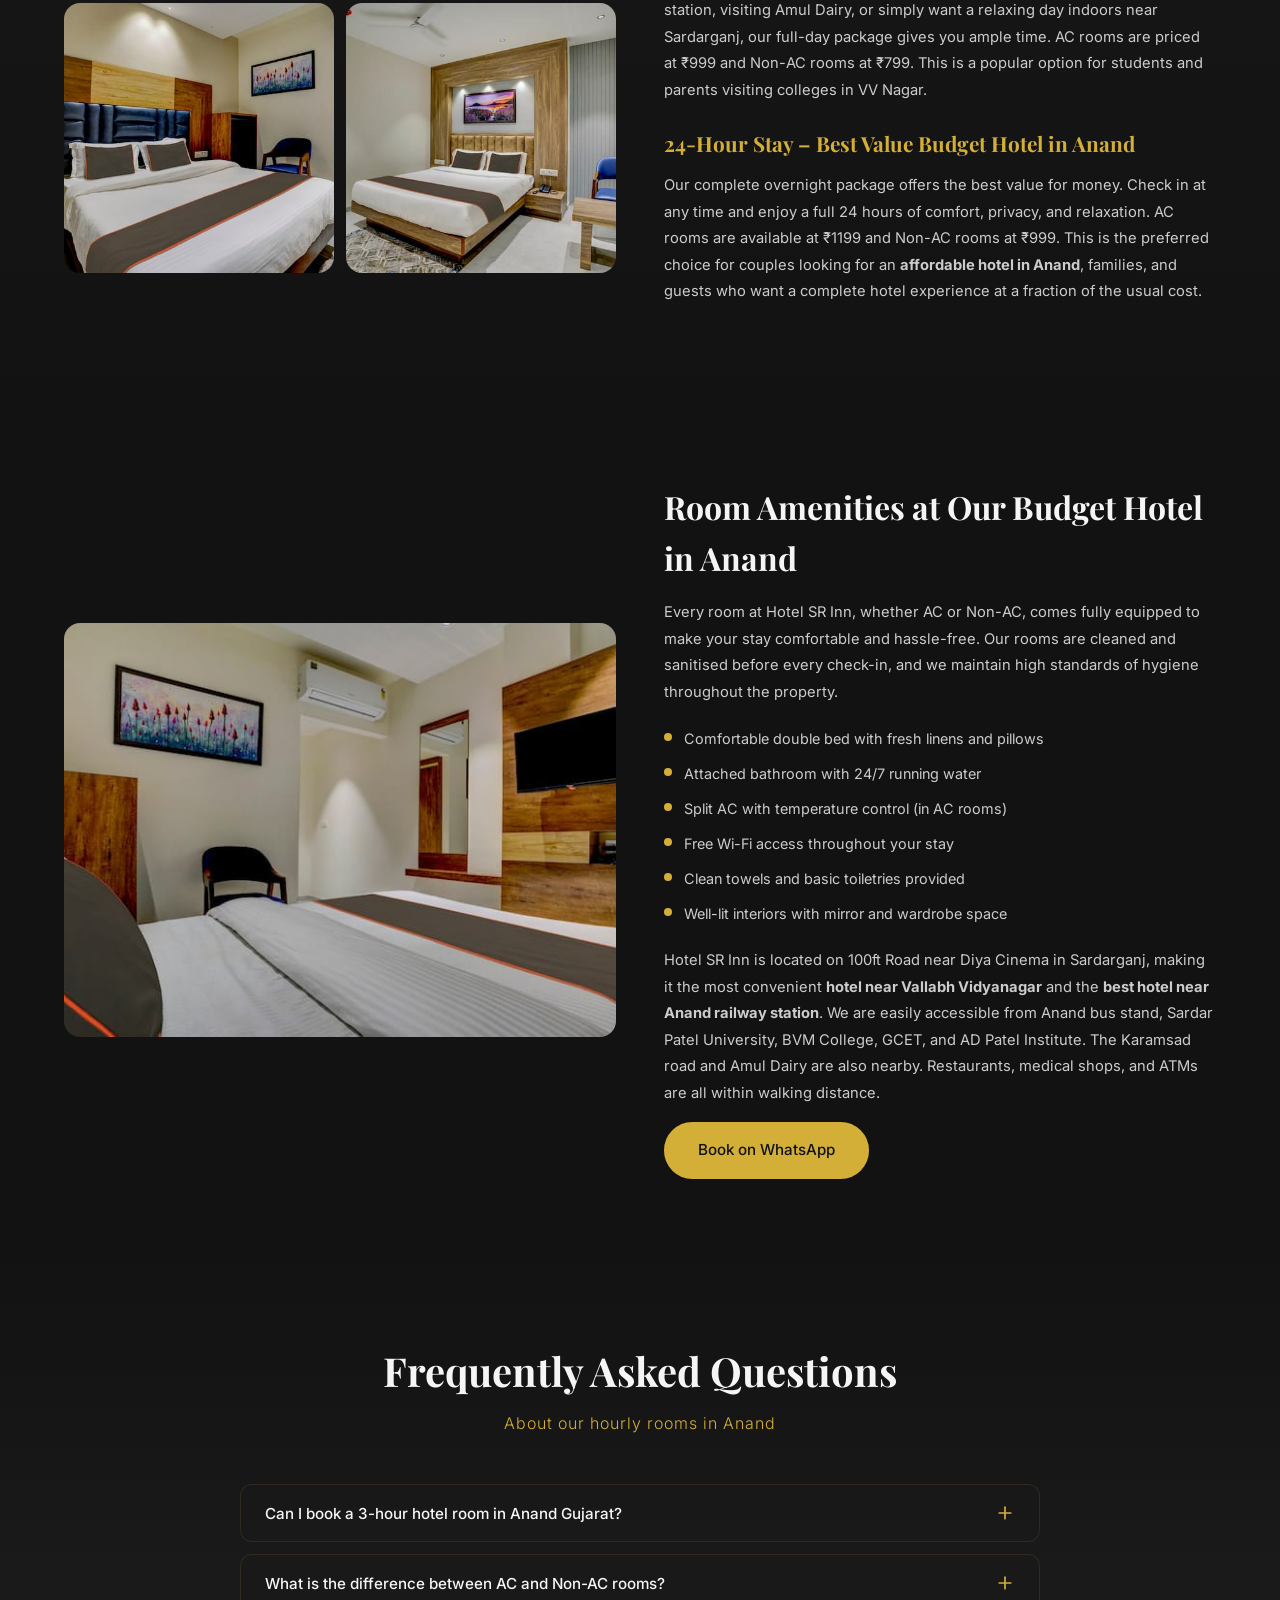
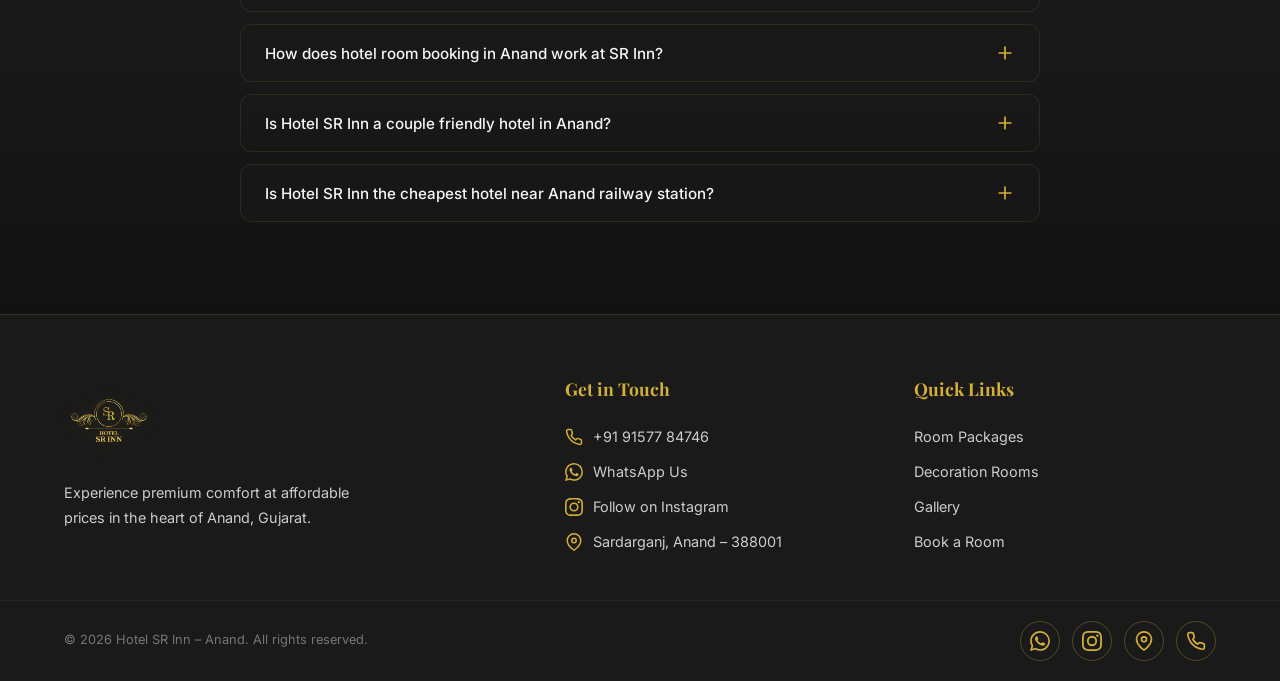
<file: rooms.html>
<!DOCTYPE html>
<html lang="en">
<head>
  <meta charset="UTF-8">
  <meta name="viewport" content="width=device-width, initial-scale=1.0">
  <meta name="google-site-verification" content="B3xfU9KlVis9wtI6zboyTd4QildpU_OgLv8lE0hzX94" />
  <title>Hourly Rooms in Anand Gujarat | 3-Hour Hotel Room Anand | Budget Stay – Hotel SR Inn</title>
  <meta name="description" content="Book hourly rooms in Anand Gujarat at Hotel SR Inn. 3-hour hotel room starting ₹599. Couple friendly, budget AC & Non-AC rooms near VV Nagar and Sardar Patel University.">
  <link rel="icon" href="assets/logo/logo.png" type="image/png">
  <link rel="preconnect" href="https://fonts.googleapis.com">
  <link rel="preconnect" href="https://fonts.gstatic.com" crossorigin>
  <link href="https://fonts.googleapis.com/css2?family=Playfair+Display:wght@400;600;700&family=Inter:wght@300;400;500;600&display=swap" rel="stylesheet">
  <link rel="stylesheet" href="styles.css">
</head>
<body>

  <!-- Sticky Header -->
  <header class="header" id="header">
    <div class="header-inner">
      <a href="index.html" class="header-logo">
        <img src="assets/logo/logo.png" alt="Hotel SR Inn" width="50" height="50">
        <span class="header-logo-text">SR Inn</span>
      </a>
      <button class="menu-toggle" id="menuToggle" aria-label="Toggle menu">
        <span></span><span></span><span></span>
      </button>
      <nav class="nav" id="nav">
        <a href="index.html" class="nav-link">Home</a>
        <a href="rooms.html" class="nav-link">Rooms</a>
        <a href="decoration.html" class="nav-link">Decoration</a>
        <a href="index.html#gallery" class="nav-link">Gallery</a>
        <a href="index.html#reviews" class="nav-link">Reviews</a>
        <a href="contact.html" class="nav-link">Contact</a>
      </nav>
    </div>
  </header>

  <!-- Page Hero -->
  <section class="page-hero">
    <div class="page-hero-bg" style="background-image: url('assets/images/room1.jpg')"></div>
    <div class="page-hero-overlay"></div>
    <div class="page-hero-content">
      <h1>Hourly Rooms in Anand Gujarat</h1>
      <p>Budget 3-Hour, Full Day & 24-Hour Stay Near VV Nagar</p>
      <div class="breadcrumb"><a href="index.html">Home</a> <span>/</span> Rooms</div>
    </div>
  </section>

  <!-- Room Packages Intro -->
  <section class="content-section">
    <div class="container">
      <div class="content-grid">
        <div class="content-text reveal">
          <h2>Flexible Hourly Stay Hotel in Anand – Book by the Hour</h2>
          <p>Need a room for just a few hours? Hotel SR Inn offers the most convenient <strong>hourly rooms in Anand Gujarat</strong> with flexible check-in and check-out times. Whether you are a traveller passing through the city, a couple looking for a <strong>couple friendly hotel in Anand</strong>, or a professional needing a quiet place to rest between meetings, our hourly booking system gives you the freedom to pay only for the time you need.</p>
          <p>Unlike traditional hotels that charge for a full night even when you only need a few hours, our <strong>cheap hotel in Anand</strong> lets you choose from three flexible packages designed for different needs. Students visiting Sardar Patel University, BVM College, GCET, AD Patel Institute, or Charusat University often choose our <strong>3-hour hotel room in Anand</strong> for a quick rest between campus visits. Located near Anand railway station and Diya Cinema on 100ft Road, our rooms are fully furnished with comfortable beds, clean linens, attached bathrooms, and modern amenities to make every <strong>short stay in Anand</strong> count.</p>
        </div>
        <div class="content-img reveal">
          <img src="assets/images/room7.jpg" alt="Hourly stay hotel room in Anand Gujarat - Hotel SR Inn" loading="lazy">
        </div>
      </div>
    </div>
  </section>

  <!-- Room Packages Detail -->
  <section class="content-section content-section--alt">
    <div class="container">
      <h2 class="section-title reveal">Our Room Packages</h2>
      <p class="section-subtitle reveal">Choose the stay that fits your schedule</p>
      <div class="content-grid content-grid--reverse">
        <div class="content-text reveal">
          <h3>3-Hour Hotel Room in Anand – Quick & Affordable</h3>
          <p>Our most popular package for quick stops. Perfect for travellers who need a clean, private room to freshen up or rest during a journey. AC rooms are available at &#8377;799 and Non-AC rooms at &#8377;599. This package is ideal for business travellers, students visiting Sardar Patel University or Charusat University, and anyone who values their time and comfort.</p>
          <h3>Full-Day Stay – Best Rooms in Anand Gujarat</h3>
          <p>Designed for those who want to spend the day in comfort without paying for a full night stay. Whether you are waiting for an evening train at Anand railway station, visiting Amul Dairy, or simply want a relaxing day indoors near Sardarganj, our full-day package gives you ample time. AC rooms are priced at &#8377;999 and Non-AC rooms at &#8377;799. This is a popular option for students and parents visiting colleges in VV Nagar.</p>
          <h3>24-Hour Stay – Best Value Budget Hotel in Anand</h3>
          <p>Our complete overnight package offers the best value for money. Check in at any time and enjoy a full 24 hours of comfort, privacy, and relaxation. AC rooms are available at &#8377;1199 and Non-AC rooms at &#8377;999. This is the preferred choice for couples looking for an <strong>affordable hotel in Anand</strong>, families, and guests who want a complete hotel experience at a fraction of the usual cost.</p>
        </div>
        <div class="content-img-grid reveal">
          <div class="content-img"><img src="assets/images/room2.jpg" alt="AC room at Hotel SR Inn Anand" loading="lazy"></div>
          <div class="content-img"><img src="assets/images/room3.jpg" alt="Budget Non-AC room near VV Nagar" loading="lazy"></div>
          <div class="content-img"><img src="assets/images/room5.jpg" alt="Couple friendly room interior Hotel SR Inn" loading="lazy"></div>
          <div class="content-img"><img src="assets/images/room8.jpg" alt="Affordable hotel room in Anand Gujarat" loading="lazy"></div>
        </div>
      </div>
    </div>
  </section>

  <!-- Room Amenities -->
  <section class="content-section">
    <div class="container">
      <div class="content-grid">
        <div class="content-img reveal">
          <img src="assets/images/room4.jpg" alt="Room amenities at affordable hotel in Anand near Sardar Patel University" loading="lazy">
        </div>
        <div class="content-text reveal">
          <h2>Room Amenities at Our Budget Hotel in Anand</h2>
          <p>Every room at Hotel SR Inn, whether AC or Non-AC, comes fully equipped to make your stay comfortable and hassle-free. Our rooms are cleaned and sanitised before every check-in, and we maintain high standards of hygiene throughout the property.</p>
          <ul>
            <li>Comfortable double bed with fresh linens and pillows</li>
            <li>Attached bathroom with 24/7 running water</li>
            <li>Split AC with temperature control (in AC rooms)</li>
            <li>Free Wi-Fi access throughout your stay</li>
            <li>Clean towels and basic toiletries provided</li>
            <li>Well-lit interiors with mirror and wardrobe space</li>
          </ul>
          <p>Hotel SR Inn is located on 100ft Road near Diya Cinema in Sardarganj, making it the most convenient <strong>hotel near Vallabh Vidyanagar</strong> and the <strong>best hotel near Anand railway station</strong>. We are easily accessible from Anand bus stand, Sardar Patel University, BVM College, GCET, and AD Patel Institute. The Karamsad road and Amul Dairy are also nearby. Restaurants, medical shops, and ATMs are all within walking distance.</p>
          <a href="https://wa.me/919157784746?text=Hi%2C%20I%20want%20to%20book%20a%20room" class="btn btn-gold" target="_blank" rel="noopener">Book on WhatsApp</a>
        </div>
      </div>
    </div>
  </section>

  <!-- FAQ Section -->
  <section class="faq">
    <div class="container">
      <h2 class="section-title reveal">Frequently Asked Questions</h2>
      <p class="section-subtitle reveal">About our hourly rooms in Anand</p>
      <div class="faq-grid">
        <div class="faq-item reveal">
          <button class="faq-question">
            Can I book a 3-hour hotel room in Anand Gujarat?
            <svg class="faq-icon" viewBox="0 0 24 24" fill="none" stroke="currentColor" stroke-width="2" stroke-linecap="round"><line x1="12" y1="5" x2="12" y2="19"/><line x1="5" y1="12" x2="19" y2="12"/></svg>
          </button>
          <div class="faq-answer"><p>Yes! Hotel SR Inn offers 3-hour hotel room packages in Anand starting at just &#8377;599 for Non-AC and &#8377;799 for AC rooms. This is perfect for students visiting Sardar Patel University, travellers passing through, or couples who need a private space for a few hours.</p></div>
        </div>
        <div class="faq-item reveal">
          <button class="faq-question">
            What is the difference between AC and Non-AC rooms?
            <svg class="faq-icon" viewBox="0 0 24 24" fill="none" stroke="currentColor" stroke-width="2" stroke-linecap="round"><line x1="12" y1="5" x2="12" y2="19"/><line x1="5" y1="12" x2="19" y2="12"/></svg>
          </button>
          <div class="faq-answer"><p>Both AC and Non-AC rooms offer the same furniture, clean bedding, and attached bathroom. The AC rooms include a split air conditioner with adjustable temperature control, making them ideal during summers. Non-AC rooms have ceiling fans and ventilation.</p></div>
        </div>
        <div class="faq-item reveal">
          <button class="faq-question">
            How does hotel room booking in Anand work at SR Inn?
            <svg class="faq-icon" viewBox="0 0 24 24" fill="none" stroke="currentColor" stroke-width="2" stroke-linecap="round"><line x1="12" y1="5" x2="12" y2="19"/><line x1="5" y1="12" x2="19" y2="12"/></svg>
          </button>
          <div class="faq-answer"><p>Hotel room booking in Anand at SR Inn is simple — no advance payment is required. Simply message us on WhatsApp at +91 91577 84746 with your preferred date, time, and room type. We accept cash and UPI payments at check-in. Walk-in guests from Anand railway station or Anand bus stand are also welcome.</p></div>
        </div>
        <div class="faq-item reveal">
          <button class="faq-question">
            Is Hotel SR Inn a couple friendly hotel in Anand?
            <svg class="faq-icon" viewBox="0 0 24 24" fill="none" stroke="currentColor" stroke-width="2" stroke-linecap="round"><line x1="12" y1="5" x2="12" y2="19"/><line x1="5" y1="12" x2="19" y2="12"/></svg>
          </button>
          <div class="faq-answer"><p>Yes, Hotel SR Inn is one of the most trusted couple friendly hotels in Anand Gujarat. We offer a safe, private, and comfortable environment for couples with strict privacy policies. Our rooms have attached bathrooms and all modern amenities for a comfortable stay. Valid ID proof is required at check-in.</p></div>
        </div>
        <div class="faq-item reveal">
          <button class="faq-question">
            Is Hotel SR Inn the cheapest hotel near Anand railway station?
            <svg class="faq-icon" viewBox="0 0 24 24" fill="none" stroke="currentColor" stroke-width="2" stroke-linecap="round"><line x1="12" y1="5" x2="12" y2="19"/><line x1="5" y1="12" x2="19" y2="12"/></svg>
          </button>
          <div class="faq-answer"><p>Hotel SR Inn offers some of the most affordable room rates near Anand railway station and bus stand. With Non-AC rooms starting at just &#8377;599 for 3 hours, we are one of the cheapest and best-reviewed hotels in Anand Gujarat. You can also extend your stay based on availability — just inform our staff or message us on WhatsApp.</p></div>
        </div>
      </div>
    </div>
  </section>

  <!-- Footer -->
  <footer class="footer">
    <div class="footer-top">
      <div class="container">
        <div class="footer-grid">
          <div class="footer-brand">
            <img src="assets/logo/logo.png" alt="Hotel SR Inn" class="footer-logo" width="100" height="100">
            <p class="footer-desc">Experience premium comfort at affordable prices in the heart of Anand, Gujarat.</p>
          </div>
          <div class="footer-contact">
            <h3>Get in Touch</h3>
            <a href="tel:+919157784746" class="footer-link">
              <svg width="18" height="18" viewBox="0 0 24 24" fill="none" stroke="#D4AF37" stroke-width="2" stroke-linecap="round" stroke-linejoin="round"><path d="M22 16.92v3a2 2 0 01-2.18 2 19.79 19.79 0 01-8.63-3.07 19.5 19.5 0 01-6-6 19.79 19.79 0 01-3.07-8.67A2 2 0 014.11 2h3a2 2 0 012 1.72c.127.96.361 1.903.7 2.81a2 2 0 01-.45 2.11L8.09 9.91a16 16 0 006 6l1.27-1.27a2 2 0 012.11-.45c.907.339 1.85.573 2.81.7A2 2 0 0122 16.92z"/></svg>
              +91 91577 84746
            </a>
            <a href="https://wa.me/919157784746" class="footer-link" target="_blank" rel="noopener">
              <svg width="18" height="18" viewBox="0 0 24 24" fill="#D4AF37"><path d="M17.472 14.382c-.297-.149-1.758-.867-2.03-.967-.273-.099-.471-.148-.67.15-.197.297-.767.966-.94 1.164-.173.199-.347.223-.644.075-.297-.15-1.255-.463-2.39-1.475-.883-.788-1.48-1.761-1.653-2.059-.173-.297-.018-.458.13-.606.134-.133.298-.347.446-.52.149-.174.198-.298.298-.497.099-.198.05-.371-.025-.52-.075-.149-.669-1.612-.916-2.207-.242-.579-.487-.5-.669-.51-.173-.008-.371-.01-.57-.01-.198 0-.52.074-.792.372-.272.297-1.04 1.016-1.04 2.479 0 1.462 1.065 2.875 1.213 3.074.149.198 2.096 3.2 5.077 4.487.709.306 1.262.489 1.694.625.712.227 1.36.195 1.871.118.571-.085 1.758-.719 2.006-1.413.248-.694.248-1.289.173-1.413-.074-.124-.272-.198-.57-.347m-5.421 7.403h-.004a9.87 9.87 0 01-5.031-1.378l-.361-.214-3.741.982.998-3.648-.235-.374a9.86 9.86 0 01-1.51-5.26c.001-5.45 4.436-9.884 9.888-9.884 2.64 0 5.122 1.03 6.988 2.898a9.825 9.825 0 012.893 6.994c-.003 5.45-4.437 9.884-9.885 9.884m8.413-18.297A11.815 11.815 0 0012.05 0C5.495 0 .16 5.335.157 11.892c0 2.096.547 4.142 1.588 5.945L.057 24l6.305-1.654a11.882 11.882 0 005.683 1.448h.005c6.554 0 11.89-5.335 11.893-11.893a11.821 11.821 0 00-3.48-8.413z"/></svg>
              WhatsApp Us
            </a>
            <a href="https://www.instagram.com/hotelsr_inn/" class="footer-link" target="_blank" rel="noopener">
              <svg width="18" height="18" viewBox="0 0 24 24" fill="#D4AF37"><path d="M12 2.163c3.204 0 3.584.012 4.85.07 3.252.148 4.771 1.691 4.919 4.919.058 1.265.069 1.645.069 4.849 0 3.205-.012 3.584-.069 4.849-.149 3.225-1.664 4.771-4.919 4.919-1.266.058-1.644.07-4.85.07-3.204 0-3.584-.012-4.849-.07-3.26-.149-4.771-1.699-4.919-4.92-.058-1.265-.07-1.644-.07-4.849 0-3.204.013-3.583.07-4.849.149-3.227 1.664-4.771 4.919-4.919 1.266-.057 1.645-.069 4.849-.069zM12 0C8.741 0 8.333.014 7.053.072 2.695.272.273 2.69.073 7.052.014 8.333 0 8.741 0 12c0 3.259.014 3.668.072 4.948.2 4.358 2.618 6.78 6.98 6.98C8.333 23.986 8.741 24 12 24c3.259 0 3.668-.014 4.948-.072 4.354-.2 6.782-2.618 6.979-6.98.059-1.28.073-1.689.073-4.948 0-3.259-.014-3.667-.072-4.947-.196-4.354-2.617-6.78-6.979-6.98C15.668.014 15.259 0 12 0zm0 5.838a6.162 6.162 0 100 12.324 6.162 6.162 0 000-12.324zM12 16a4 4 0 110-8 4 4 0 010 8zm6.406-11.845a1.44 1.44 0 100 2.881 1.44 1.44 0 000-2.881z"/></svg>
              Follow on Instagram
            </a>
            <a href="https://www.google.com/maps/search/Hotel+SR+Inn,+Gangotri+Kamalam+Complex,+100+Feet+Road,+Sardarganj,+Anand,+Gujarat+388001/@22.563433,72.95236,17z" class="footer-link" target="_blank" rel="noopener">
              <svg width="18" height="18" viewBox="0 0 24 24" fill="none" stroke="#D4AF37" stroke-width="2" stroke-linecap="round" stroke-linejoin="round"><path d="M21 10c0 7-9 13-9 13s-9-6-9-13a9 9 0 0118 0z"/><circle cx="12" cy="10" r="3"/></svg>
              Sardarganj, Anand – 388001
            </a>
          </div>
          <div class="footer-hours">
            <h3>Quick Links</h3>
            <a href="rooms.html" class="footer-link">Room Packages</a>
            <a href="decoration.html" class="footer-link">Decoration Rooms</a>
            <a href="index.html#gallery" class="footer-link">Gallery</a>
            <a href="https://wa.me/919157784746?text=Hi%2C%20I%20want%20to%20book%20a%20room" class="footer-link" target="_blank" rel="noopener">Book a Room</a>
          </div>
        </div>
      </div>
    </div>
    <div class="footer-bottom">
      <div class="container">
        <p>&copy; 2026 Hotel SR Inn – Anand. All rights reserved.</p>
        <div class="footer-socials">
          <a href="https://wa.me/919157784746" target="_blank" rel="noopener" aria-label="WhatsApp" class="social-icon">
            <svg width="20" height="20" viewBox="0 0 24 24" fill="currentColor"><path d="M17.472 14.382c-.297-.149-1.758-.867-2.03-.967-.273-.099-.471-.148-.67.15-.197.297-.767.966-.94 1.164-.173.199-.347.223-.644.075-.297-.15-1.255-.463-2.39-1.475-.883-.788-1.48-1.761-1.653-2.059-.173-.297-.018-.458.13-.606.134-.133.298-.347.446-.52.149-.174.198-.298.298-.497.099-.198.05-.371-.025-.52-.075-.149-.669-1.612-.916-2.207-.242-.579-.487-.5-.669-.51-.173-.008-.371-.01-.57-.01-.198 0-.52.074-.792.372-.272.297-1.04 1.016-1.04 2.479 0 1.462 1.065 2.875 1.213 3.074.149.198 2.096 3.2 5.077 4.487.709.306 1.262.489 1.694.625.712.227 1.36.195 1.871.118.571-.085 1.758-.719 2.006-1.413.248-.694.248-1.289.173-1.413-.074-.124-.272-.198-.57-.347m-5.421 7.403h-.004a9.87 9.87 0 01-5.031-1.378l-.361-.214-3.741.982.998-3.648-.235-.374a9.86 9.86 0 01-1.51-5.26c.001-5.45 4.436-9.884 9.888-9.884 2.64 0 5.122 1.03 6.988 2.898a9.825 9.825 0 012.893 6.994c-.003 5.45-4.437 9.884-9.885 9.884m8.413-18.297A11.815 11.815 0 0012.05 0C5.495 0 .16 5.335.157 11.892c0 2.096.547 4.142 1.588 5.945L.057 24l6.305-1.654a11.882 11.882 0 005.683 1.448h.005c6.554 0 11.89-5.335 11.893-11.893a11.821 11.821 0 00-3.48-8.413z"/></svg>
          </a>
          <a href="https://www.instagram.com/hotelsr_inn/" target="_blank" rel="noopener" aria-label="Instagram" class="social-icon">
            <svg width="20" height="20" viewBox="0 0 24 24" fill="currentColor"><path d="M12 2.163c3.204 0 3.584.012 4.85.07 3.252.148 4.771 1.691 4.919 4.919.058 1.265.069 1.645.069 4.849 0 3.205-.012 3.584-.069 4.849-.149 3.225-1.664 4.771-4.919 4.919-1.266.058-1.644.07-4.85.07-3.204 0-3.584-.012-4.849-.07-3.26-.149-4.771-1.699-4.919-4.92-.058-1.265-.07-1.644-.07-4.849 0-3.204.013-3.583.07-4.849.149-3.227 1.664-4.771 4.919-4.919 1.266-.057 1.645-.069 4.849-.069zM12 0C8.741 0 8.333.014 7.053.072 2.695.272.273 2.69.073 7.052.014 8.333 0 8.741 0 12c0 3.259.014 3.668.072 4.948.2 4.358 2.618 6.78 6.98 6.98C8.333 23.986 8.741 24 12 24c3.259 0 3.668-.014 4.948-.072 4.354-.2 6.782-2.618 6.979-6.98.059-1.28.073-1.689.073-4.948 0-3.259-.014-3.667-.072-4.947-.196-4.354-2.617-6.78-6.979-6.98C15.668.014 15.259 0 12 0zm0 5.838a6.162 6.162 0 100 12.324 6.162 6.162 0 000-12.324zM12 16a4 4 0 110-8 4 4 0 010 8zm6.406-11.845a1.44 1.44 0 100 2.881 1.44 1.44 0 000-2.881z"/></svg>
          </a>
          <a href="https://www.google.com/maps/search/Hotel+SR+Inn,+Gangotri+Kamalam+Complex,+100+Feet+Road,+Sardarganj,+Anand,+Gujarat+388001/@22.563433,72.95236,17z" target="_blank" rel="noopener" aria-label="Google Maps" class="social-icon">
            <svg width="20" height="20" viewBox="0 0 24 24" fill="none" stroke="currentColor" stroke-width="2" stroke-linecap="round" stroke-linejoin="round"><path d="M21 10c0 7-9 13-9 13s-9-6-9-13a9 9 0 0118 0z"/><circle cx="12" cy="10" r="3"/></svg>
          </a>
          <a href="tel:+919157784746" aria-label="Call" class="social-icon">
            <svg width="20" height="20" viewBox="0 0 24 24" fill="none" stroke="currentColor" stroke-width="2" stroke-linecap="round" stroke-linejoin="round"><path d="M22 16.92v3a2 2 0 01-2.18 2 19.79 19.79 0 01-8.63-3.07 19.5 19.5 0 01-6-6 19.79 19.79 0 01-3.07-8.67A2 2 0 014.11 2h3a2 2 0 012 1.72c.127.96.361 1.903.7 2.81a2 2 0 01-.45 2.11L8.09 9.91a16 16 0 006 6l1.27-1.27a2 2 0 012.11-.45c.907.339 1.85.573 2.81.7A2 2 0 0122 16.92z"/></svg>
          </a>
        </div>
      </div>
    </div>
  </footer>

  <!-- Floating WhatsApp Button -->
  <a href="https://wa.me/919157784746?text=Hi%2C%20I%20want%20to%20book%20a%20room%20at%20Hotel%20SR%20Inn" class="whatsapp-float" target="_blank" rel="noopener" aria-label="Chat on WhatsApp">
    <svg width="28" height="28" viewBox="0 0 24 24" fill="#fff"><path d="M17.472 14.382c-.297-.149-1.758-.867-2.03-.967-.273-.099-.471-.148-.67.15-.197.297-.767.966-.94 1.164-.173.199-.347.223-.644.075-.297-.15-1.255-.463-2.39-1.475-.883-.788-1.48-1.761-1.653-2.059-.173-.297-.018-.458.13-.606.134-.133.298-.347.446-.52.149-.174.198-.298.298-.497.099-.198.05-.371-.025-.52-.075-.149-.669-1.612-.916-2.207-.242-.579-.487-.5-.669-.51-.173-.008-.371-.01-.57-.01-.198 0-.52.074-.792.372-.272.297-1.04 1.016-1.04 2.479 0 1.462 1.065 2.875 1.213 3.074.149.198 2.096 3.2 5.077 4.487.709.306 1.262.489 1.694.625.712.227 1.36.195 1.871.118.571-.085 1.758-.719 2.006-1.413.248-.694.248-1.289.173-1.413-.074-.124-.272-.198-.57-.347m-5.421 7.403h-.004a9.87 9.87 0 01-5.031-1.378l-.361-.214-3.741.982.998-3.648-.235-.374a9.86 9.86 0 01-1.51-5.26c.001-5.45 4.436-9.884 9.888-9.884 2.64 0 5.122 1.03 6.988 2.898a9.825 9.825 0 012.893 6.994c-.003 5.45-4.437 9.884-9.885 9.884m8.413-18.297A11.815 11.815 0 0012.05 0C5.495 0 .16 5.335.157 11.892c0 2.096.547 4.142 1.588 5.945L.057 24l6.305-1.654a11.882 11.882 0 005.683 1.448h.005c6.554 0 11.89-5.335 11.893-11.893a11.821 11.821 0 00-3.48-8.413z"/></svg>
  </a>

  <script src="script.js"></script>
</body>
</html>
</file>
<file: styles.css>
/* ===== RESET & BASE ===== */
*, *::before, *::after {
  margin: 0;
  padding: 0;
  box-sizing: border-box;
}

:root {
  --black: #121212;
  --black-light: #1a1a1a;
  --gold: #D4AF37;
  --gold-dark: #b8962e;
  --gold-light: #e8c84a;
  --white: #f5f5f5;
  --white-dim: #cccccc;
  --font-heading: 'Playfair Display', 'Georgia', serif;
  --font-body: 'Inter', 'Helvetica Neue', sans-serif;
}

html {
  scroll-behavior: smooth;
  -webkit-text-size-adjust: 100%;
  overflow-x: hidden;
}

body {
  font-family: var(--font-body);
  background: var(--black);
  color: var(--white);
  line-height: 1.6;
  overflow-x: hidden;
  -webkit-font-smoothing: antialiased;
  -webkit-tap-highlight-color: transparent;
  /* prevent horizontal scroll on any mobile browser */
  width: 100%;
  max-width: 100vw;
}

img {
  max-width: 100%;
  height: auto;
  display: block;
}

a {
  color: inherit;
  text-decoration: none;
}

.container {
  max-width: 1200px;
  margin: 0 auto;
  padding: 0 24px;
}

/* ===== HEADER ===== */
.header {
  position: fixed;
  top: 0;
  left: 0;
  width: 100%;
  z-index: 1000;
  background: rgba(18, 18, 18, 0.85);
  backdrop-filter: blur(12px);
  -webkit-backdrop-filter: blur(12px);
  border-bottom: 1px solid rgba(212, 175, 55, 0.15);
  transition: background 0.3s ease, box-shadow 0.3s ease;
}

.header.scrolled {
  background: rgba(18, 18, 18, 0.97);
  box-shadow: 0 2px 30px rgba(0, 0, 0, 0.5);
}

.header-inner {
  max-width: 1200px;
  margin: 0 auto;
  padding: 0 24px;
  display: flex;
  align-items: center;
  justify-content: space-between;
  height: 70px;
}

.header-logo {
  display: flex;
  align-items: center;
  gap: 10px;
}

.header-logo img {
  width: 45px;
  height: 45px;
  object-fit: contain;
}

.header-logo-text {
  font-family: var(--font-heading);
  font-size: 1.2rem;
  font-weight: 600;
  color: var(--gold);
  letter-spacing: 1px;
}

.nav {
  display: flex;
  align-items: center;
  gap: 32px;
}

.nav-link {
  font-size: 0.9rem;
  font-weight: 400;
  letter-spacing: 0.5px;
  color: var(--white-dim);
  position: relative;
  transition: color 0.3s ease;
}

.nav-link::after {
  content: '';
  position: absolute;
  bottom: -4px;
  left: 0;
  width: 0;
  height: 1.5px;
  background: var(--gold);
  transition: width 0.3s ease;
}

.nav-link:hover {
  color: var(--gold);
}

.nav-link:hover::after {
  width: 100%;
}

/* Mobile menu toggle */
.menu-toggle {
  display: none;
  flex-direction: column;
  gap: 5px;
  background: none;
  border: none;
  cursor: pointer;
  padding: 4px;
}

.menu-toggle span {
  display: block;
  width: 24px;
  height: 2px;
  background: var(--gold);
  transition: transform 0.3s ease, opacity 0.3s ease;
}

.menu-toggle.active span:nth-child(1) {
  transform: rotate(45deg) translate(5px, 5px);
}
.menu-toggle.active span:nth-child(2) {
  opacity: 0;
}
.menu-toggle.active span:nth-child(3) {
  transform: rotate(-45deg) translate(5px, -5px);
}

/* ===== BUTTONS ===== */
.btn {
  display: inline-flex;
  align-items: center;
  gap: 8px;
  padding: 14px 32px;
  font-family: var(--font-body);
  font-size: 0.95rem;
  font-weight: 500;
  border-radius: 50px;
  cursor: pointer;
  transition: all 0.3s ease;
  border: 2px solid var(--gold);
  white-space: nowrap;
}

.btn-gold {
  background: var(--gold);
  color: var(--black);
  border-color: var(--gold);
}

.btn-gold:hover {
  background: var(--gold-light);
  border-color: var(--gold-light);
  transform: translateY(-2px);
  box-shadow: 0 8px 30px rgba(212, 175, 55, 0.3);
}

.btn-outline {
  background: transparent;
  color: var(--gold);
  border-color: var(--gold);
}

.btn-outline:hover {
  background: var(--gold);
  color: var(--black);
  transform: translateY(-2px);
  box-shadow: 0 8px 30px rgba(212, 175, 55, 0.3);
}

.btn-sm {
  padding: 10px 24px;
  font-size: 0.85rem;
}

/* ===== HERO ===== */
.hero {
  position: relative;
  min-height: 100vh;
  display: flex;
  align-items: center;
  justify-content: center;
  overflow: hidden;
  background: var(--black);
}

.hero-banner {
  position: absolute;
  inset: 0;
  z-index: 0;
}

.hero-banner img {
  width: 100%;
  height: 100%;
  object-fit: cover;
  object-position: center center;
  opacity: 0.35;
  filter: brightness(0.7) saturate(0.8);
  animation: bannerZoom 25s ease-in-out infinite alternate;
}

@keyframes bannerZoom {
  0%   { transform: scale(1);   object-position: center center; }
  100% { transform: scale(1.08); object-position: center top; }
}

.hero-particles {
  position: absolute;
  inset: 0;
  width: 100%;
  height: 100%;
  z-index: 1;
}

.hero-overlay {
  position: absolute;
  inset: 0;
  background:
    radial-gradient(ellipse at center, rgba(18,18,18,0.3) 0%, rgba(18,18,18,0.8) 70%),
    linear-gradient(180deg, rgba(18,18,18,0.6) 0%, transparent 30%, transparent 70%, rgba(18,18,18,0.9) 100%);
  z-index: 2;
}

.hero-content {
  position: relative;
  z-index: 3;
  text-align: center;
  padding: 20px;
  max-width: 700px;
}

.hero-emblem {
  width: 150px;
  height: 150px;
  object-fit: contain;
  margin: 0 auto 24px;
  animation: gentleFloat 4s ease-in-out infinite;
  filter: drop-shadow(0 0 20px rgba(212, 175, 55, 0.3));
}

@keyframes gentleFloat {
  0%, 100% { transform: translateY(0); }
  50% { transform: translateY(-10px); }
}

.hero-title {
  font-family: var(--font-heading);
  font-size: clamp(2rem, 5vw, 3.5rem);
  font-weight: 700;
  color: var(--white);
  letter-spacing: 2px;
  margin-bottom: 12px;
  opacity: 0;
  animation: fadeUp 1s ease 0.3s forwards;
}

.hero-tagline {
  font-size: clamp(0.9rem, 2vw, 1.15rem);
  color: var(--gold);
  font-weight: 300;
  letter-spacing: 1.5px;
  margin-bottom: 36px;
  opacity: 0;
  animation: fadeUp 1s ease 0.6s forwards;
}

.hero-buttons {
  display: flex;
  gap: 16px;
  justify-content: center;
  flex-wrap: wrap;
  opacity: 0;
  animation: fadeUp 1s ease 0.9s forwards;
}

@keyframes fadeUp {
  from { opacity: 0; transform: translateY(20px); }
  to { opacity: 1; transform: translateY(0); }
}

.scroll-indicator {
  position: absolute;
  bottom: 30px;
  left: 50%;
  transform: translateX(-50%);
  z-index: 3;
}

.scroll-arrow {
  width: 24px;
  height: 24px;
  border-right: 2px solid var(--gold);
  border-bottom: 2px solid var(--gold);
  transform: rotate(45deg);
  animation: scrollBounce 2s ease-in-out infinite;
  opacity: 0.6;
}

@keyframes scrollBounce {
  0%, 100% { transform: rotate(45deg) translateY(0); opacity: 0.6; }
  50% { transform: rotate(45deg) translateY(8px); opacity: 1; }
}

/* ===== SECTION TITLES ===== */
.section-title {
  font-family: var(--font-heading);
  font-size: clamp(1.8rem, 4vw, 2.5rem);
  font-weight: 700;
  text-align: center;
  margin-bottom: 8px;
  color: var(--white);
}

.section-subtitle {
  text-align: center;
  color: var(--gold);
  font-size: 1rem;
  font-weight: 300;
  letter-spacing: 1px;
  margin-bottom: 48px;
}

/* ===== ROOMS SECTION ===== */
.rooms {
  position: relative;
  padding: 80px 0;
  background: linear-gradient(180deg, #0e0e0e 0%, #161310 40%, #1a1610 60%, #0e0e0e 100%);
  overflow: hidden;
}

.rooms-bg-glow {
  position: absolute;
  top: 50%;
  left: 50%;
  transform: translate(-50%, -50%);
  width: 800px;
  height: 600px;
  background: radial-gradient(ellipse, rgba(212, 175, 55, 0.06) 0%, transparent 70%);
  pointer-events: none;
}

.rooms-grid {
  display: grid;
  grid-template-columns: repeat(3, 1fr);
  gap: 24px;
  align-items: stretch;
  max-width: 960px;
  margin: 0 auto;
}

.room-card {
  position: relative;
  border-radius: 20px;
  text-align: center;
  transition: transform 0.5s cubic-bezier(0.23, 1, 0.32, 1), box-shadow 0.5s ease;
  overflow: hidden;
}

.room-card-glow {
  position: absolute;
  inset: 0;
  border-radius: 20px;
  padding: 1px;
  background: linear-gradient(160deg, rgba(212, 175, 55, 0.2), rgba(212, 175, 55, 0.05) 40%, rgba(255, 255, 255, 0.03) 60%, rgba(212, 175, 55, 0.15));
  -webkit-mask: linear-gradient(#fff 0 0) content-box, linear-gradient(#fff 0 0);
  mask: linear-gradient(#fff 0 0) content-box, linear-gradient(#fff 0 0);
  -webkit-mask-composite: xor;
  mask-composite: exclude;
  transition: background 0.5s ease, opacity 0.5s ease;
  pointer-events: none;
}

.room-card-inner {
  position: relative;
  background: linear-gradient(160deg, rgba(28, 26, 22, 0.95), rgba(16, 15, 13, 0.98));
  backdrop-filter: blur(20px);
  -webkit-backdrop-filter: blur(20px);
  border-radius: 20px;
  padding: 32px 24px 24px;
  height: 100%;
  display: flex;
  flex-direction: column;
}

.room-card::before {
  content: '';
  position: absolute;
  top: 0;
  left: 50%;
  transform: translateX(-50%);
  width: 60%;
  height: 2px;
  background: linear-gradient(90deg, transparent, var(--gold), transparent);
  opacity: 0;
  transition: opacity 0.5s ease, width 0.5s ease;
  z-index: 2;
}

.room-card:hover {
  transform: translateY(-12px);
  box-shadow: 0 24px 60px rgba(212, 175, 55, 0.12), 0 8px 24px rgba(0, 0, 0, 0.4);
}

.room-card:hover .room-card-glow {
  background: linear-gradient(160deg, rgba(212, 175, 55, 0.5), rgba(212, 175, 55, 0.15) 40%, rgba(255, 255, 255, 0.08) 60%, rgba(212, 175, 55, 0.4));
}

.room-card:hover::before {
  opacity: 1;
  width: 80%;
}

/* --- Highlight card (24 Hours) --- */
.room-card--highlight {
  transform: scale(1.04);
  z-index: 2;
}

.room-card--highlight .room-card-inner {
  background: linear-gradient(160deg, rgba(40, 34, 18, 0.97), rgba(22, 19, 12, 0.99));
}

.room-card--highlight .room-card-glow,
.room-card-glow--gold {
  background: linear-gradient(160deg, rgba(212, 175, 55, 0.45), rgba(212, 175, 55, 0.1) 40%, rgba(255, 255, 255, 0.05) 60%, rgba(212, 175, 55, 0.35));
}

.room-card--highlight::before {
  opacity: 1;
  width: 70%;
}

.room-card--highlight::after {
  content: '';
  position: absolute;
  inset: -1px;
  border-radius: 20px;
  background: radial-gradient(ellipse at 50% 0%, rgba(212, 175, 55, 0.1), transparent 60%);
  pointer-events: none;
}

.room-card--highlight:hover {
  transform: scale(1.04) translateY(-12px);
}

.room-card--highlight:hover .room-card-glow {
  background: linear-gradient(160deg, rgba(212, 175, 55, 0.6), rgba(212, 175, 55, 0.2) 40%, rgba(255, 255, 255, 0.1) 60%, rgba(212, 175, 55, 0.5));
}

/* --- Badge --- */
.badge-wrap {
  position: absolute;
  top: 16px;
  left: 50%;
  transform: translateX(-50%);
  z-index: 3;
}

.badge {
  display: inline-flex;
  align-items: center;
  gap: 6px;
  background: linear-gradient(135deg, #e8c84a, #D4AF37, #b8962e);
  color: var(--black);
  font-size: 0.68rem;
  font-weight: 700;
  text-transform: uppercase;
  letter-spacing: 1.5px;
  padding: 6px 18px;
  border-radius: 20px;
  box-shadow: 0 4px 20px rgba(212, 175, 55, 0.35);
}

/* --- Icon --- */
.room-icon-wrap {
  width: 56px;
  height: 56px;
  margin: 0 auto 14px;
  display: flex;
  align-items: center;
  justify-content: center;
  border-radius: 50%;
  background: radial-gradient(circle, rgba(212, 175, 55, 0.08) 0%, transparent 70%);
  border: 1px solid rgba(212, 175, 55, 0.1);
  transition: border-color 0.4s ease, background 0.4s ease;
}

.room-card:hover .room-icon-wrap {
  border-color: rgba(212, 175, 55, 0.25);
  background: radial-gradient(circle, rgba(212, 175, 55, 0.12) 0%, transparent 70%);
}

.room-icon-wrap--gold {
  border-color: rgba(212, 175, 55, 0.25);
  background: radial-gradient(circle, rgba(212, 175, 55, 0.12) 0%, transparent 70%);
}

.room-icon {
  width: 32px;
  height: 32px;
}

.room-card-header h3 {
  font-family: var(--font-heading);
  font-size: 1.4rem;
  font-weight: 600;
  color: var(--white);
  margin-bottom: 4px;
  letter-spacing: 0.5px;
}

.room-desc {
  font-size: 0.8rem;
  color: var(--white-dim);
  margin-bottom: 20px;
  opacity: 0.7;
}

.room-card-body {
  margin-bottom: 20px;
  flex-grow: 1;
}

.price-row {
  display: flex;
  justify-content: space-between;
  align-items: center;
  padding: 10px 14px;
  border-radius: 8px;
  background: rgba(255, 255, 255, 0.02);
  margin-bottom: 8px;
  transition: background 0.3s ease;
}

.price-row:last-child {
  margin-bottom: 0;
}

.room-card:hover .price-row {
  background: rgba(212, 175, 55, 0.04);
}

.room-type {
  font-size: 0.88rem;
  color: var(--white-dim);
  font-weight: 500;
}

.room-price {
  font-family: var(--font-heading);
  font-size: 1.3rem;
  font-weight: 700;
  color: var(--gold);
  text-shadow: 0 0 20px rgba(212, 175, 55, 0.2);
}

/* --- Room button --- */
.room-btn {
  width: 100%;
  justify-content: center;
  border-radius: 10px;
  padding: 11px 24px;
  font-weight: 600;
  letter-spacing: 0.5px;
  transition: all 0.4s cubic-bezier(0.23, 1, 0.32, 1);
  position: relative;
  overflow: hidden;
}

.room-btn::before {
  content: '';
  position: absolute;
  inset: 0;
  background: linear-gradient(135deg, rgba(255, 255, 255, 0.15), transparent);
  opacity: 0;
  transition: opacity 0.4s ease;
}

.room-btn:hover::before {
  opacity: 1;
}

.room-btn:hover {
  box-shadow: 0 8px 32px rgba(212, 175, 55, 0.35);
  transform: translateY(-2px);
}

.room-btn svg {
  transition: transform 0.3s ease;
}

.room-btn:hover svg {
  transform: translateX(4px);
}

/* ===== CTA SECTION ===== */
.cta {
  position: relative;
  padding: 120px 24px;
  min-height: 70vh;
  display: flex;
  align-items: center;
  justify-content: center;
  overflow: hidden;
}

.cta-bg {
  position: absolute;
  inset: 0;
  z-index: 0;
}

.cta-bg img {
  width: 100%;
  height: 100%;
  object-fit: cover;
  opacity: 0.25;
  filter: blur(3px);
}

.cta-overlay {
  position: absolute;
  inset: 0;
  z-index: 1;
  background: linear-gradient(180deg,
    rgba(18,18,18,0.95) 0%,
    rgba(18,18,18,0.7) 40%,
    rgba(18,18,18,0.7) 60%,
    rgba(18,18,18,0.95) 100%);
}

.cta-content {
  position: relative;
  z-index: 2;
  text-align: center;
  max-width: 650px;
}

.cta-badge {
  display: inline-block;
  background: rgba(212, 175, 55, 0.15);
  color: var(--gold);
  font-size: 0.75rem;
  font-weight: 600;
  text-transform: uppercase;
  letter-spacing: 2px;
  padding: 6px 20px;
  border-radius: 50px;
  border: 1px solid rgba(212, 175, 55, 0.3);
  margin-bottom: 24px;
}

.cta-title {
  font-family: var(--font-heading);
  font-size: clamp(1.8rem, 4vw, 2.8rem);
  font-weight: 700;
  color: var(--white);
  margin-bottom: 16px;
  line-height: 1.2;
}

.cta-subtitle {
  font-size: clamp(1rem, 2vw, 1.2rem);
  color: var(--white-dim);
  margin-bottom: 32px;
  line-height: 1.6;
}

.cta-features {
  display: flex;
  justify-content: center;
  gap: 24px;
  flex-wrap: wrap;
  margin-bottom: 36px;
}

.cta-feature {
  display: inline-flex;
  align-items: center;
  gap: 6px;
  font-size: 0.85rem;
  color: var(--gold);
  font-weight: 400;
}

/* ===== GALLERY ===== */
.gallery {
  padding: 100px 0;
  background: var(--black);
}

.gallery-grid {
  display: grid;
  grid-template-columns: repeat(4, 1fr);
  grid-auto-rows: 220px;
  gap: 16px;
}

.gallery-item {
  position: relative;
  border-radius: 12px;
  overflow: hidden;
  cursor: pointer;
}

.gallery-item--tall {
  grid-row: span 2;
}

.gallery-item img {
  width: 100%;
  height: 100%;
  object-fit: cover;
  transition: transform 0.6s ease;
}

.gallery-item:hover img {
  transform: scale(1.08);
}

.gallery-overlay {
  position: absolute;
  inset: 0;
  background: linear-gradient(180deg, transparent 50%, rgba(18,18,18,0.85) 100%);
  display: flex;
  align-items: flex-end;
  padding: 16px;
  opacity: 0;
  transition: opacity 0.4s ease;
}

.gallery-item:hover .gallery-overlay {
  opacity: 1;
}

.gallery-overlay span {
  font-family: var(--font-heading);
  font-size: 0.95rem;
  color: var(--gold);
  font-weight: 600;
}

/* ===== INSTAGRAM FEED ===== */
.instagram-feed {
  padding: 100px 0;
  background: var(--black);
  overflow: hidden;
}

.insta-header {
  display: flex;
  align-items: center;
  justify-content: space-between;
  margin-bottom: 40px;
  flex-wrap: wrap;
  gap: 20px;
}

.insta-title-row {
  display: flex;
  align-items: center;
  gap: 16px;
}

.insta-icon {
  flex-shrink: 0;
}

.insta-handle {
  font-size: 0.95rem;
  color: var(--gold);
  font-weight: 400;
  letter-spacing: 0.5px;
  transition: color 0.3s ease;
}

.insta-handle:hover {
  color: var(--gold-light);
}

.insta-follow-btn {
  flex-shrink: 0;
}

.insta-grid {
  display: grid;
  grid-template-columns: repeat(6, 1fr);
  gap: 14px;
}

.insta-card {
  position: relative;
  aspect-ratio: 1 / 1;
  border-radius: 12px;
  overflow: hidden;
  cursor: pointer;
  border: 1px solid rgba(212, 175, 55, 0.1);
  transition: transform 0.4s ease, border-color 0.4s ease;
}

.insta-card:hover {
  transform: scale(1.03);
  border-color: rgba(212, 175, 55, 0.4);
}

.insta-card img {
  width: 100%;
  height: 100%;
  object-fit: cover;
  transition: transform 0.5s ease;
}

.insta-card:hover img {
  transform: scale(1.1);
}

.insta-card-overlay {
  position: absolute;
  inset: 0;
  background: rgba(0, 0, 0, 0.5);
  display: flex;
  align-items: center;
  justify-content: center;
  opacity: 0;
  transition: opacity 0.3s ease;
}

.insta-card:hover .insta-card-overlay {
  opacity: 1;
}

/* ===== REVIEWS ===== */
.reviews {
  padding: 100px 0;
  background: linear-gradient(180deg, var(--black) 0%, var(--black-light) 50%, var(--black) 100%);
}

.reviews-rating {
  display: flex;
  flex-direction: column;
  align-items: center;
  gap: 8px;
  margin-bottom: 48px;
}

.reviews-stars {
  display: flex;
  gap: 4px;
}

.reviews-score {
  font-family: var(--font-heading);
  font-size: 2rem;
  font-weight: 700;
  color: var(--gold);
}

.reviews-count {
  font-size: 0.85rem;
  color: var(--white-dim);
}

.reviews-grid {
  display: grid;
  grid-template-columns: repeat(3, 1fr);
  gap: 24px;
  margin-bottom: 40px;
}

.review-card {
  background: linear-gradient(145deg, rgba(30, 30, 30, 0.9), rgba(20, 20, 20, 0.95));
  border: 1px solid rgba(212, 175, 55, 0.12);
  border-radius: 16px;
  padding: 28px;
  transition: transform 0.4s ease, border-color 0.4s ease;
}

.review-card:hover {
  transform: translateY(-4px);
  border-color: rgba(212, 175, 55, 0.3);
}

.review-header {
  display: flex;
  align-items: center;
  gap: 14px;
  margin-bottom: 16px;
}

.review-avatar {
  width: 44px;
  height: 44px;
  border-radius: 50%;
  background: linear-gradient(135deg, var(--gold), var(--gold-dark));
  color: var(--black);
  display: flex;
  align-items: center;
  justify-content: center;
  font-family: var(--font-heading);
  font-size: 1.1rem;
  font-weight: 700;
  flex-shrink: 0;
}

.review-name {
  font-weight: 600;
  font-size: 0.95rem;
  color: var(--white);
  margin-bottom: 2px;
}

.review-stars-sm {
  display: flex;
  gap: 2px;
}

.review-text {
  font-size: 0.9rem;
  color: var(--white-dim);
  line-height: 1.7;
  font-style: italic;
}

.review-btn {
  display: inline-flex;
  margin: 0 auto;
}

.reviews .container {
  text-align: center;
}

/* ===== MAP SECTION ===== */
.map-section {
  padding: 80px 0 0;
  background: var(--black);
}

.map-wrapper {
  margin-top: 8px;
  width: 100%;
  border-top: 2px solid rgba(212, 175, 55, 0.2);
  border-bottom: 2px solid rgba(212, 175, 55, 0.2);
  overflow: hidden;
}

.map-container {
  position: relative;
}

.map-container iframe {
  display: block;
  width: 100%;
  height: 450px;
  filter: grayscale(0.3) contrast(1.1);
  transition: filter 0.4s ease;
}

.map-container:hover iframe {
  filter: grayscale(0) contrast(1);
}

.map-overlay-link {
  position: absolute;
  bottom: 20px;
  left: 50%;
  transform: translateX(-50%);
  z-index: 10;
  text-decoration: none;
}

.map-open-btn {
  display: inline-flex;
  align-items: center;
  gap: 8px;
  padding: 12px 28px;
  background: rgba(18, 18, 18, 0.9);
  backdrop-filter: blur(8px);
  -webkit-backdrop-filter: blur(8px);
  color: var(--gold);
  font-family: var(--font-body);
  font-size: 0.9rem;
  font-weight: 500;
  border-radius: 50px;
  border: 1px solid rgba(212, 175, 55, 0.4);
  transition: all 0.3s ease;
  white-space: nowrap;
}

.map-open-btn:hover {
  background: var(--gold);
  color: var(--black);
  border-color: var(--gold);
  box-shadow: 0 8px 30px rgba(212, 175, 55, 0.3);
  transform: translateY(-2px);
}

/* ===== FOOTER ===== */
.footer {
  background: var(--black-light);
  border-top: 1px solid rgba(212, 175, 55, 0.15);
}

.footer-top {
  padding: 60px 0 40px;
}

.footer-grid {
  display: grid;
  grid-template-columns: 1.5fr 1fr 1fr;
  gap: 48px;
}

.footer-logo {
  width: 90px;
  height: 90px;
  object-fit: contain;
  margin-bottom: 16px;
  filter: drop-shadow(0 0 10px rgba(212, 175, 55, 0.2));
}

.footer-desc {
  font-size: 0.9rem;
  color: var(--white-dim);
  line-height: 1.7;
  max-width: 300px;
}

.footer-contact h3,
.footer-hours h3 {
  font-family: var(--font-heading);
  font-size: 1.1rem;
  color: var(--gold);
  margin-bottom: 16px;
}

.footer-link {
  display: flex;
  align-items: center;
  gap: 10px;
  font-size: 0.9rem;
  color: var(--white-dim);
  padding: 6px 0;
  transition: color 0.3s ease, transform 0.3s ease;
}

.footer-link:hover {
  color: var(--gold);
  transform: translateX(4px);
}

.footer-bottom {
  border-top: 1px solid rgba(255, 255, 255, 0.06);
  padding: 20px 0;
}

.footer-bottom .container {
  display: flex;
  justify-content: space-between;
  align-items: center;
}

.footer-bottom p {
  font-size: 0.8rem;
  color: rgba(255, 255, 255, 0.4);
}

.footer-socials {
  display: flex;
  gap: 12px;
}

.social-icon {
  display: flex;
  align-items: center;
  justify-content: center;
  width: 40px;
  height: 40px;
  border-radius: 50%;
  border: 1px solid rgba(212, 175, 55, 0.3);
  color: var(--gold);
  transition: all 0.3s ease;
}

.social-icon:hover {
  background: var(--gold);
  color: var(--black);
  border-color: var(--gold);
  transform: translateY(-2px);
}

/* ===== FLOATING WHATSAPP ===== */
.whatsapp-float {
  position: fixed;
  bottom: 24px;
  right: 24px;
  z-index: 999;
  width: 56px;
  height: 56px;
  background: #25D366;
  border-radius: 50%;
  display: flex;
  align-items: center;
  justify-content: center;
  box-shadow: 0 4px 20px rgba(37, 211, 102, 0.4);
  transition: transform 0.3s ease, box-shadow 0.3s ease;
  animation: gentlePulse 3s ease-in-out infinite;
}

.whatsapp-float:hover {
  transform: scale(1.1);
  box-shadow: 0 6px 30px rgba(37, 211, 102, 0.5);
}

@keyframes gentlePulse {
  0%, 100% { box-shadow: 0 4px 20px rgba(37, 211, 102, 0.4); }
  50% { box-shadow: 0 4px 30px rgba(37, 211, 102, 0.6); }
}

/* ===== PAGE HERO (Inner Pages) ===== */
.page-hero {
  position: relative;
  min-height: 340px;
  display: flex;
  align-items: center;
  justify-content: center;
  text-align: center;
  padding: 120px 24px 60px;
  overflow: hidden;
}

.page-hero-bg {
  position: absolute;
  inset: 0;
  background-size: cover;
  background-position: center;
  filter: brightness(0.3);
}

.page-hero-overlay {
  position: absolute;
  inset: 0;
  background: linear-gradient(180deg, rgba(18, 18, 18, 0.6) 0%, rgba(18, 18, 18, 0.9) 100%);
}

.page-hero-content {
  position: relative;
  z-index: 2;
}

.page-hero-content h1 {
  font-family: var(--font-heading);
  font-size: clamp(1.8rem, 4vw, 2.8rem);
  font-weight: 700;
  color: var(--white);
  margin-bottom: 12px;
}

.page-hero-content p {
  font-size: 1rem;
  color: var(--gold);
  letter-spacing: 1px;
}

.breadcrumb {
  margin-top: 16px;
  font-size: 0.82rem;
  color: var(--white-dim);
}

.breadcrumb a {
  color: var(--gold);
  text-decoration: none;
}

.breadcrumb a:hover {
  text-decoration: underline;
}

.breadcrumb span {
  margin: 0 8px;
  opacity: 0.5;
}

/* ===== CONTENT SECTIONS (Inner Pages) ===== */
.content-section {
  padding: 80px 0;
}

.content-section--alt {
  background: linear-gradient(180deg, var(--black-light), var(--black));
}

.content-grid {
  display: grid;
  grid-template-columns: 1fr 1fr;
  gap: 48px;
  align-items: center;
}

.content-grid--reverse {
  direction: rtl;
}

.content-grid--reverse > * {
  direction: ltr;
}

.content-text h2 {
  font-family: var(--font-heading);
  font-size: clamp(1.5rem, 3vw, 2rem);
  font-weight: 700;
  color: var(--white);
  margin-bottom: 16px;
}

.content-text h3 {
  font-family: var(--font-heading);
  font-size: 1.3rem;
  color: var(--gold);
  margin-bottom: 12px;
  margin-top: 24px;
}

.content-text p {
  font-size: 0.92rem;
  color: var(--white-dim);
  line-height: 1.8;
  margin-bottom: 16px;
}

.content-text ul {
  list-style: none;
  padding: 0;
  margin-bottom: 16px;
}

.content-text ul li {
  font-size: 0.9rem;
  color: var(--white-dim);
  padding: 6px 0;
  padding-left: 20px;
  position: relative;
}

.content-text ul li::before {
  content: '';
  position: absolute;
  left: 0;
  top: 12px;
  width: 8px;
  height: 8px;
  border-radius: 50%;
  background: var(--gold);
}

.content-img {
  border-radius: 16px;
  overflow: hidden;
  aspect-ratio: 4/3;
}

.content-img img {
  width: 100%;
  height: 100%;
  object-fit: cover;
  display: block;
}

.content-img-grid {
  display: grid;
  grid-template-columns: 1fr 1fr;
  gap: 12px;
}

.content-img-grid .content-img {
  aspect-ratio: 1/1;
}

/* ===== FAQ SECTION ===== */
.faq {
  padding: 80px 0;
  background: linear-gradient(180deg, var(--black) 0%, var(--black-light) 50%, var(--black) 100%);
}

.faq-grid {
  max-width: 800px;
  margin: 0 auto;
}

.faq-item {
  border: 1px solid rgba(212, 175, 55, 0.12);
  border-radius: 12px;
  margin-bottom: 12px;
  overflow: hidden;
  background: rgba(26, 26, 26, 0.6);
  transition: border-color 0.3s ease;
}

.faq-item:hover {
  border-color: rgba(212, 175, 55, 0.25);
}

.faq-question {
  width: 100%;
  display: flex;
  justify-content: space-between;
  align-items: center;
  padding: 18px 24px;
  background: none;
  border: none;
  cursor: pointer;
  text-align: left;
  color: var(--white);
  font-family: var(--font-body);
  font-size: 0.95rem;
  font-weight: 500;
  gap: 16px;
}

.faq-question:hover {
  color: var(--gold);
}

.faq-icon {
  width: 20px;
  height: 20px;
  flex-shrink: 0;
  stroke: var(--gold);
  transition: transform 0.3s ease;
}

.faq-item.active .faq-icon {
  transform: rotate(45deg);
}

.faq-answer {
  max-height: 0;
  overflow: hidden;
  transition: max-height 0.4s ease, padding 0.4s ease;
}

.faq-item.active .faq-answer {
  max-height: 300px;
}

.faq-answer p {
  padding: 0 24px 18px;
  font-size: 0.88rem;
  color: var(--white-dim);
  line-height: 1.7;
}

/* ===== CONTACT PAGE ===== */
.contact-grid {
  display: grid;
  grid-template-columns: 1fr 1fr;
  gap: 48px;
  align-items: start;
}

.contact-info-card {
  background: rgba(26, 26, 26, 0.6);
  border: 1px solid rgba(212, 175, 55, 0.12);
  border-radius: 16px;
  padding: 32px;
  margin-bottom: 20px;
  transition: border-color 0.3s ease;
}

.contact-info-card:hover {
  border-color: rgba(212, 175, 55, 0.25);
}

.contact-info-card h3 {
  font-family: var(--font-heading);
  font-size: 1.1rem;
  color: var(--gold);
  margin-bottom: 16px;
}

.contact-detail {
  display: flex;
  align-items: center;
  gap: 12px;
  padding: 10px 0;
  color: var(--white-dim);
  font-size: 0.9rem;
  text-decoration: none;
  transition: color 0.3s ease;
}

a.contact-detail:hover {
  color: var(--gold);
}

.contact-detail svg {
  width: 20px;
  height: 20px;
  flex-shrink: 0;
  stroke: var(--gold);
}

.contact-map {
  border-radius: 16px;
  overflow: hidden;
  border: 1px solid rgba(212, 175, 55, 0.12);
}

.contact-map iframe {
  width: 100%;
  height: 380px;
  border: none;
  filter: grayscale(0.8) contrast(1.1);
}

/* ===== REVEAL ANIMATION ===== */
.reveal {
  opacity: 0;
  transform: translateY(30px);
  transition: opacity 0.8s ease, transform 0.8s ease;
}

.reveal.visible {
  opacity: 1;
  transform: translateY(0);
}

/* ==========================================================
   RESPONSIVE — Mobile-first breakpoints
   320px (base) → 375px → 768px → 992px → desktop
   ========================================================== */

/* ---------- max-width: 992px  (tablets landscape) ---------- */
@media (max-width: 992px) {
  .rooms-grid {
    grid-template-columns: repeat(2, 1fr);
    gap: 24px;
  }

  .room-card--highlight {
    grid-column: 1 / -1;
    max-width: 420px;
    margin: 0 auto;
    width: 100%;
  }

  .gallery-grid {
    grid-template-columns: repeat(3, 1fr);
    grid-auto-rows: 200px;
    gap: 12px;
  }

  .footer-grid {
    grid-template-columns: 1fr 1fr;
    gap: 36px;
  }

  .footer-brand {
    grid-column: 1 / -1;
    text-align: center;
  }

  .footer-desc {
    margin: 0 auto;
  }

  .footer-logo {
    margin: 0 auto 16px;
  }

  .reviews-grid {
    grid-template-columns: repeat(2, 1fr);
    gap: 20px;
  }

  .insta-grid {
    grid-template-columns: repeat(3, 1fr);
    gap: 12px;
  }

  .rooms {
    padding: 70px 0;
  }

  .rooms-bg-glow {
    width: 600px;
    height: 400px;
  }

  .gallery {
    padding: 80px 0;
  }

  .instagram-feed {
    padding: 80px 0;
  }

  .reviews {
    padding: 80px 0;
  }

  .map-section {
    padding: 60px 0 0;
  }

  .contact-grid {
    gap: 36px;
  }
}

/* ---------- max-width: 768px  (tablets portrait / large phones) ---------- */
@media (max-width: 768px) {

  /* --- Container --- */
  .container {
    padding: 0 16px;
  }

  /* --- Header & Hamburger Menu --- */
  .header-inner {
    height: 60px;
    padding: 0 16px;
  }

  .header-logo img {
    width: 38px;
    height: 38px;
  }

  .header-logo-text {
    font-size: 1.05rem;
  }

  .menu-toggle {
    display: flex;
    z-index: 1001;
    -webkit-tap-highlight-color: transparent;
    padding: 8px;
  }

  .menu-toggle span {
    width: 22px;
  }

  .nav {
    position: fixed;
    top: 60px;
    left: 0;
    right: 0;
    background: rgba(18, 18, 18, 0.98);
    backdrop-filter: blur(16px);
    -webkit-backdrop-filter: blur(16px);
    flex-direction: column;
    gap: 0;
    padding: 0;
    max-height: 0;
    overflow: hidden;
    transition: max-height 0.4s cubic-bezier(0.4, 0, 0.2, 1),
                padding 0.3s ease;
    border-bottom: 1px solid rgba(212, 175, 55, 0.15);
  }

  .nav.open {
    max-height: 400px;
    padding: 12px 0;
  }

  .nav-link {
    display: block;
    padding: 14px 24px;
    font-size: 0.95rem;
    border-bottom: 1px solid rgba(255, 255, 255, 0.04);
  }

  .nav-link:last-child {
    border-bottom: none;
  }

  .nav-link::after {
    display: none;
  }

  /* --- Hero --- */
  .hero {
    min-height: 100vh;
    min-height: 100dvh; /* dynamic viewport for mobile browser chrome */
  }

  .hero-content {
    padding: 16px;
    max-width: 100%;
  }

  .hero-emblem {
    width: 110px;
    height: 110px;
    margin-bottom: 20px;
  }

  .hero-title {
    font-size: 1.75rem;
    letter-spacing: 1px;
    margin-bottom: 10px;
  }

  .hero-tagline {
    font-size: 0.85rem;
    letter-spacing: 0.8px;
    margin-bottom: 28px;
    padding: 0 8px;
  }

  .hero-buttons {
    flex-direction: column;
    align-items: center;
    gap: 12px;
    width: 100%;
  }

  .hero-buttons .btn {
    width: 100%;
    max-width: 280px;
    justify-content: center;
  }

  .scroll-indicator {
    bottom: 20px;
  }

  .scroll-arrow {
    width: 18px;
    height: 18px;
  }

  /* --- Buttons global --- */
  .btn {
    padding: 12px 24px;
    font-size: 0.875rem;
  }

  .btn-sm {
    padding: 10px 20px;
    font-size: 0.8rem;
  }

  /* --- Section titles --- */
  .section-title {
    font-size: 1.5rem;
    margin-bottom: 6px;
  }

  .section-subtitle {
    font-size: 0.85rem;
    margin-bottom: 32px;
    padding: 0 8px;
  }

  /* --- Rooms / Pricing --- */
  .rooms {
    padding: 60px 0;
  }

  .rooms-bg-glow {
    width: 400px;
    height: 300px;
  }

  .rooms-grid {
    grid-template-columns: 1fr;
    max-width: 400px;
    margin: 0 auto;
    gap: 18px;
  }

  .room-card--highlight {
    grid-column: auto;
    max-width: none;
    transform: scale(1);
  }

  .room-card--highlight:hover {
    transform: translateY(-10px);
  }

  .room-card-inner {
    padding: 36px 24px 24px;
  }

  .room-card-header h3 {
    font-size: 1.4rem;
  }

  .room-icon-wrap {
    width: 60px;
    height: 60px;
    margin-bottom: 16px;
  }

  .room-icon {
    width: 34px;
    height: 34px;
  }

  .room-desc {
    font-size: 0.8rem;
    margin-bottom: 20px;
  }

  .room-card-body {
    margin-bottom: 20px;
  }

  .price-row {
    padding: 11px 14px;
  }

  .room-type {
    font-size: 0.85rem;
  }

  .room-price {
    font-size: 1.35rem;
  }

  .badge {
    font-size: 0.6rem;
    padding: 5px 14px;
  }

  /* --- Inner Pages --- */
  .page-hero {
    min-height: 260px;
    padding: 100px 16px 40px;
  }

  .content-grid,
  .contact-grid {
    grid-template-columns: 1fr;
    gap: 32px;
  }

  .content-grid--reverse {
    direction: ltr;
  }

  .content-section {
    padding: 60px 0;
  }

  .faq {
    padding: 60px 0;
  }

  .faq-question {
    font-size: 0.88rem;
    padding: 16px 18px;
  }

  .faq-answer p {
    padding: 0 18px 16px;
    font-size: 0.84rem;
  }

  .contact-map iframe {
    height: 280px;
  }

  /* --- CTA / Decoration --- */
  .cta {
    padding: 80px 16px;
    min-height: 60vh;
  }

  .cta-badge {
    font-size: 0.65rem;
    padding: 5px 14px;
    letter-spacing: 1.5px;
    margin-bottom: 18px;
  }

  .cta-title {
    font-size: 1.5rem;
    margin-bottom: 12px;
  }

  .cta-subtitle {
    font-size: 0.9rem;
    margin-bottom: 24px;
    padding: 0 4px;
  }

  .cta-features {
    flex-direction: column;
    align-items: center;
    gap: 10px;
    margin-bottom: 28px;
  }

  .cta-feature {
    font-size: 0.8rem;
  }

  /* --- Gallery --- */
  .gallery {
    padding: 60px 0;
  }

  .gallery-grid {
    grid-template-columns: repeat(2, 1fr);
    grid-auto-rows: 160px;
    gap: 10px;
  }

  .gallery-item--tall {
    grid-row: span 1;
  }

  .gallery-item {
    border-radius: 8px;
  }

  .gallery-overlay {
    padding: 10px;
    opacity: 1; /* always show labels on touch devices */
    background: linear-gradient(180deg, transparent 60%, rgba(18,18,18,0.8) 100%);
  }

  .gallery-overlay span {
    font-size: 0.75rem;
  }

  /* --- Instagram Feed --- */
  .instagram-feed {
    padding: 60px 0;
  }

  .insta-header {
    flex-direction: column;
    align-items: flex-start;
    gap: 16px;
    margin-bottom: 28px;
  }

  .insta-title-row {
    gap: 12px;
  }

  .insta-title-row .section-title {
    font-size: 1.25rem;
    text-align: left;
  }

  .insta-icon {
    width: 28px;
    height: 28px;
  }

  .insta-handle {
    font-size: 0.85rem;
  }

  .insta-grid {
    grid-template-columns: repeat(3, 1fr);
    gap: 8px;
  }

  .insta-card {
    border-radius: 8px;
  }

  .insta-card-overlay {
    opacity: 0;
  }

  /* --- Reviews --- */
  .reviews {
    padding: 50px 0;
  }

  .reviews-rating {
    margin-bottom: 24px;
    gap: 4px;
  }

  .reviews-stars svg {
    width: 20px;
    height: 20px;
  }

  .reviews-score {
    font-size: 1.3rem;
  }

  .reviews-count {
    font-size: 0.72rem;
  }

  .reviews-grid {
    display: flex;
    overflow-x: auto;
    scroll-snap-type: x mandatory;
    -webkit-overflow-scrolling: touch;
    gap: 12px;
    margin: 0 -16px 24px;
    padding: 0 16px 12px;
    scrollbar-width: none;
  }

  .reviews-grid::-webkit-scrollbar {
    display: none;
  }

  .review-card {
    flex: 0 0 280px;
    scroll-snap-align: start;
    padding: 16px;
  }

  .review-header {
    gap: 10px;
    margin-bottom: 10px;
  }

  .review-avatar {
    width: 32px;
    height: 32px;
    font-size: 0.8rem;
  }

  .review-name {
    font-size: 0.8rem;
  }

  .review-stars-sm svg {
    width: 11px;
    height: 11px;
  }

  .review-text {
    font-size: 0.78rem;
    line-height: 1.5;
    display: -webkit-box;
    -webkit-line-clamp: 4;
    -webkit-box-orient: vertical;
    overflow: hidden;
  }

  .review-btn {
    font-size: 0.8rem;
  }

  /* --- Map --- */
  .map-section {
    padding: 50px 0 0;
  }

  .map-section .section-subtitle {
    font-size: 0.78rem;
    line-height: 1.5;
    padding: 0 4px;
  }

  .map-container iframe {
    height: 280px;
  }

  .map-open-btn {
    padding: 10px 20px;
    font-size: 0.8rem;
    gap: 6px;
  }

  .map-open-btn svg {
    width: 14px;
    height: 14px;
  }

  .map-overlay-link {
    bottom: 14px;
  }

  /* --- Footer --- */
  .footer-top {
    padding: 40px 0 30px;
  }

  .footer-grid {
    grid-template-columns: 1fr;
    gap: 28px;
    text-align: center;
  }

  .footer-brand {
    grid-column: auto;
  }

  .footer-logo {
    width: 70px;
    height: 70px;
    margin: 0 auto 12px;
  }

  .footer-desc {
    font-size: 0.82rem;
    margin: 0 auto;
    max-width: 280px;
  }

  .footer-contact h3,
  .footer-hours h3 {
    font-size: 1rem;
    margin-bottom: 12px;
  }

  .footer-link {
    justify-content: center;
    font-size: 0.85rem;
    padding: 5px 0;
  }

  .footer-bottom {
    padding: 16px 0;
  }

  .footer-bottom .container {
    flex-direction: column;
    gap: 12px;
    text-align: center;
  }

  .footer-bottom p {
    font-size: 0.72rem;
  }

  .social-icon {
    width: 38px;
    height: 38px;
  }

  .social-icon svg {
    width: 17px;
    height: 17px;
  }

  /* --- Floating WhatsApp --- */
  .whatsapp-float {
    width: 50px;
    height: 50px;
    bottom: 16px;
    right: 16px;
  }

  .whatsapp-float svg {
    width: 24px;
    height: 24px;
  }
}

/* ---------- max-width: 375px  (standard phones – iPhone SE / 12 mini) --- */
@media (max-width: 375px) {

  .container {
    padding: 0 14px;
  }

  .header-inner {
    padding: 0 14px;
  }

  .header-logo img {
    width: 34px;
    height: 34px;
  }

  .header-logo-text {
    font-size: 0.95rem;
    letter-spacing: 0.5px;
  }

  .hero-emblem {
    width: 95px;
    height: 95px;
    margin-bottom: 16px;
  }

  .hero-title {
    font-size: 1.5rem;
    letter-spacing: 0.5px;
  }

  .hero-tagline {
    font-size: 0.78rem;
    letter-spacing: 0.5px;
    margin-bottom: 24px;
  }

  .hero-buttons .btn {
    max-width: 260px;
    padding: 11px 20px;
    font-size: 0.82rem;
  }

  .section-title {
    font-size: 1.3rem;
  }

  .section-subtitle {
    font-size: 0.78rem;
    margin-bottom: 24px;
  }

  .rooms {
    padding: 48px 0;
  }

  .rooms-grid {
    max-width: 100%;
    gap: 14px;
  }

  .room-card-inner {
    padding: 30px 18px 20px;
  }

  .room-card-header h3 {
    font-size: 1.2rem;
  }

  .room-icon-wrap {
    width: 54px;
    height: 54px;
    margin-bottom: 14px;
  }

  .room-icon {
    width: 30px;
    height: 30px;
  }

  .room-desc {
    font-size: 0.75rem;
    margin-bottom: 14px;
  }

  .room-type {
    font-size: 0.8rem;
  }

  .room-price {
    font-size: 1.2rem;
  }

  .price-row {
    padding: 9px 12px;
  }

  .badge {
    font-size: 0.55rem;
    padding: 4px 12px;
  }

  .room-btn {
    padding: 12px 20px;
    font-size: 0.82rem;
  }

  .cta {
    padding: 60px 14px;
    min-height: 50vh;
  }

  .cta-title {
    font-size: 1.3rem;
  }

  .cta-subtitle {
    font-size: 0.82rem;
  }

  .gallery {
    padding: 48px 0;
  }

  .gallery-grid {
    grid-template-columns: repeat(2, 1fr);
    grid-auto-rows: 140px;
    gap: 8px;
  }

  .gallery-item {
    border-radius: 6px;
  }

  .gallery-overlay span {
    font-size: 0.68rem;
  }

  .instagram-feed {
    padding: 48px 0;
  }

  .insta-title-row .section-title {
    font-size: 1.1rem;
  }

  .insta-grid {
    grid-template-columns: repeat(3, 1fr);
    gap: 6px;
  }

  .insta-card {
    border-radius: 6px;
  }

  .reviews {
    padding: 40px 0;
  }

  .reviews-score {
    font-size: 1.2rem;
  }

  .reviews-stars svg {
    width: 18px;
    height: 18px;
  }

  .reviews-grid {
    margin: 0 -14px 20px;
    padding: 0 14px 10px;
    gap: 10px;
  }

  .review-card {
    flex: 0 0 250px;
    padding: 14px;
  }

  .review-avatar {
    width: 30px;
    height: 30px;
    font-size: 0.75rem;
  }

  .review-name {
    font-size: 0.75rem;
  }

  .review-text {
    font-size: 0.72rem;
    -webkit-line-clamp: 3;
  }

  .map-section {
    padding: 40px 0 0;
  }

  .map-section .section-subtitle {
    font-size: 0.72rem;
  }

  .map-container iframe {
    height: 240px;
  }

  .map-open-btn {
    padding: 8px 16px;
    font-size: 0.75rem;
  }

  .footer-top {
    padding: 32px 0 24px;
  }

  .footer-grid {
    gap: 24px;
  }

  .footer-logo {
    width: 60px;
    height: 60px;
  }

  .footer-desc {
    font-size: 0.78rem;
  }

  .footer-contact h3,
  .footer-hours h3 {
    font-size: 0.9rem;
  }

  .footer-link {
    font-size: 0.8rem;
  }

  .footer-socials {
    gap: 10px;
  }

  .social-icon {
    width: 36px;
    height: 36px;
  }

  .whatsapp-float {
    width: 46px;
    height: 46px;
    bottom: 14px;
    right: 14px;
  }

  .whatsapp-float svg {
    width: 22px;
    height: 22px;
  }
}

/* ---------- max-width: 320px  (smallest phones – iPhone SE 1st gen) ----- */
@media (max-width: 320px) {

  .container {
    padding: 0 12px;
  }

  .header-inner {
    height: 54px;
    padding: 0 12px;
  }

  .nav {
    top: 54px;
  }

  .header-logo img {
    width: 30px;
    height: 30px;
  }

  .header-logo-text {
    font-size: 0.85rem;
  }

  .hero-emblem {
    width: 80px;
    height: 80px;
    margin-bottom: 14px;
  }

  .hero-title {
    font-size: 1.3rem;
  }

  .hero-tagline {
    font-size: 0.72rem;
    margin-bottom: 20px;
  }

  .hero-buttons .btn {
    max-width: 240px;
    padding: 10px 16px;
    font-size: 0.78rem;
    gap: 6px;
  }

  .hero-buttons .btn svg {
    width: 16px;
    height: 16px;
  }

  .section-title {
    font-size: 1.15rem;
  }

  .section-subtitle {
    font-size: 0.72rem;
    margin-bottom: 20px;
  }

  .rooms {
    padding: 36px 0;
  }

  .room-card-inner {
    padding: 26px 14px 18px;
  }

  .room-card {
    border-radius: 16px;
  }

  .room-card-glow {
    border-radius: 16px;
  }

  .room-card-header h3 {
    font-size: 1.1rem;
  }

  .room-icon-wrap {
    width: 48px;
    height: 48px;
    margin-bottom: 12px;
  }

  .room-icon {
    width: 26px;
    height: 26px;
  }

  .room-desc {
    font-size: 0.7rem;
  }

  .room-type {
    font-size: 0.75rem;
  }

  .room-price {
    font-size: 1.1rem;
  }

  .price-row {
    padding: 8px 10px;
    margin-bottom: 6px;
  }

  .btn {
    padding: 10px 18px;
    font-size: 0.78rem;
  }

  .btn-sm {
    padding: 8px 16px;
    font-size: 0.72rem;
  }

  .cta {
    padding: 50px 12px;
  }

  .cta-title {
    font-size: 1.15rem;
  }

  .cta-subtitle {
    font-size: 0.78rem;
  }

  .cta-badge {
    font-size: 0.6rem;
    padding: 4px 12px;
  }

  .cta-feature {
    font-size: 0.72rem;
  }

  .gallery {
    padding: 40px 0;
  }

  .gallery-grid {
    grid-auto-rows: 120px;
    gap: 6px;
  }

  .instagram-feed {
    padding: 40px 0;
  }

  .insta-title-row .section-title {
    font-size: 1rem;
  }

  .insta-handle {
    font-size: 0.78rem;
  }

  .insta-grid {
    grid-template-columns: repeat(2, 1fr);
    gap: 6px;
  }

  .insta-follow-btn {
    padding: 8px 14px;
    font-size: 0.72rem;
  }

  .reviews {
    padding: 32px 0;
  }

  .reviews-score {
    font-size: 1.1rem;
  }

  .reviews-grid {
    margin: 0 -12px 16px;
    padding: 0 12px 8px;
    gap: 8px;
  }

  .review-card {
    flex: 0 0 220px;
    padding: 12px;
  }

  .review-avatar {
    width: 28px;
    height: 28px;
    font-size: 0.7rem;
  }

  .review-text {
    font-size: 0.68rem;
    line-height: 1.45;
    -webkit-line-clamp: 3;
  }

  .map-container iframe {
    height: 200px;
  }

  .map-open-btn {
    padding: 7px 14px;
    font-size: 0.7rem;
  }

  .footer-top {
    padding: 28px 0 20px;
  }

  .footer-logo {
    width: 50px;
    height: 50px;
  }

  .footer-desc {
    font-size: 0.72rem;
    max-width: 240px;
  }

  .footer-link {
    font-size: 0.75rem;
  }

  .social-icon {
    width: 34px;
    height: 34px;
  }

  .whatsapp-float {
    width: 42px;
    height: 42px;
    bottom: 12px;
    right: 12px;
  }

  .whatsapp-float svg {
    width: 20px;
    height: 20px;
  }
}
</file>
